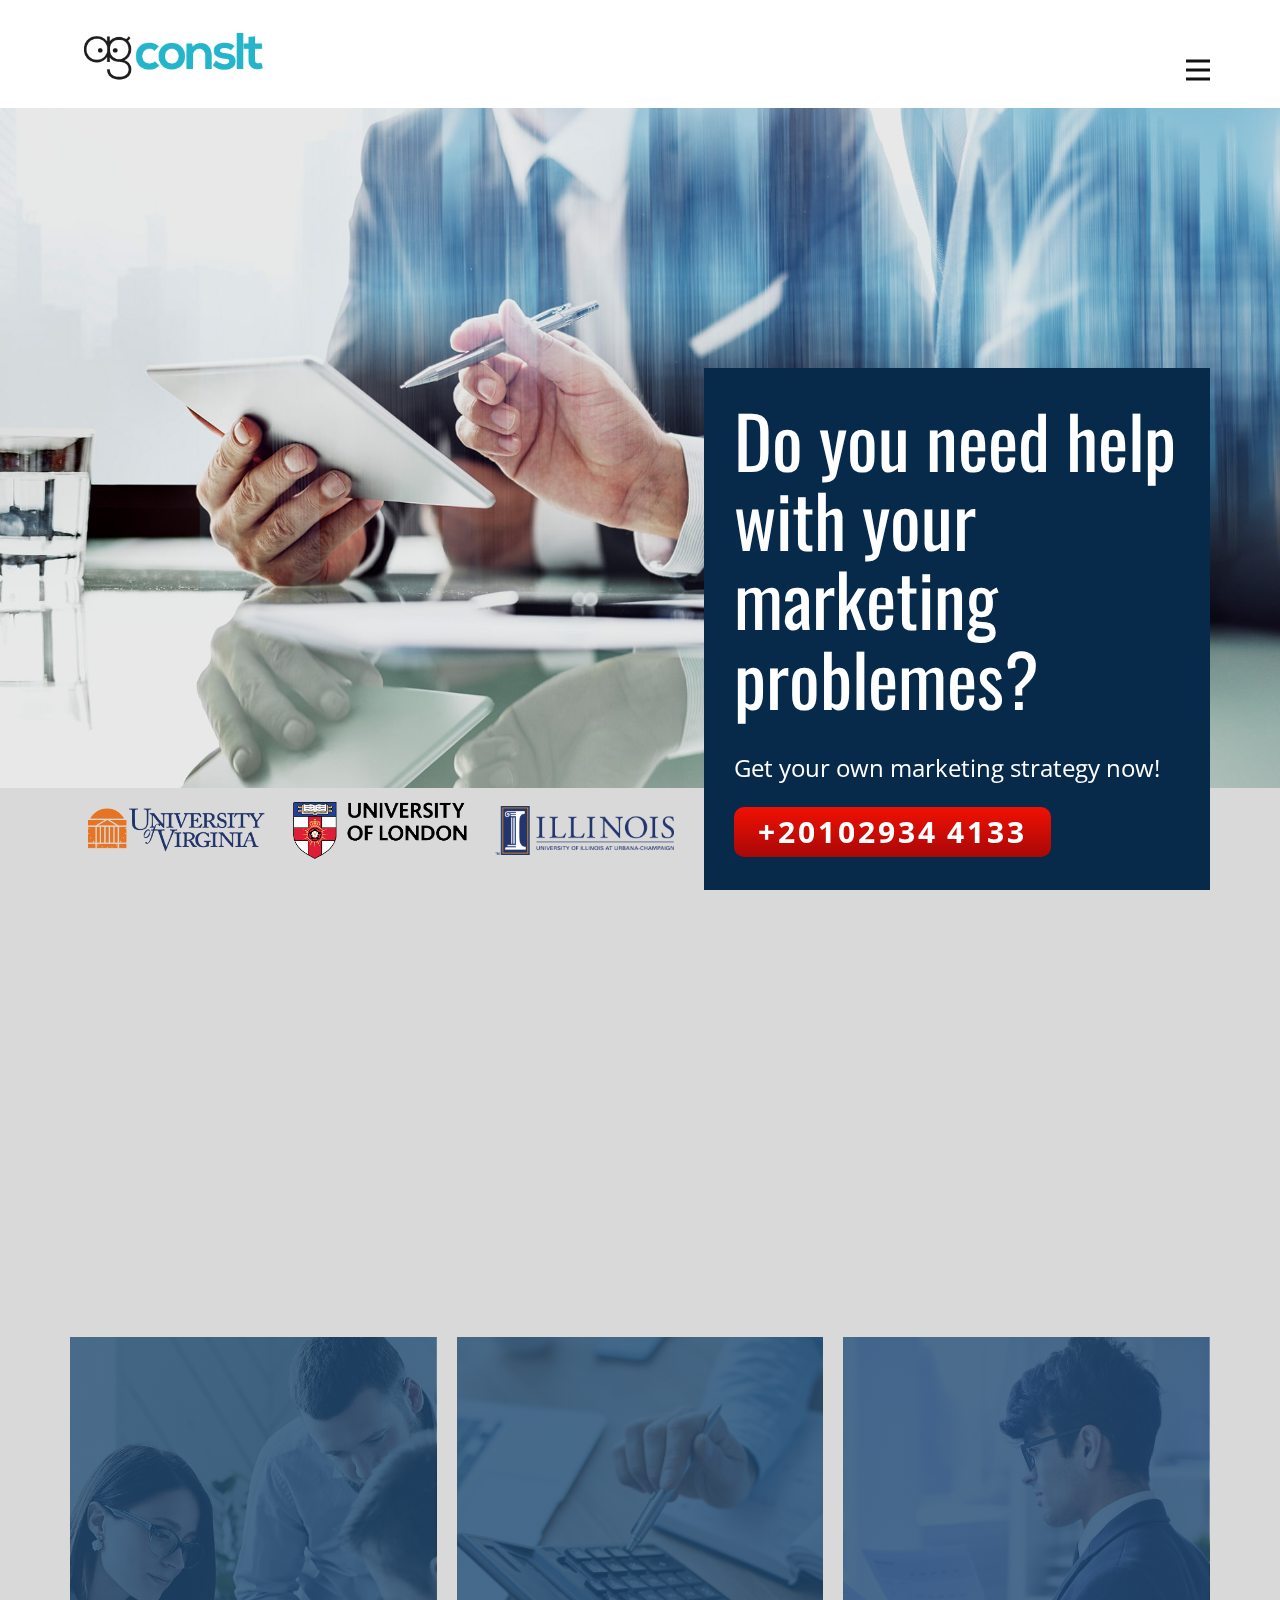
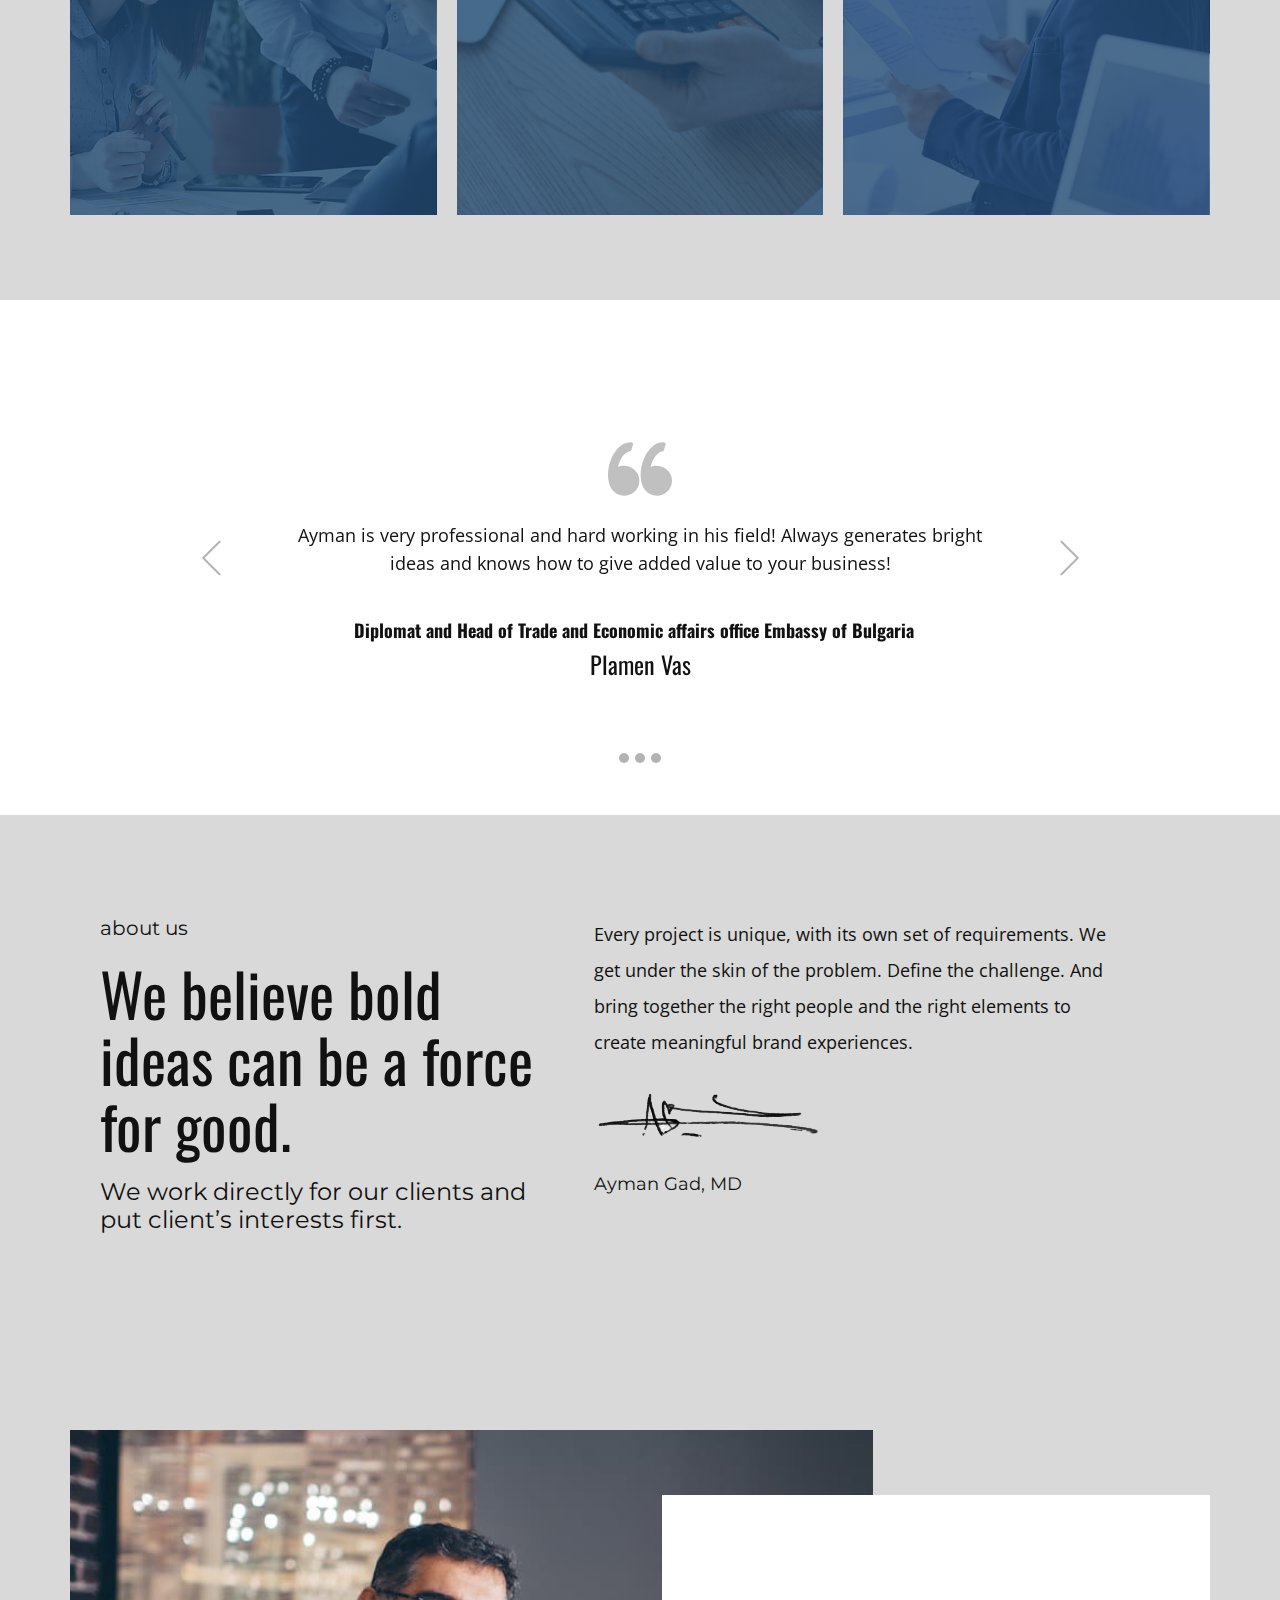
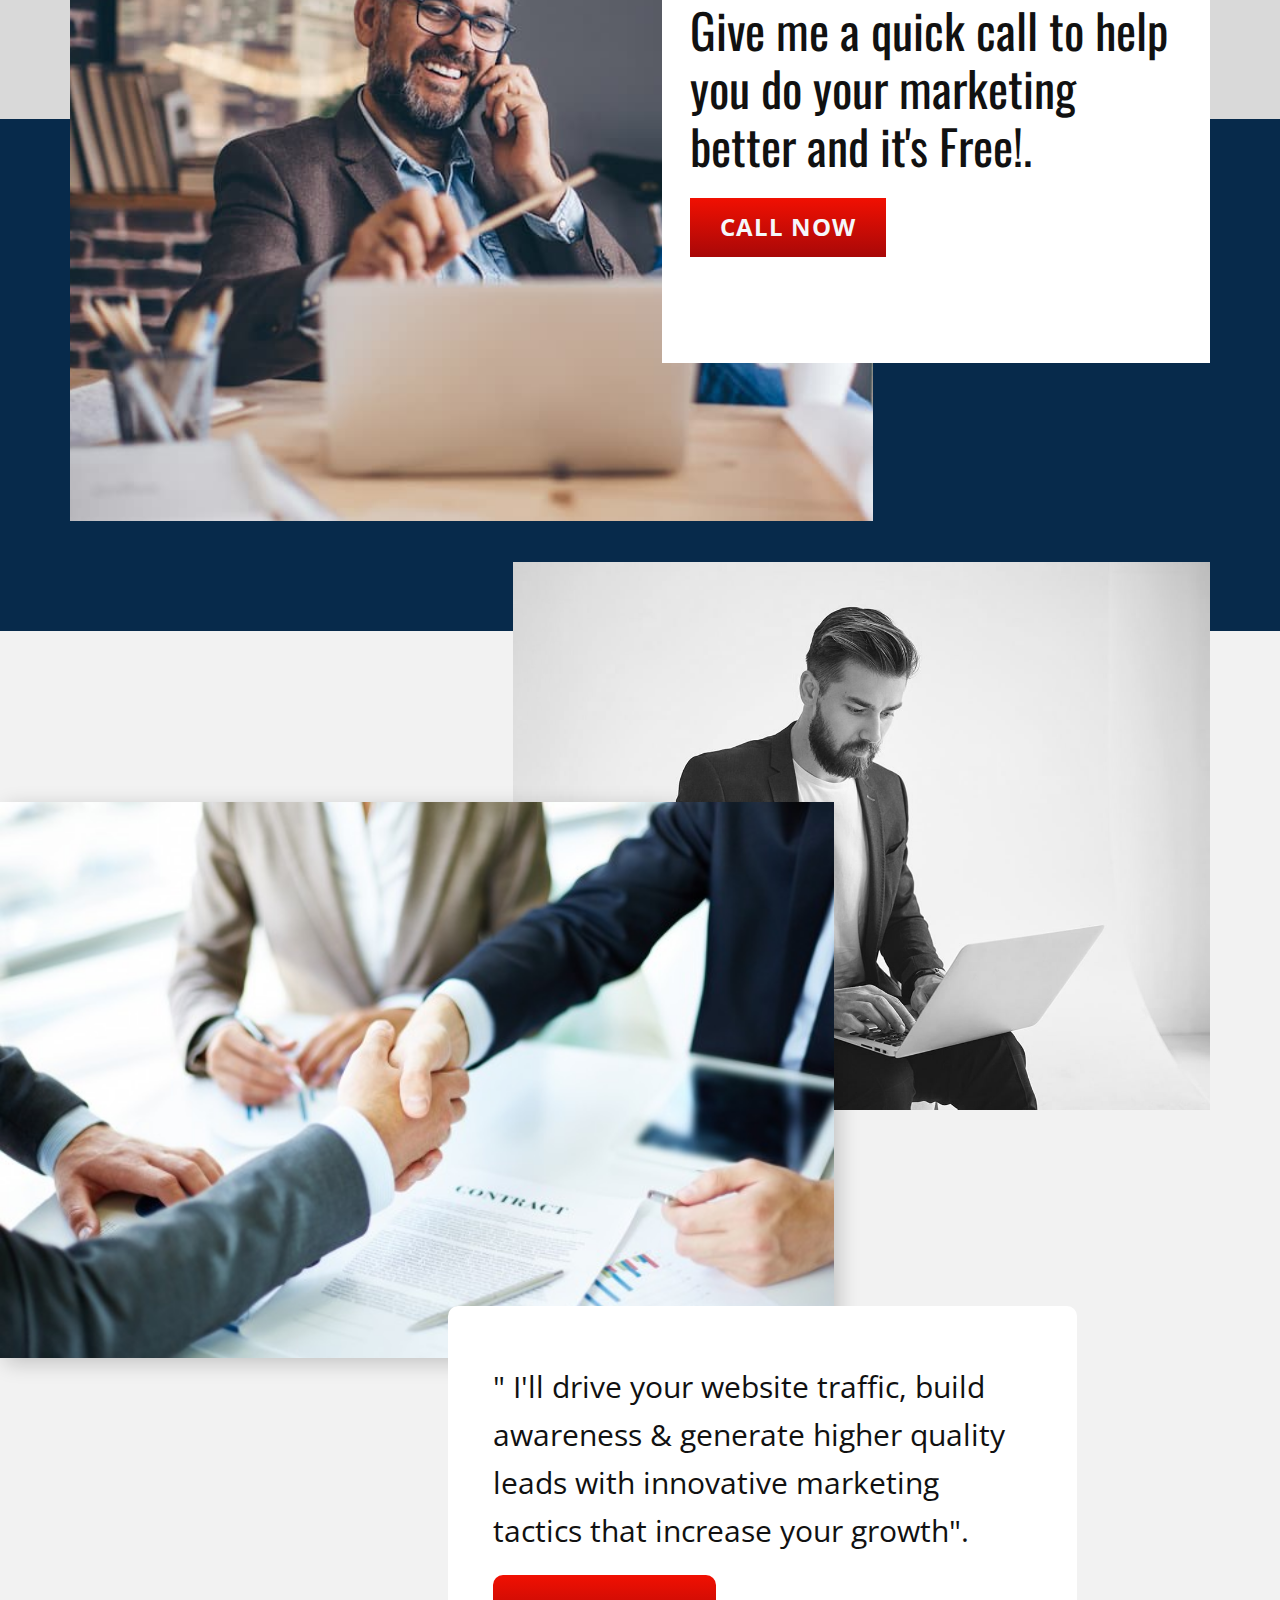
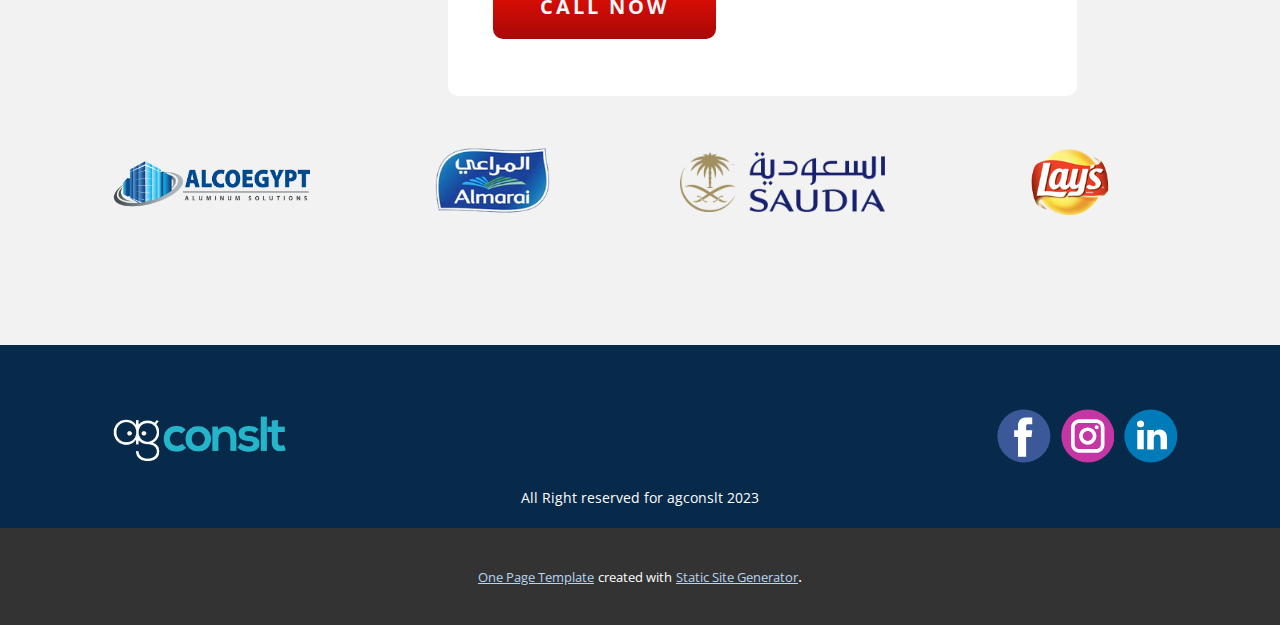
<file: index.html>
<!DOCTYPE html>
<html style="font-size: 16px;" lang="en-EG"><head>
    <meta name="viewport" content="width=device-width, initial-scale=1.0">
    <meta charset="utf-8">
    <meta name="keywords" content="Consulting Services, Get Great Work for Your Budget, ​We believe bold ideas can be a force for good., ​Leaders inspire others to do great things, Consulting Firm, Get In Touch">
    <meta name="description" content="Do you need help with your marketing problemes?">
    <title>Home</title>
    <link rel="stylesheet" href="nicepage.css" media="screen">
<link rel="stylesheet" href="Home.css" media="screen">
    <script class="u-script" type="text/javascript" src="jquery.js" defer=""></script>
    <script class="u-script" type="text/javascript" src="nicepage.js" defer=""></script>
    <meta name="generator" content="Nicepage 5.7.9, nicepage.com">
    <meta name="title" content="Do you need help with your marketing problemes?">
    <meta http-equiv="Content-Type" content="text/html; charset=utf-8">
    <meta name="language" content="English">
    <meta name="revisit-after" content="5 days">
    <meta property="og:title" content="Do you need help with your marketing problemes?">
    <meta property="og:description" content="I'll drive your website traffic, build awareness &amp; generate higher quality leads with innovative marketing tactics that increase your growth.">
    <meta property="og:image" content="https://www.agconslt.com/images/cvxcx-min.jpg">
    <meta property="og:url" content="https://www.agconslt.com">
    <link rel="icon" href="images/favicon.png">
    <link id="u-theme-google-font" rel="stylesheet" href="https://fonts.googleapis.com/css?family=Oswald:200,300,400,500,600,700|Open+Sans:300,300i,400,400i,500,500i,600,600i,700,700i,800,800i">
    <link id="u-page-google-font" rel="stylesheet" href="https://fonts.googleapis.com/css?family=Montserrat:100,100i,200,200i,300,300i,400,400i,500,500i,600,600i,700,700i,800,800i,900,900i">
    
    
    
    
    
    
    
    <script type="application/ld+json">{
		"@context": "http://schema.org",
		"@type": "Organization",
		"name": "Site1",
		"logo": "images/Lb.png",
		"sameAs": [
				"https://www.facebook.com/Mktg.Guru",
				"https://instagram.com/agconslt",
				"https://www.linkedin.com/in/ayman-m/"
		]
}</script>
    <meta name="theme-color" content="#1e4870">
    <meta property="og:type" content="website">
  <meta name="title" content="Do you need help with your marketing problemes?"><meta http-equiv="Content-Type" content="text/html; charset=utf-8"><meta name="language" content="English"><meta name="revisit-after" content="5 days"><meta data-intl-tel-input-cdn-path="intlTelInput/"></head>
  <body data-home-page="Home.html" data-home-page-title="Home" class="u-body u-xl-mode" data-lang="en"><header class="u-clearfix u-header u-header" id="sec-86d3"><div class="u-clearfix u-sheet u-valign-middle u-sheet-1">
        <a href="https://nicepage.com" class="u-image u-logo u-image-1" data-image-width="316" data-image-height="101">
          <img src="images/Lb.png" class="u-logo-image u-logo-image-1">
        </a>
        <nav class="u-menu u-menu-hamburger u-offcanvas u-menu-1" data-responsive-from="XL">
          <div class="menu-collapse" style="font-size: 1rem; letter-spacing: 0px;">
            <a class="u-button-style u-custom-left-right-menu-spacing u-custom-padding-bottom u-custom-text-hover-color u-custom-top-bottom-menu-spacing u-nav-link u-text-active-palette-1-base u-text-hover-palette-2-base" href="#">
              <svg class="u-svg-link" viewBox="0 0 24 24"><use xmlns:xlink="http://www.w3.org/1999/xlink" xlink:href="#menu-hamburger"></use></svg>
              <svg class="u-svg-content" version="1.1" id="menu-hamburger" viewBox="0 0 16 16" x="0px" y="0px" xmlns:xlink="http://www.w3.org/1999/xlink" xmlns="http://www.w3.org/2000/svg"><g><rect y="1" width="16" height="2"></rect><rect y="7" width="16" height="2"></rect><rect y="13" width="16" height="2"></rect>
</g></svg>
            </a>
          </div>
          <div class="u-nav-container">
            <ul class="u-nav u-unstyled u-nav-1"><li class="u-nav-item"><a class="u-button-style u-nav-link u-text-active-palette-1-base u-text-hover-palette-1-base" href="Home.html" style="padding: 10px 20px;">Home</a>
</li><li class="u-nav-item"><a class="u-button-style u-nav-link u-text-active-palette-1-base u-text-hover-palette-1-base" href="About.html" style="padding: 10px 20px;">About</a>
</li></ul>
          </div>
          <div class="u-nav-container-collapse">
            <div class="u-black u-container-style u-inner-container-layout u-opacity u-opacity-95 u-sidenav">
              <div class="u-inner-container-layout u-sidenav-overflow">
                <div class="u-menu-close"></div>
                <ul class="u-align-center u-nav u-popupmenu-items u-unstyled u-nav-2"><li class="u-nav-item"><a class="u-button-style u-nav-link" href="Home.html">Home</a>
</li><li class="u-nav-item"><a class="u-button-style u-nav-link" href="About.html">About</a>
</li></ul>
              </div>
            </div>
            <div class="u-black u-menu-overlay u-opacity u-opacity-70"></div>
          </div>
        </nav>
      </div></header>
    <section class="u-align-center u-clearfix u-grey-15 u-section-1" id="carousel_5b48">
      <img class="u-expanded-width u-image u-image-1" src="images/cvxcx-min.jpg?rand=41fb" data-image-width="1980" data-image-height="1114">
      <div class="u-align-left u-container-style u-custom-color-3 u-group u-group-1" data-animation-name="customAnimationIn" data-animation-duration="1000">
        <div class="u-container-layout u-container-layout-1">
          <h1 class="u-text u-text-1" data-animation-name="customAnimationIn" data-animation-duration="1250" data-animation-delay="500">Do you need help with your marketing problemes?</h1>
          <p class="u-text u-text-default u-text-2" data-animation-name="customAnimationIn" data-animation-duration="1500" data-animation-delay="500">Get your own marketing strategy now!</p>
          <a href="tel:01029344133" class="u-active-white u-border-none u-btn u-btn-round u-button-style u-gradient u-hover-white u-none u-radius-10 u-text-active-palette-1-base u-text-hover-palette-1-light-3 u-btn-1" data-animation-name="customAnimationIn" data-animation-duration="1500" data-animation-delay="500">+20102934<span style="font-size: 1.5rem;">
              <span style="font-weight: 700;"></span>
            </span>4133
          </a>
        </div>
      </div>
      <div class="u-align-center-xs u-list u-list-1">
        <div class="u-repeater u-repeater-1">
          <div class="u-container-style u-list-item u-repeater-item">
            <div class="u-container-layout u-similar-container u-container-layout-2">
              <img class="u-image u-image-round u-radius-10 u-image-2" src="images/Logo_UVA.png" alt="" data-image-width="301" data-image-height="106">
            </div>
          </div>
          <div class="u-container-style u-list-item u-repeater-item">
            <div class="u-container-layout u-similar-container u-container-layout-3">
              <img class="u-image u-image-round u-radius-10 u-image-3" src="images/london.png" alt="" data-image-width="343" data-image-height="147">
            </div>
          </div>
          <div class="u-container-style u-list-item u-repeater-item">
            <div class="u-container-layout u-similar-container u-container-layout-4">
              <img class="u-image u-image-contain u-image-round u-radius-10 u-image-4" src="images/UIUC_Logo_University_of_Illinois_at_Urbana-Champaign-1024x280-1.png" alt="" data-image-width="1024" data-image-height="280">
            </div>
          </div>
        </div>
      </div>
    </section>
    <section class="u-align-center u-clearfix u-grey-15 u-section-2" id="carousel_5d24">
      <div class="u-clearfix u-sheet u-valign-middle u-sheet-1">
        <h2 class="u-text u-text-default u-text-1" data-animation-name="customAnimationIn" data-animation-duration="1750" data-animation-delay="500">Get Great Work for Your Budget</h2>
        <p class="u-text u-text-2" data-animation-name="customAnimationIn" data-animation-duration="1500" data-animation-delay="500">We meet and listen, then research first to start planning on how we can execute our marketing strtegy on budget then we follow-up and evaluate.</p>
        <p class="u-text u-text-palette-5-dark-3 u-text-3" data-animation-name="customAnimationIn" data-animation-duration="1500" data-animation-delay="500">Our <span style="font-weight: 700;">Services</span>
        </p>
        <div class="u-expanded-width u-list u-list-1">
          <div class="u-repeater u-repeater-1">
            <div class="u-align-center-sm u-align-center-xs u-align-left-lg u-align-left-md u-align-left-xl u-container-style u-image u-list-item u-repeater-item u-shading u-image-1" data-image-width="1014" data-image-height="700">
              <div class="u-container-layout u-similar-container u-valign-top u-container-layout-1"><span class="u-icon u-icon-circle u-opacity u-opacity-70 u-palette-1-light-3 u-text-palette-1-base u-icon-1" data-animation-name="customAnimationIn" data-animation-duration="1500" data-animation-delay="500"><svg class="u-svg-link" preserveAspectRatio="xMidYMin slice" viewBox="0 0 512 512" style=""><use xmlns:xlink="http://www.w3.org/1999/xlink" xlink:href="#svg-ebe3"></use></svg><svg class="u-svg-content" viewBox="0 0 512 512" x="0px" y="0px" id="svg-ebe3" style="enable-background:new 0 0 512 512;"><g><g><path d="M165,332c-7.99,0-15-7.477-15-16c0-6.286,3.965-11.953,9.866-14.103c7.7-2.806,16.673,0.999,24.606,10.445    c5.33,6.344,14.79,7.167,21.134,1.839s7.167-14.79,1.839-21.133c-8.109-9.656-17.548-16.293-27.445-19.625V256    c0-8.284-6.716-15-15-15s-15,6.716-15,15v17.572c-0.134,0.047-0.268,0.088-0.401,0.137C131.895,280.157,120,297.153,120,316    c0,11.955,4.597,23.347,12.944,32.079C141.526,357.056,152.911,362,165,362c8.271,0,15,6.729,15,15    c0,6.042-3.596,11.468-9.159,13.825c-6.717,2.844-14.755,0.417-22.059-6.659c-5.951-5.764-15.445-5.614-21.211,0.335    c-5.764,5.95-5.614,15.446,0.336,21.21c6.772,6.561,14.301,11.197,22.093,13.813V437c0,8.284,6.716,15,15,15s15-6.716,15-15    v-17.571c18.295-6.504,30-23.575,30-42.429C210,352.187,189.813,332,165,332z"></path>
</g>
</g><g><g><path d="M463,18.844C435.379,6.692,399.155,0,361,0c-78.082,0-150,28.671-150,75c0,11.591,0,101.714,0,112.545    c-14.791-4.307-30.239-6.545-46-6.545c-43.972,0-85.406,17.376-116.67,48.928C17.164,261.381,0,302.958,0,347    c0,90.981,74.019,165,165,165c30.361,0,59.55-8.159,85.059-23.438C277.958,503.529,317.713,512,361,512    c38.155,0,74.379-6.692,102-18.844c31.598-13.901,49-33.845,49-56.156c0-9.342,0-352.464,0-362    C512,52.688,494.598,32.745,463,18.844z M165,482c-74.439,0-135-60.561-135-135c0-74.991,60.561-136,135-136    c74.99,0,136,61.009,136,136C301,421.439,239.99,482,165,482z M482,437c0,18.348-47.137,45-121,45    c-31.422,0-61.106-5.036-83.63-13.86c1.589-1.46,3.161-2.943,4.703-4.47c13.507-13.384,24.406-28.635,32.467-45.148    C329.443,420.82,345.011,422,361,422c39.443,0,88.356-7.667,121-29.019V437z M482,347c0,18.348-47.137,45-121,45    c-12.237,0-24.166-0.765-35.661-2.246C329.066,375.97,331,361.627,331,347c0-5.889-0.321-11.733-0.935-17.517    c10.104,1,20.445,1.517,30.935,1.517c39.446,0,88.355-7.668,121-29.019V347z M482,256c0,18.348-47.137,45-121,45    c-12.768,0-25.26-0.835-37.274-2.458c-7.785-25.252-21.674-48.495-40.917-67.958C306,237.356,332.938,241,361,241    c39.446,0,88.355-7.668,121-29.019V256z M482,166c0,18.348-47.137,45-121,45c-34.007,0-65.745-5.782-89.367-16.281    C252.737,186.322,241,175.317,241,166v-44.805C273.474,142.481,321.972,150,361,150c39.446,0,88.355-7.668,121-29.019V166z     M361,120c-73.276,0-120-26.255-120-45c0-18.803,46.857-45,120-45c73.863,0,121,26.652,121,45S434.863,120,361,120z"></path>
</g>
</g></svg></span>
                <h3 class="u-heading-font u-text u-text-4" data-animation-name="customAnimationIn" data-animation-duration="1250" data-animation-delay="500">BRAND MANAGMENT</h3>
                <p class="u-text u-text-5" data-animation-name="customAnimationIn" data-animation-duration="1500" data-animation-delay="500"> We'll identify the key elements needed to drive your business forward. Whether thats you selling your brand story and content or launching your next big thing.</p>
              </div>
            </div>
            <div class="u-align-center-sm u-align-center-xs u-align-left-lg u-align-left-md u-align-left-xl u-container-style u-image u-list-item u-repeater-item u-shading u-video-cover u-image-2" data-image-width="626" data-image-height="417">
              <div class="u-container-layout u-similar-container u-valign-top u-container-layout-2"><span class="u-icon u-icon-circle u-opacity u-opacity-70 u-palette-1-light-3 u-text-palette-1-base u-icon-2" data-animation-name="customAnimationIn" data-animation-duration="1500" data-animation-delay="500"><svg class="u-svg-link" preserveAspectRatio="xMidYMin slice" viewBox="0 0 297 297" style=""><use xmlns:xlink="http://www.w3.org/1999/xlink" xlink:href="#svg-3005"></use></svg><svg class="u-svg-content" viewBox="0 0 297 297" id="svg-3005"><g><path d="m255.402,41.116c-22.937,0-41.599,18.661-41.599,41.598s18.661,41.599 41.599,41.599c22.937,0 41.598-18.662 41.598-41.599s-18.661-41.598-41.598-41.598zm0,65.786c-13.338,0-24.188-10.85-24.188-24.188 0-13.337 10.85-24.187 24.188-24.187 13.337,0 24.187,10.85 24.187,24.187 0.001,13.338-10.85,24.188-24.187,24.188z"></path><path d="m10.772,97.093c1.7,1.699 3.928,2.549 6.156,2.549s4.456-0.85 6.156-2.549l22.626-22.626 22.626,22.626c1.7,1.699 3.928,2.549 6.156,2.549 2.228,0 4.456-0.85 6.156-2.549 3.399-3.399 3.399-8.912 0-12.312l-22.627-22.625 22.626-22.626c3.399-3.399 3.399-8.912 0-12.312-3.4-3.398-8.911-3.398-12.312,0l-22.625,22.626-22.626-22.626c-3.4-3.398-8.911-3.398-12.312,0-3.399,3.399-3.399,8.912 0,12.312l22.626,22.626-22.626,22.625c-3.399,3.4-3.399,8.912 1.77636e-15,12.312z"></path><path d="m195.772,199.907c-3.4-3.398-8.911-3.398-12.312,0l-22.625,22.625-22.626-22.625c-3.4-3.398-8.911-3.398-12.312,0-3.399,3.4-3.399,8.912 0,12.312l22.626,22.625-22.626,22.626c-3.399,3.399-3.399,8.912 0,12.312 1.7,1.699 3.928,2.549 6.156,2.549s4.456-0.85 6.156-2.549l22.626-22.626 22.625,22.625c1.7,1.699 3.928,2.549 6.156,2.549 2.228,0 4.456-0.85 6.156-2.549 3.399-3.4 3.399-8.912 0-12.312l-22.625-22.625 22.625-22.625c3.4-3.4 3.4-8.913 0-12.312z"></path><path d="m196.45,77.836l-35.107-30.518c-3.628-3.155-9.127-2.768-12.281,0.859-3.154,3.628-2.769,9.126 0.859,12.281l18.618,16.185c-54.952,7.187-87.489,35.904-105.577,60.176-15.843,21.26-23.25,42.201-26.224,52.608-20.654,2.415-36.738,20.012-36.738,41.305 0,22.937 18.661,41.599 41.598,41.599s41.599-18.661 41.599-41.599c0-18.464-12.096-34.148-28.777-39.567 3.133-9.898 9.919-27.229 22.924-44.503 22.64-30.071 54.091-47.78 93.656-52.816l-17.348,19.957c-3.154,3.628-2.769,9.126 0.859,12.281 1.648,1.433 3.682,2.135 5.707,2.135 2.433,0 4.853-1.014 6.574-2.994l30.518-35.108c3.154-3.629 2.769-9.126-0.86-12.281zm-130.664,152.896c0,13.338-10.85,24.188-24.188,24.188-13.337,0-24.187-10.85-24.187-24.188 0-13.337 10.85-24.187 24.187-24.187 13.337,0 24.188,10.85 24.188,24.187z"></path>
</g></svg></span>
                <h3 class="u-heading-font u-text u-text-6" data-animation-name="customAnimationIn" data-animation-duration="1250" data-animation-delay="500">MARKET Strategy</h3>
                <p class="u-text u-text-7" data-animation-name="customAnimationIn" data-animation-duration="1500" data-animation-delay="500">We work together to solve your marketing issues and I provide full support guidance and advice on how you may want to tackle them based on my breadth of experience.</p>
              </div>
            </div>
            <div class="u-align-center-sm u-align-center-xs u-align-left-lg u-align-left-md u-align-left-xl u-container-style u-image u-list-item u-repeater-item u-shading u-video-cover u-image-3" data-image-width="1200" data-image-height="1043">
              <div class="u-container-layout u-similar-container u-valign-top u-container-layout-3"><span class="u-icon u-icon-circle u-opacity u-opacity-70 u-palette-1-light-3 u-text-palette-1-base u-icon-3" data-animation-name="customAnimationIn" data-animation-duration="1500" data-animation-delay="500"><svg class="u-svg-link" preserveAspectRatio="xMidYMin slice" viewBox="0 0 510 510" style=""><use xmlns:xlink="http://www.w3.org/1999/xlink" xlink:href="#svg-529f"></use></svg><svg class="u-svg-content" viewBox="0 0 510 510" id="svg-529f"><g><path d="m393.159 121.41 69.152-86.44c-16.753-2.022-149.599-37.363-282.234-8.913v-26.057h-30v361.898c-25.85 6.678-45 30.195-45 58.102v1.509c-34.191 6.969-60 37.272-60 73.491v15h240v-15c0-36.22-25.809-66.522-60-73.491v-1.509c0-27.906-19.15-51.424-45-58.102v-124.733c153.335-30.989 264.132 7.082 284.847 9.834zm-140.653 358.59h-174.859c6.19-17.461 22.873-30 42.43-30h90c19.556 0 36.238 12.539 42.429 30zm-57.429-60h-60c0-16.542 13.458-30 30-30s30 13.458 30 30zm-15-213.427v-149.802c66.329-15.269 141.099-15.756 227.537-1.455l-50.619 63.274 48.8 85.4c-75.047-12.702-150.759-11.841-225.718 2.583z"></path>
</g></svg></span>
                <h3 class="u-heading-font u-text u-text-8" data-animation-name="customAnimationIn" data-animation-duration="1250" data-animation-delay="500">DIGITAL MARKETING</h3>
                <p class="u-text u-text-9" data-animation-name="customAnimationIn" data-animation-duration="1500" data-animation-delay="500"> Make the best first impression with stunning social channels or websites that look awesome , capture your story and generate leads that convert prospects to costumers for more money.</p>
              </div>
            </div>
          </div>
        </div>
      </div>
    </section>
    <section class="u-align-left u-clearfix u-section-3" id="sec-b499">
      <div class="u-clearfix u-sheet u-valign-middle u-sheet-1">
        <div id="carousel-82ff" data-interval="5000" data-u-ride="carousel" class="u-carousel u-expanded-width-xs u-slider u-slider-1">
          <ol class="u-absolute-hcenter u-carousel-indicators u-carousel-indicators-1">
            <li data-u-target="#carousel-82ff" class="u-active u-grey-30 u-shape-circle" data-u-slide-to="0" style="width: 10px; height: 10px;"></li>
            <li data-u-target="#carousel-82ff" class="u-grey-30 u-shape-circle" data-u-slide-to="1" style="width: 10px; height: 10px;"></li>
            <li data-u-target="#carousel-82ff" class="u-grey-30 u-shape-circle" data-u-slide-to="2" style="width: 10px; height: 10px;"></li>
          </ol>
          <div class="u-carousel-inner" role="listbox">
            <div class="u-active u-align-center u-carousel-item u-container-style u-slide">
              <div class="u-container-layout u-valign-middle u-container-layout-1"><span class="u-icon u-icon-circle u-text-grey-25 u-icon-1"><svg class="u-svg-link" preserveAspectRatio="xMidYMin slice" viewBox="0 0 95.333 95.332" style=""><use xmlns:xlink="http://www.w3.org/1999/xlink" xlink:href="#svg-de4b"></use></svg><svg class="u-svg-content" viewBox="0 0 95.333 95.332" x="0px" y="0px" id="svg-de4b" style="enable-background:new 0 0 95.333 95.332;"><g><g><path d="M30.512,43.939c-2.348-0.676-4.696-1.019-6.98-1.019c-3.527,0-6.47,0.806-8.752,1.793    c2.2-8.054,7.485-21.951,18.013-23.516c0.975-0.145,1.774-0.85,2.04-1.799l2.301-8.23c0.194-0.696,0.079-1.441-0.318-2.045    s-1.035-1.007-1.75-1.105c-0.777-0.106-1.569-0.16-2.354-0.16c-12.637,0-25.152,13.19-30.433,32.076    c-3.1,11.08-4.009,27.738,3.627,38.223c4.273,5.867,10.507,9,18.529,9.313c0.033,0.001,0.065,0.002,0.098,0.002    c9.898,0,18.675-6.666,21.345-16.209c1.595-5.705,0.874-11.688-2.032-16.851C40.971,49.307,36.236,45.586,30.512,43.939z"></path><path d="M92.471,54.413c-2.875-5.106-7.61-8.827-13.334-10.474c-2.348-0.676-4.696-1.019-6.979-1.019    c-3.527,0-6.471,0.806-8.753,1.793c2.2-8.054,7.485-21.951,18.014-23.516c0.975-0.145,1.773-0.85,2.04-1.799l2.301-8.23    c0.194-0.696,0.079-1.441-0.318-2.045c-0.396-0.604-1.034-1.007-1.75-1.105c-0.776-0.106-1.568-0.16-2.354-0.16    c-12.637,0-25.152,13.19-30.434,32.076c-3.099,11.08-4.008,27.738,3.629,38.225c4.272,5.866,10.507,9,18.528,9.312    c0.033,0.001,0.065,0.002,0.099,0.002c9.897,0,18.675-6.666,21.345-16.209C96.098,65.559,95.376,59.575,92.471,54.413z"></path>
</g>
</g></svg>
              
              
            </span>
                <p class="u-align-center u-large-text u-text u-text-default u-text-variant u-text-1"> Ayman is very professional and hard working in his field! Always generates bright ideas and knows how to give added value to your business!</p>
                <h6 class="u-align-center u-text u-text-2"> Diplomat and Head of Trade and Economic affairs office Embassy of Bulgaria</h6>
                <h4 class="u-align-center u-text u-text-3"> Plamen Vas<br>
                </h4>
              </div>
            </div>
            <div class="u-align-center u-carousel-item u-container-style u-expanded-width-lg u-expanded-width-xl u-slide">
              <div class="u-container-layout u-valign-middle u-container-layout-2"><span class="u-icon u-icon-circle u-text-grey-25 u-icon-2"><svg class="u-svg-link" preserveAspectRatio="xMidYMin slice" viewBox="0 0 95.333 95.332" style=""><use xmlns:xlink="http://www.w3.org/1999/xlink" xlink:href="#svg-f233"></use></svg><svg class="u-svg-content" viewBox="0 0 95.333 95.332" x="0px" y="0px" id="svg-f233" style="enable-background:new 0 0 95.333 95.332;"><g><g><path d="M30.512,43.939c-2.348-0.676-4.696-1.019-6.98-1.019c-3.527,0-6.47,0.806-8.752,1.793    c2.2-8.054,7.485-21.951,18.013-23.516c0.975-0.145,1.774-0.85,2.04-1.799l2.301-8.23c0.194-0.696,0.079-1.441-0.318-2.045    s-1.035-1.007-1.75-1.105c-0.777-0.106-1.569-0.16-2.354-0.16c-12.637,0-25.152,13.19-30.433,32.076    c-3.1,11.08-4.009,27.738,3.627,38.223c4.273,5.867,10.507,9,18.529,9.313c0.033,0.001,0.065,0.002,0.098,0.002    c9.898,0,18.675-6.666,21.345-16.209c1.595-5.705,0.874-11.688-2.032-16.851C40.971,49.307,36.236,45.586,30.512,43.939z"></path><path d="M92.471,54.413c-2.875-5.106-7.61-8.827-13.334-10.474c-2.348-0.676-4.696-1.019-6.979-1.019    c-3.527,0-6.471,0.806-8.753,1.793c2.2-8.054,7.485-21.951,18.014-23.516c0.975-0.145,1.773-0.85,2.04-1.799l2.301-8.23    c0.194-0.696,0.079-1.441-0.318-2.045c-0.396-0.604-1.034-1.007-1.75-1.105c-0.776-0.106-1.568-0.16-2.354-0.16    c-12.637,0-25.152,13.19-30.434,32.076c-3.099,11.08-4.008,27.738,3.629,38.225c4.272,5.866,10.507,9,18.528,9.312    c0.033,0.001,0.065,0.002,0.099,0.002c9.897,0,18.675-6.666,21.345-16.209C96.098,65.559,95.376,59.575,92.471,54.413z"></path>
</g>
</g></svg>
              
              
            </span>
                <p class="u-align-center u-large-text u-text u-text-default u-text-variant u-text-4"> Mr. Ayman is a very professional, talented marketer. He developed our company new identity and full marketing and stationary packages. Besides, he was representing the company in generating new business opportunities at that time. <br>Besides his professional attitude, Mr. Ayman is a very nice person, very friendly and active. He had an excellent relationship with his colleagues and employees working in his department.
                </p>
                <h6 class="u-align-center u-text u-text-5"> BSc(Hons), PhD, CEng, MICE, CMgr, FCMI, Int'l BREEAM Assessor</h6>
                <h4 class="u-align-center u-text u-text-6"> Karim M.Z. Attallah<br>
                </h4>
              </div>
            </div>
            <div class="u-carousel-item u-container-style u-slide">
              <div class="u-container-layout u-container-layout-3"><span class="u-icon u-icon-circle u-text-grey-25 u-icon-3"><svg class="u-svg-link" preserveAspectRatio="xMidYMin slice" viewBox="0 0 95.333 95.332" style=""><use xmlns:xlink="http://www.w3.org/1999/xlink" xlink:href="#svg-0aa9"></use></svg><svg class="u-svg-content" viewBox="0 0 95.333 95.332" x="0px" y="0px" id="svg-0aa9" style="enable-background:new 0 0 95.333 95.332;"><g><g><path d="M30.512,43.939c-2.348-0.676-4.696-1.019-6.98-1.019c-3.527,0-6.47,0.806-8.752,1.793    c2.2-8.054,7.485-21.951,18.013-23.516c0.975-0.145,1.774-0.85,2.04-1.799l2.301-8.23c0.194-0.696,0.079-1.441-0.318-2.045    s-1.035-1.007-1.75-1.105c-0.777-0.106-1.569-0.16-2.354-0.16c-12.637,0-25.152,13.19-30.433,32.076    c-3.1,11.08-4.009,27.738,3.627,38.223c4.273,5.867,10.507,9,18.529,9.313c0.033,0.001,0.065,0.002,0.098,0.002    c9.898,0,18.675-6.666,21.345-16.209c1.595-5.705,0.874-11.688-2.032-16.851C40.971,49.307,36.236,45.586,30.512,43.939z"></path><path d="M92.471,54.413c-2.875-5.106-7.61-8.827-13.334-10.474c-2.348-0.676-4.696-1.019-6.979-1.019    c-3.527,0-6.471,0.806-8.753,1.793c2.2-8.054,7.485-21.951,18.014-23.516c0.975-0.145,1.773-0.85,2.04-1.799l2.301-8.23    c0.194-0.696,0.079-1.441-0.318-2.045c-0.396-0.604-1.034-1.007-1.75-1.105c-0.776-0.106-1.568-0.16-2.354-0.16    c-12.637,0-25.152,13.19-30.434,32.076c-3.099,11.08-4.008,27.738,3.629,38.225c4.272,5.866,10.507,9,18.528,9.312    c0.033,0.001,0.065,0.002,0.099,0.002c9.897,0,18.675-6.666,21.345-16.209C96.098,65.559,95.376,59.575,92.471,54.413z"></path>
</g>
</g></svg>
              
              
            </span>
                <p class="u-align-center u-large-text u-text u-text-default u-text-variant u-text-7"> A great experience with very knowledgeable, professional and a real partner.to support you project.<br>Not only by providing a very good service but also with exceptional ideas and suggestions to expand the business and move it to the right direction.
                </p>
                <h6 class="u-align-center u-text u-text-8"> Country Manager | Commercial Director | Operational Excellence | Pharmaceuticals.</h6>
                <h4 class="u-align-center u-text u-text-9"> Sherif Raafat<br>
                </h4>
              </div>
            </div>
          </div>
          <a class="u-absolute-vcenter u-carousel-control u-carousel-control-prev u-text-grey-30 u-carousel-control-1" href="#carousel-82ff" role="button" data-u-slide="prev">
            <span aria-hidden="true">
              <svg viewBox="0 0 477.175 477.175"><path d="M145.188,238.575l215.5-215.5c5.3-5.3,5.3-13.8,0-19.1s-13.8-5.3-19.1,0l-225.1,225.1c-5.3,5.3-5.3,13.8,0,19.1l225.1,225
                    c2.6,2.6,6.1,4,9.5,4s6.9-1.3,9.5-4c5.3-5.3,5.3-13.8,0-19.1L145.188,238.575z"></path></svg>
            </span>
            <span class="sr-only">+Previous</span>
          </a>
          <a class="u-absolute-vcenter u-carousel-control u-carousel-control-next u-text-grey-30 u-carousel-control-2" href="#carousel-82ff" role="button" data-u-slide="next">
            <span aria-hidden="true">
              <svg viewBox="0 0 477.175 477.175"><path d="M360.731,229.075l-225.1-225.1c-5.3-5.3-13.8-5.3-19.1,0s-5.3,13.8,0,19.1l215.5,215.5l-215.5,215.5
                    c-5.3,5.3-5.3,13.8,0,19.1c2.6,2.6,6.1,4,9.5,4c3.4,0,6.9-1.3,9.5-4l225.1-225.1C365.931,242.875,365.931,234.275,360.731,229.075z"></path></svg>
            </span>
            <span class="sr-only">+Next</span>
          </a>
        </div>
      </div>
    </section>
    <section class="u-clearfix u-grey-15 u-section-4" id="carousel_3b4e">
      <div class="u-clearfix u-sheet u-valign-middle u-sheet-1">
        <div class="u-clearfix u-expanded-width u-layout-wrap u-layout-wrap-1">
          <div class="u-layout">
            <div class="u-layout-row">
              <div class="u-container-style u-layout-cell u-size-26-lg u-size-26-xl u-size-60-md u-size-60-sm u-size-60-xs u-layout-cell-1">
                <div class="u-container-layout u-container-layout-1">
                  <h5 class="u-custom-font u-font-montserrat u-text u-text-default u-text-1">about us</h5>
                  <h2 class="u-text u-text-2"> We believe bold ideas can be a force for good.</h2>
                  <h4 class="u-custom-font u-font-montserrat u-text u-text-3"> We work directly for our clients and put client’s interests first.</h4>
                </div>
              </div>
              <div class="u-container-style u-layout-cell u-size-34-lg u-size-34-xl u-size-60-md u-size-60-sm u-size-60-xs u-layout-cell-2">
                <div class="u-container-layout u-container-layout-2">
                  <p class="u-text u-text-4"> Every project is unique, with its own set of requirements. We get under the skin of the problem. Define the challenge. And bring together the right people and the right elements to create meaningful brand experiences.</p>
                  <img class="u-image u-image-default u-image-1" src="images/Sign.png" alt="" data-image-width="1489" data-image-height="411">
                  <h6 class="u-custom-font u-font-montserrat u-text u-text-5">Ayman Gad, MD</h6>
                </div>
              </div>
            </div>
          </div>
        </div>
      </div>
    </section>
    <section class="u-clearfix u-custom-color-3 u-section-5" id="carousel_ad39">
      <div class="u-expanded-width u-grey-15 u-shape u-shape-rectangle u-shape-1"></div>
      <img src="images/Cold_Calling_Scripts_That_Work_-_3_Proven_Introductions_That_Break_Into_and_Close_New_Clients.jpg" alt="" class="u-image u-image-default u-image-1" data-image-width="1200" data-image-height="628">
      <div class="u-align-left u-container-style u-group u-shape-rectangle u-white u-group-1">
        <div class="u-container-layout u-valign-middle u-container-layout-1">
          <h3 class="u-text u-text-1">Give me a quick call to help you do your marketing better and it's Free!. </h3>
          <a href="tel:01029344133" class="u-border-none u-btn u-button-style u-gradient u-hover-palette-1-dark-1 u-none u-text-hover-palette-3-light-1 u-text-palette-5-light-3 u-btn-1">CALL NOW</a>
        </div>
      </div>
    </section>
    <section class="u-clearfix u-grey-5 u-section-6" id="carousel_1bb4">
      <img class="u-image u-image-default u-image-1" src="images/bnbnbnbnnnnnnn.jpg" alt="" data-image-width="1200" data-image-height="943">
      <img class="u-image u-image-default u-image-2" src="images/handshake-close-up-executives_1098-1384.jpg" alt="" data-image-width="626" data-image-height="417">
      <div class="u-align-left u-container-style u-group u-radius-10 u-shape-round u-white u-group-1">
        <div class="u-container-layout u-valign-middle u-container-layout-1">
          <p class="u-text u-text-1"> " I'll drive your website traffic, build awareness &amp; generate higher quality leads with innovative marketing tactics that increase your growth".</p>
          <a href="tel:01029344133" class="u-active-black u-border-none u-btn u-btn-round u-button-style u-gradient u-hover-black u-none u-radius-10 u-text-palette-5-light-3 u-btn-1">Call NOW</a>
        </div>
      </div>
      <div class="u-expanded-width-sm u-expanded-width-xs u-list u-list-1">
        <div class="u-repeater u-repeater-1">
          <div class="u-container-style u-list-item u-repeater-item u-shape-rectangle">
            <div class="u-container-layout u-similar-container u-valign-middle-lg u-valign-middle-md u-valign-middle-sm u-valign-middle-xl u-container-layout-2">
              <img alt="" class="u-expanded-width u-image u-image-contain u-image-default u-image-3" data-image-width="353" data-image-height="88" src="images/0.40993900_1636021570.png">
            </div>
          </div>
          <div class="u-container-style u-list-item u-repeater-item u-shape-rectangle">
            <div class="u-container-layout u-similar-container u-valign-middle-lg u-valign-middle-md u-valign-middle-sm u-valign-middle-xl u-container-layout-3">
              <img alt="" class="u-expanded-width u-image u-image-contain u-image-default u-image-4" data-image-width="224" data-image-height="125" src="images/g61.png">
            </div>
          </div>
          <div class="u-container-style u-list-item u-repeater-item u-shape-rectangle">
            <div class="u-container-layout u-similar-container u-valign-middle-lg u-valign-middle-md u-valign-middle-sm u-valign-middle-xl u-container-layout-4">
              <img alt="" class="u-expanded-width u-image u-image-contain u-image-default u-image-5" data-image-width="4096" data-image-height="1199" src="images/saudia-logo-1.png">
            </div>
          </div>
          <div class="u-container-style u-list-item u-repeater-item u-shape-rectangle">
            <div class="u-container-layout u-similar-container u-valign-middle-lg u-valign-middle-md u-valign-middle-sm u-valign-middle-xl u-container-layout-5">
              <img alt="" class="u-expanded-width u-image u-image-contain u-image-default u-image-6" data-image-width="176" data-image-height="137" src="images/g7copy.png">
            </div>
          </div>
        </div>
      </div>
    </section>
    
    
    <footer class="u-align-center u-clearfix u-custom-color-3 u-footer u-footer" id="sec-f88c"><div class="u-clearfix u-sheet u-sheet-1">
        <div class="u-social-icons u-spacing-10 u-social-icons-1">
          <a class="u-social-url" title="facebook" target="_blank" href="https://www.facebook.com/Mktg.Guru"><span class="u-icon u-social-facebook u-social-icon u-icon-1"><svg class="u-svg-link" preserveAspectRatio="xMidYMin slice" viewBox="0 0 112 112" style=""><use xmlns:xlink="http://www.w3.org/1999/xlink" xlink:href="#svg-63a1"></use></svg><svg class="u-svg-content" viewBox="0 0 112 112" x="0" y="0" id="svg-63a1"><circle fill="currentColor" cx="56.1" cy="56.1" r="55"></circle><path fill="#FFFFFF" d="M73.5,31.6h-9.1c-1.4,0-3.6,0.8-3.6,3.9v8.5h12.6L72,58.3H60.8v40.8H43.9V58.3h-8V43.9h8v-9.2
c0-6.7,3.1-17,17-17h12.5v13.9H73.5z"></path></svg></span>
          </a>
          <a class="u-social-url" title="instagram" target="_blank" href="https://instagram.com/agconslt"><span class="u-icon u-social-icon u-social-instagram u-icon-2"><svg class="u-svg-link" preserveAspectRatio="xMidYMin slice" viewBox="0 0 112 112" style=""><use xmlns:xlink="http://www.w3.org/1999/xlink" xlink:href="#svg-700a"></use></svg><svg class="u-svg-content" viewBox="0 0 112 112" x="0" y="0" id="svg-700a"><circle fill="currentColor" cx="56.1" cy="56.1" r="55"></circle><path fill="#FFFFFF" d="M55.9,38.2c-9.9,0-17.9,8-17.9,17.9C38,66,46,74,55.9,74c9.9,0,17.9-8,17.9-17.9C73.8,46.2,65.8,38.2,55.9,38.2
z M55.9,66.4c-5.7,0-10.3-4.6-10.3-10.3c-0.1-5.7,4.6-10.3,10.3-10.3c5.7,0,10.3,4.6,10.3,10.3C66.2,61.8,61.6,66.4,55.9,66.4z"></path><path fill="#FFFFFF" d="M74.3,33.5c-2.3,0-4.2,1.9-4.2,4.2s1.9,4.2,4.2,4.2s4.2-1.9,4.2-4.2S76.6,33.5,74.3,33.5z"></path><path fill="#FFFFFF" d="M73.1,21.3H38.6c-9.7,0-17.5,7.9-17.5,17.5v34.5c0,9.7,7.9,17.6,17.5,17.6h34.5c9.7,0,17.5-7.9,17.5-17.5V38.8
C90.6,29.1,82.7,21.3,73.1,21.3z M83,73.3c0,5.5-4.5,9.9-9.9,9.9H38.6c-5.5,0-9.9-4.5-9.9-9.9V38.8c0-5.5,4.5-9.9,9.9-9.9h34.5
c5.5,0,9.9,4.5,9.9,9.9V73.3z"></path></svg></span>
          </a>
          <a class="u-social-url" target="_blank" data-type="LinkedIn" title="linkedin" href="https://www.linkedin.com/in/ayman-m/"><span class="u-icon u-social-icon u-social-linkedin u-icon-3"><svg class="u-svg-link" preserveAspectRatio="xMidYMin slice" viewBox="0 0 112 112" style=""><use xmlns:xlink="http://www.w3.org/1999/xlink" xlink:href="#svg-6e1f"></use></svg><svg class="u-svg-content" viewBox="0 0 112 112" x="0" y="0" id="svg-6e1f"><circle fill="currentColor" cx="56.1" cy="56.1" r="55"></circle><path fill="#FFFFFF" d="M41.3,83.7H27.9V43.4h13.4V83.7z M34.6,37.9L34.6,37.9c-4.6,0-7.5-3.1-7.5-7c0-4,3-7,7.6-7s7.4,3,7.5,7
      C42.2,34.8,39.2,37.9,34.6,37.9z M89.6,83.7H76.2V62.2c0-5.4-1.9-9.1-6.8-9.1c-3.7,0-5.9,2.5-6.9,4.9c-0.4,0.9-0.4,2.1-0.4,3.3v22.5
      H48.7c0,0,0.2-36.5,0-40.3h13.4v5.7c1.8-2.7,5-6.7,12.1-6.7c8.8,0,15.4,5.8,15.4,18.1V83.7z"></path></svg></span>
          </a>
        </div>
        <a href="https://nicepage.com/k/clothing-store-website-templates" class="u-image u-logo u-image-1" data-image-width="316" data-image-height="101" title="www.agconslt.com">
          <img src="images/Lw.png" class="u-logo-image u-logo-image-1">
        </a>
        <p class="u-small-text u-text u-text-variant u-text-1">All Right reserved for agconslt 2023</p>
      </div></footer>
    <section class="u-backlink u-clearfix u-grey-80">
      <a class="u-link" href="https://nicepage.com/one-page-template" target="_blank">
        <span>One Page Template</span>
      </a>
      <p class="u-text">
        <span>created with</span>
      </p>
      <a class="u-link" href="https://nicepage.com/static-site-generator" target="_blank">
        <span>Static Site Generator</span>
      </a>. 
    </section><span style="height: 64px; width: 64px; margin-left: 0px; margin-right: auto; margin-top: 0px; right: 20px; bottom: 20px; padding: 17px; background-image: linear-gradient(#f11002, #a80808); box-shadow: 5px 5px 20px 0 rgba(0,0,0,0.4);" class="u-back-to-top u-gradient u-icon u-icon-rounded u-opacity u-opacity-85 u-radius-16 u-spacing-15 u-text-palette-5-light-3" data-href="#">
        <svg class="u-svg-link" preserveAspectRatio="xMidYMin slice" viewBox="0 0 551.13 551.13"><use xmlns:xlink="http://www.w3.org/1999/xlink" xlink:href="#svg-1d98"></use></svg>
        <svg class="u-svg-content" enable-background="new 0 0 551.13 551.13" viewBox="0 0 551.13 551.13" xmlns="http://www.w3.org/2000/svg" id="svg-1d98"><path d="m275.565 189.451 223.897 223.897h51.668l-275.565-275.565-275.565 275.565h51.668z"></path></svg>
    </span>
  
</body></html>
</file>
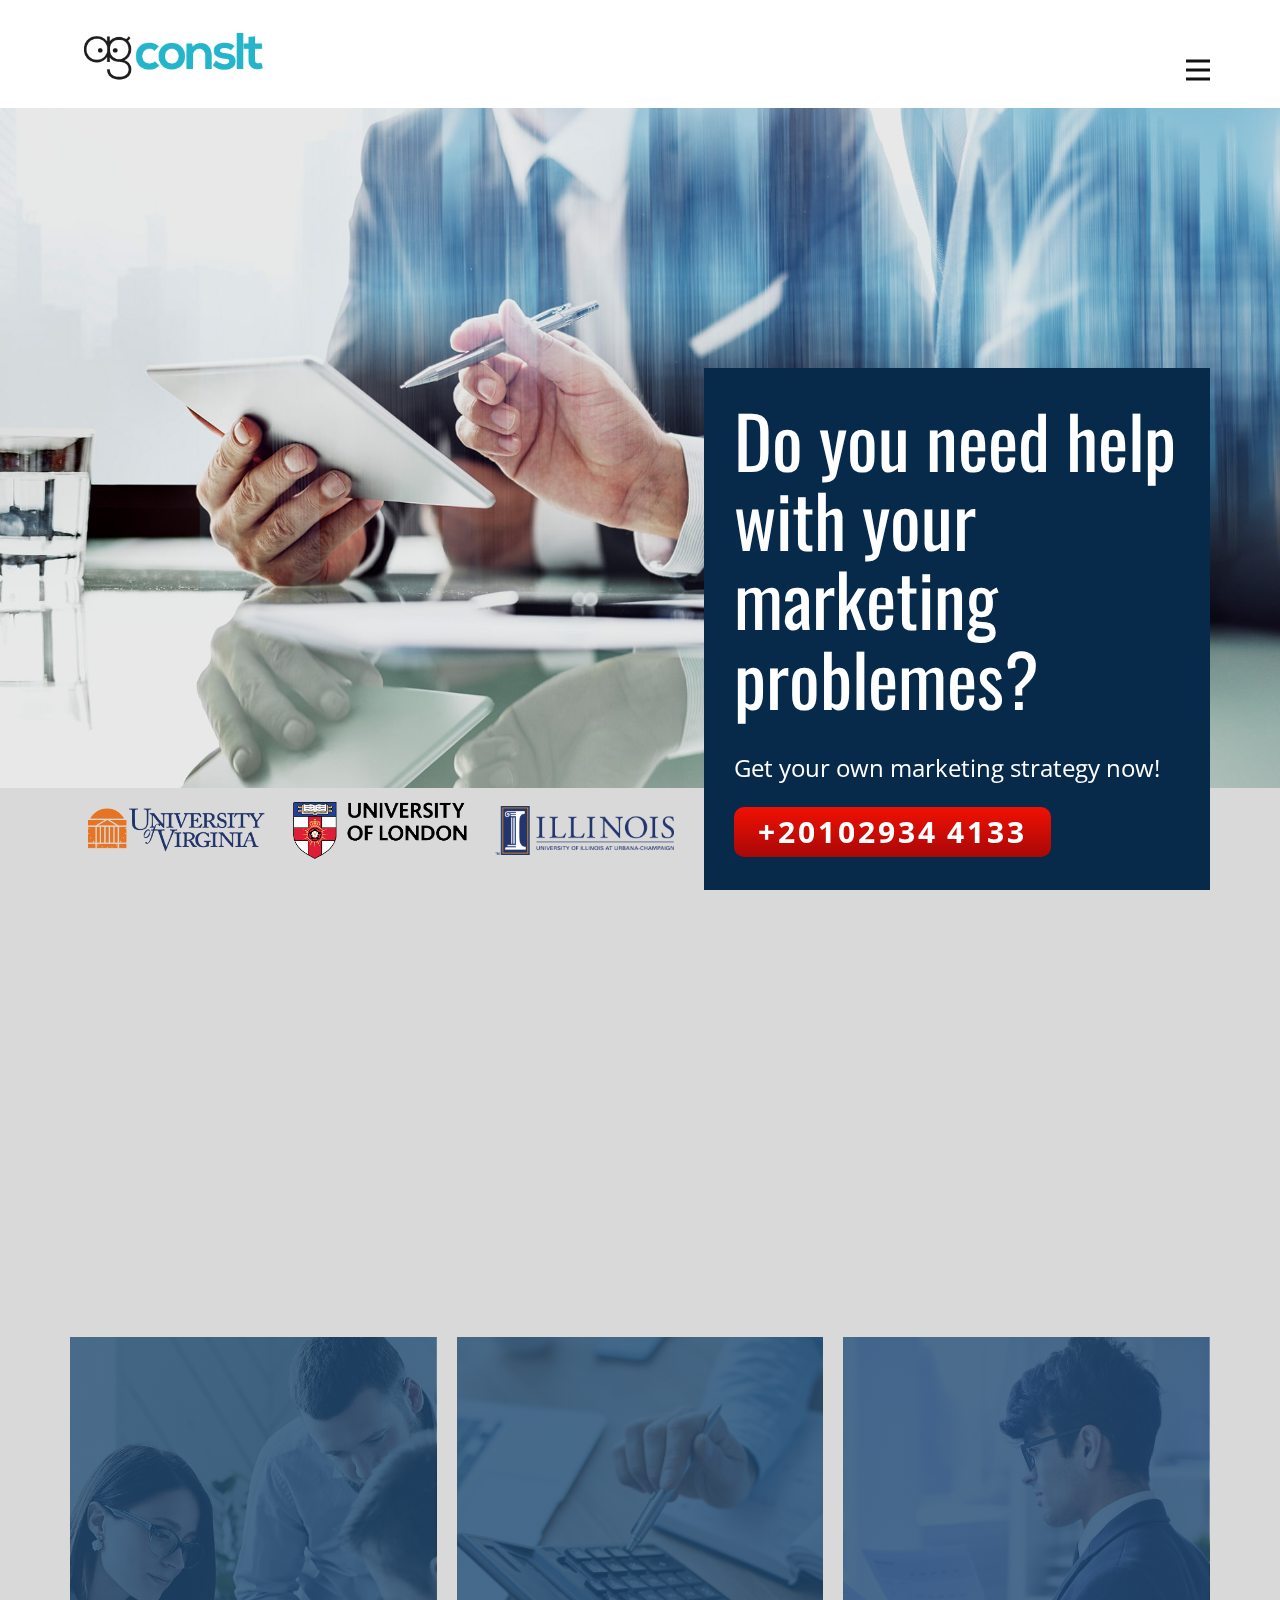
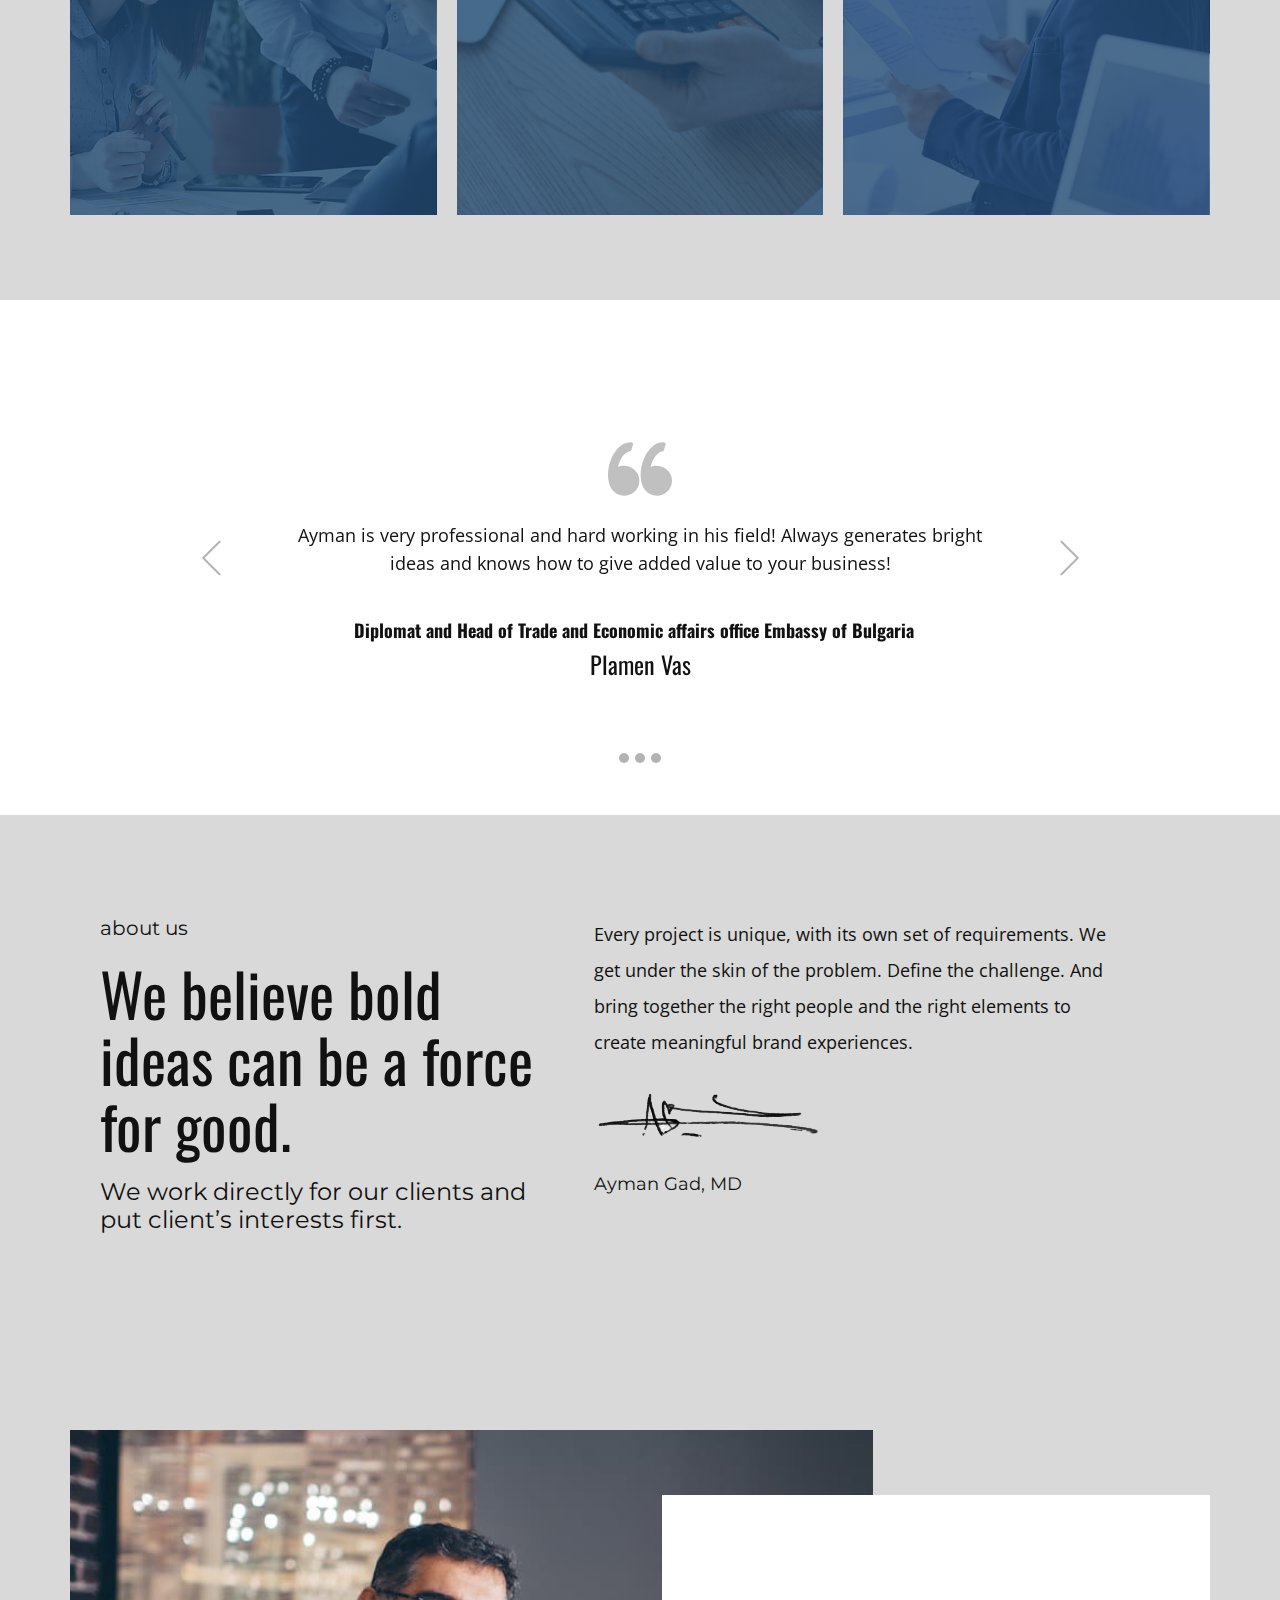
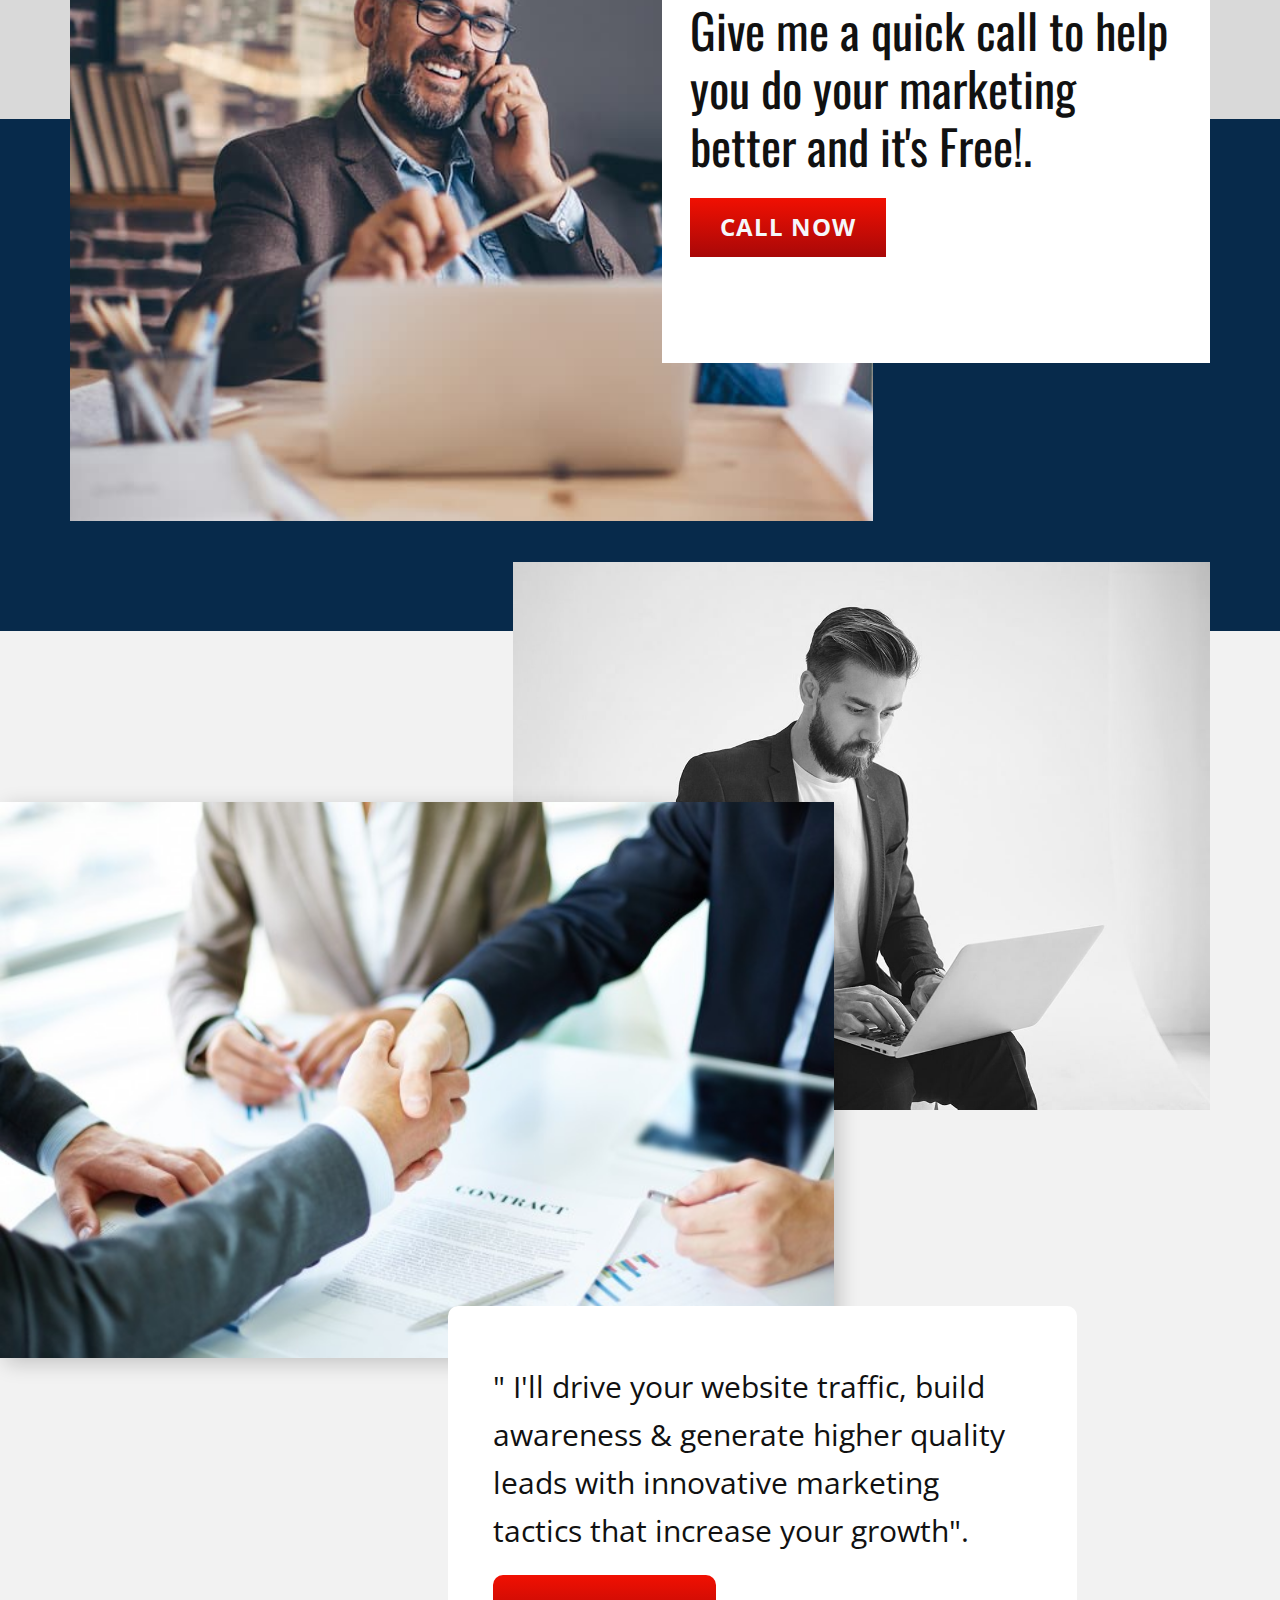
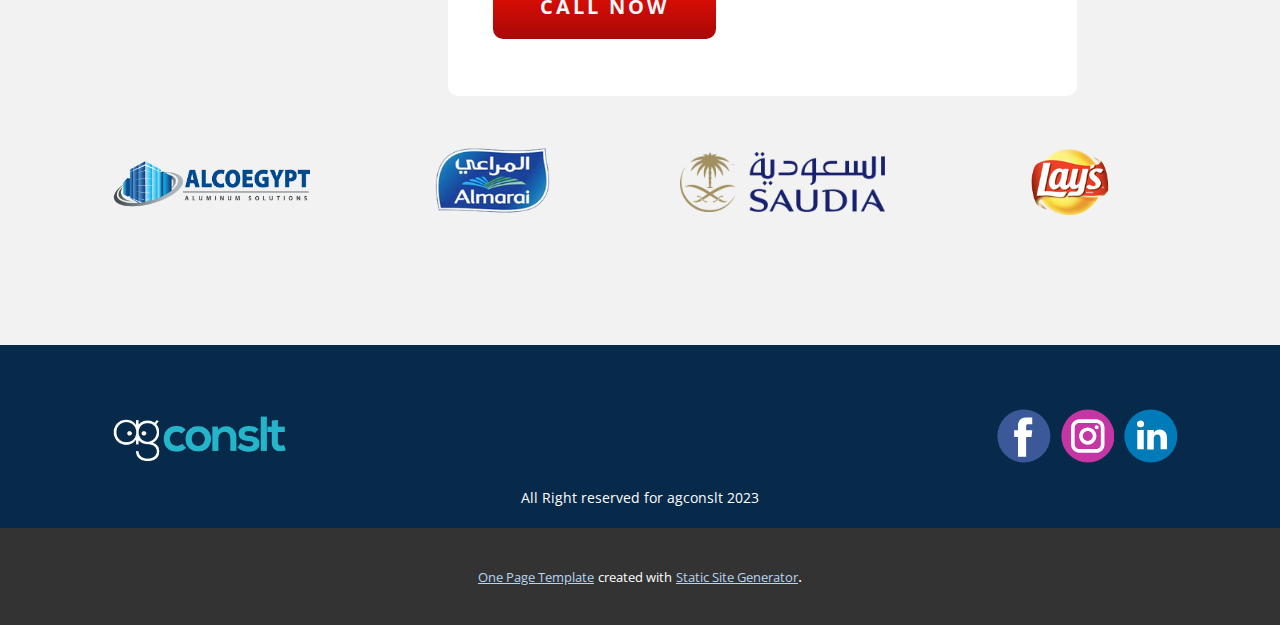
<file: Home.html>
<!DOCTYPE html>
<html style="font-size: 16px;" lang="en-EG"><head>
    <meta name="viewport" content="width=device-width, initial-scale=1.0">
    <meta charset="utf-8">
    <meta name="keywords" content="Consulting Services, Get Great Work for Your Budget, ​We believe bold ideas can be a force for good., ​Leaders inspire others to do great things, Consulting Firm, Get In Touch">
    <meta name="description" content="Do you need help with your marketing problemes?">
    <title>Home</title>
    <link rel="stylesheet" href="nicepage.css" media="screen">
<link rel="stylesheet" href="Home.css" media="screen">
    <script class="u-script" type="text/javascript" src="jquery.js" defer=""></script>
    <script class="u-script" type="text/javascript" src="nicepage.js" defer=""></script>
    <meta name="generator" content="Nicepage 5.7.9, nicepage.com">
    <meta name="title" content="Do you need help with your marketing problemes?">
    <meta http-equiv="Content-Type" content="text/html; charset=utf-8">
    <meta name="language" content="English">
    <meta name="revisit-after" content="5 days">
    <meta property="og:title" content="Do you need help with your marketing problemes?">
    <meta property="og:description" content="I'll drive your website traffic, build awareness &amp; generate higher quality leads with innovative marketing tactics that increase your growth.">
    <meta property="og:image" content="https://www.agconslt.com/images/cvxcx-min.jpg">
    <meta property="og:url" content="https://www.agconslt.com">
    <link rel="icon" href="images/favicon.png">
    <link id="u-theme-google-font" rel="stylesheet" href="https://fonts.googleapis.com/css?family=Oswald:200,300,400,500,600,700|Open+Sans:300,300i,400,400i,500,500i,600,600i,700,700i,800,800i">
    <link id="u-page-google-font" rel="stylesheet" href="https://fonts.googleapis.com/css?family=Montserrat:100,100i,200,200i,300,300i,400,400i,500,500i,600,600i,700,700i,800,800i,900,900i">
    
    
    
    
    
    
    
    <script type="application/ld+json">{
		"@context": "http://schema.org",
		"@type": "Organization",
		"name": "Site1",
		"logo": "images/Lb.png",
		"sameAs": [
				"https://www.facebook.com/Mktg.Guru",
				"https://instagram.com/agconslt",
				"https://www.linkedin.com/in/ayman-m/"
		]
}</script>
    <meta name="theme-color" content="#1e4870">
    <meta property="og:type" content="website">
  <meta name="title" content="Do you need help with your marketing problemes?"><meta http-equiv="Content-Type" content="text/html; charset=utf-8"><meta name="language" content="English"><meta name="revisit-after" content="5 days"><meta data-intl-tel-input-cdn-path="intlTelInput/"></head>
  <body class="u-body u-xl-mode" data-lang="en"><header class="u-clearfix u-header u-header" id="sec-86d3"><div class="u-clearfix u-sheet u-valign-middle u-sheet-1">
        <a href="https://nicepage.com" class="u-image u-logo u-image-1" data-image-width="316" data-image-height="101">
          <img src="images/Lb.png" class="u-logo-image u-logo-image-1">
        </a>
        <nav class="u-menu u-menu-hamburger u-offcanvas u-menu-1" data-responsive-from="XL">
          <div class="menu-collapse" style="font-size: 1rem; letter-spacing: 0px;">
            <a class="u-button-style u-custom-left-right-menu-spacing u-custom-padding-bottom u-custom-text-hover-color u-custom-top-bottom-menu-spacing u-nav-link u-text-active-palette-1-base u-text-hover-palette-2-base" href="#">
              <svg class="u-svg-link" viewBox="0 0 24 24"><use xmlns:xlink="http://www.w3.org/1999/xlink" xlink:href="#menu-hamburger"></use></svg>
              <svg class="u-svg-content" version="1.1" id="menu-hamburger" viewBox="0 0 16 16" x="0px" y="0px" xmlns:xlink="http://www.w3.org/1999/xlink" xmlns="http://www.w3.org/2000/svg"><g><rect y="1" width="16" height="2"></rect><rect y="7" width="16" height="2"></rect><rect y="13" width="16" height="2"></rect>
</g></svg>
            </a>
          </div>
          <div class="u-nav-container">
            <ul class="u-nav u-unstyled u-nav-1"><li class="u-nav-item"><a class="u-button-style u-nav-link u-text-active-palette-1-base u-text-hover-palette-1-base" href="Home.html" style="padding: 10px 20px;">Home</a>
</li><li class="u-nav-item"><a class="u-button-style u-nav-link u-text-active-palette-1-base u-text-hover-palette-1-base" href="About.html" style="padding: 10px 20px;">About</a>
</li></ul>
          </div>
          <div class="u-nav-container-collapse">
            <div class="u-black u-container-style u-inner-container-layout u-opacity u-opacity-95 u-sidenav">
              <div class="u-inner-container-layout u-sidenav-overflow">
                <div class="u-menu-close"></div>
                <ul class="u-align-center u-nav u-popupmenu-items u-unstyled u-nav-2"><li class="u-nav-item"><a class="u-button-style u-nav-link" href="Home.html">Home</a>
</li><li class="u-nav-item"><a class="u-button-style u-nav-link" href="About.html">About</a>
</li></ul>
              </div>
            </div>
            <div class="u-black u-menu-overlay u-opacity u-opacity-70"></div>
          </div>
        </nav>
      </div></header>
    <section class="u-align-center u-clearfix u-grey-15 u-section-1" id="carousel_5b48">
      <img class="u-expanded-width u-image u-image-1" src="images/cvxcx-min.jpg?rand=41fb" data-image-width="1980" data-image-height="1114">
      <div class="u-align-left u-container-style u-custom-color-3 u-group u-group-1" data-animation-name="customAnimationIn" data-animation-duration="1000">
        <div class="u-container-layout u-container-layout-1">
          <h1 class="u-text u-text-1" data-animation-name="customAnimationIn" data-animation-duration="1250" data-animation-delay="500">Do you need help with your marketing problemes?</h1>
          <p class="u-text u-text-default u-text-2" data-animation-name="customAnimationIn" data-animation-duration="1500" data-animation-delay="500">Get your own marketing strategy now!</p>
          <a href="tel:01029344133" class="u-active-white u-border-none u-btn u-btn-round u-button-style u-gradient u-hover-white u-none u-radius-10 u-text-active-palette-1-base u-text-hover-palette-1-light-3 u-btn-1" data-animation-name="customAnimationIn" data-animation-duration="1500" data-animation-delay="500">+20102934<span style="font-size: 1.5rem;">
              <span style="font-weight: 700;"></span>
            </span>4133
          </a>
        </div>
      </div>
      <div class="u-align-center-xs u-list u-list-1">
        <div class="u-repeater u-repeater-1">
          <div class="u-container-style u-list-item u-repeater-item">
            <div class="u-container-layout u-similar-container u-container-layout-2">
              <img class="u-image u-image-round u-radius-10 u-image-2" src="images/Logo_UVA.png" alt="" data-image-width="301" data-image-height="106">
            </div>
          </div>
          <div class="u-container-style u-list-item u-repeater-item">
            <div class="u-container-layout u-similar-container u-container-layout-3">
              <img class="u-image u-image-round u-radius-10 u-image-3" src="images/london.png" alt="" data-image-width="343" data-image-height="147">
            </div>
          </div>
          <div class="u-container-style u-list-item u-repeater-item">
            <div class="u-container-layout u-similar-container u-container-layout-4">
              <img class="u-image u-image-contain u-image-round u-radius-10 u-image-4" src="images/UIUC_Logo_University_of_Illinois_at_Urbana-Champaign-1024x280-1.png" alt="" data-image-width="1024" data-image-height="280">
            </div>
          </div>
        </div>
      </div>
    </section>
    <section class="u-align-center u-clearfix u-grey-15 u-section-2" id="carousel_5d24">
      <div class="u-clearfix u-sheet u-valign-middle u-sheet-1">
        <h2 class="u-text u-text-default u-text-1" data-animation-name="customAnimationIn" data-animation-duration="1750" data-animation-delay="500">Get Great Work for Your Budget</h2>
        <p class="u-text u-text-2" data-animation-name="customAnimationIn" data-animation-duration="1500" data-animation-delay="500">We meet and listen, then research first to start planning on how we can execute our marketing strtegy on budget then we follow-up and evaluate.</p>
        <p class="u-text u-text-palette-5-dark-3 u-text-3" data-animation-name="customAnimationIn" data-animation-duration="1500" data-animation-delay="500">Our <span style="font-weight: 700;">Services</span>
        </p>
        <div class="u-expanded-width u-list u-list-1">
          <div class="u-repeater u-repeater-1">
            <div class="u-align-center-sm u-align-center-xs u-align-left-lg u-align-left-md u-align-left-xl u-container-style u-image u-list-item u-repeater-item u-shading u-image-1" data-image-width="1014" data-image-height="700">
              <div class="u-container-layout u-similar-container u-valign-top u-container-layout-1"><span class="u-icon u-icon-circle u-opacity u-opacity-70 u-palette-1-light-3 u-text-palette-1-base u-icon-1" data-animation-name="customAnimationIn" data-animation-duration="1500" data-animation-delay="500"><svg class="u-svg-link" preserveAspectRatio="xMidYMin slice" viewBox="0 0 512 512" style=""><use xmlns:xlink="http://www.w3.org/1999/xlink" xlink:href="#svg-ebe3"></use></svg><svg class="u-svg-content" viewBox="0 0 512 512" x="0px" y="0px" id="svg-ebe3" style="enable-background:new 0 0 512 512;"><g><g><path d="M165,332c-7.99,0-15-7.477-15-16c0-6.286,3.965-11.953,9.866-14.103c7.7-2.806,16.673,0.999,24.606,10.445    c5.33,6.344,14.79,7.167,21.134,1.839s7.167-14.79,1.839-21.133c-8.109-9.656-17.548-16.293-27.445-19.625V256    c0-8.284-6.716-15-15-15s-15,6.716-15,15v17.572c-0.134,0.047-0.268,0.088-0.401,0.137C131.895,280.157,120,297.153,120,316    c0,11.955,4.597,23.347,12.944,32.079C141.526,357.056,152.911,362,165,362c8.271,0,15,6.729,15,15    c0,6.042-3.596,11.468-9.159,13.825c-6.717,2.844-14.755,0.417-22.059-6.659c-5.951-5.764-15.445-5.614-21.211,0.335    c-5.764,5.95-5.614,15.446,0.336,21.21c6.772,6.561,14.301,11.197,22.093,13.813V437c0,8.284,6.716,15,15,15s15-6.716,15-15    v-17.571c18.295-6.504,30-23.575,30-42.429C210,352.187,189.813,332,165,332z"></path>
</g>
</g><g><g><path d="M463,18.844C435.379,6.692,399.155,0,361,0c-78.082,0-150,28.671-150,75c0,11.591,0,101.714,0,112.545    c-14.791-4.307-30.239-6.545-46-6.545c-43.972,0-85.406,17.376-116.67,48.928C17.164,261.381,0,302.958,0,347    c0,90.981,74.019,165,165,165c30.361,0,59.55-8.159,85.059-23.438C277.958,503.529,317.713,512,361,512    c38.155,0,74.379-6.692,102-18.844c31.598-13.901,49-33.845,49-56.156c0-9.342,0-352.464,0-362    C512,52.688,494.598,32.745,463,18.844z M165,482c-74.439,0-135-60.561-135-135c0-74.991,60.561-136,135-136    c74.99,0,136,61.009,136,136C301,421.439,239.99,482,165,482z M482,437c0,18.348-47.137,45-121,45    c-31.422,0-61.106-5.036-83.63-13.86c1.589-1.46,3.161-2.943,4.703-4.47c13.507-13.384,24.406-28.635,32.467-45.148    C329.443,420.82,345.011,422,361,422c39.443,0,88.356-7.667,121-29.019V437z M482,347c0,18.348-47.137,45-121,45    c-12.237,0-24.166-0.765-35.661-2.246C329.066,375.97,331,361.627,331,347c0-5.889-0.321-11.733-0.935-17.517    c10.104,1,20.445,1.517,30.935,1.517c39.446,0,88.355-7.668,121-29.019V347z M482,256c0,18.348-47.137,45-121,45    c-12.768,0-25.26-0.835-37.274-2.458c-7.785-25.252-21.674-48.495-40.917-67.958C306,237.356,332.938,241,361,241    c39.446,0,88.355-7.668,121-29.019V256z M482,166c0,18.348-47.137,45-121,45c-34.007,0-65.745-5.782-89.367-16.281    C252.737,186.322,241,175.317,241,166v-44.805C273.474,142.481,321.972,150,361,150c39.446,0,88.355-7.668,121-29.019V166z     M361,120c-73.276,0-120-26.255-120-45c0-18.803,46.857-45,120-45c73.863,0,121,26.652,121,45S434.863,120,361,120z"></path>
</g>
</g></svg></span>
                <h3 class="u-heading-font u-text u-text-4" data-animation-name="customAnimationIn" data-animation-duration="1250" data-animation-delay="500">BRAND MANAGMENT</h3>
                <p class="u-text u-text-5" data-animation-name="customAnimationIn" data-animation-duration="1500" data-animation-delay="500"> We'll identify the key elements needed to drive your business forward. Whether thats you selling your brand story and content or launching your next big thing.</p>
              </div>
            </div>
            <div class="u-align-center-sm u-align-center-xs u-align-left-lg u-align-left-md u-align-left-xl u-container-style u-image u-list-item u-repeater-item u-shading u-video-cover u-image-2" data-image-width="626" data-image-height="417">
              <div class="u-container-layout u-similar-container u-valign-top u-container-layout-2"><span class="u-icon u-icon-circle u-opacity u-opacity-70 u-palette-1-light-3 u-text-palette-1-base u-icon-2" data-animation-name="customAnimationIn" data-animation-duration="1500" data-animation-delay="500"><svg class="u-svg-link" preserveAspectRatio="xMidYMin slice" viewBox="0 0 297 297" style=""><use xmlns:xlink="http://www.w3.org/1999/xlink" xlink:href="#svg-3005"></use></svg><svg class="u-svg-content" viewBox="0 0 297 297" id="svg-3005"><g><path d="m255.402,41.116c-22.937,0-41.599,18.661-41.599,41.598s18.661,41.599 41.599,41.599c22.937,0 41.598-18.662 41.598-41.599s-18.661-41.598-41.598-41.598zm0,65.786c-13.338,0-24.188-10.85-24.188-24.188 0-13.337 10.85-24.187 24.188-24.187 13.337,0 24.187,10.85 24.187,24.187 0.001,13.338-10.85,24.188-24.187,24.188z"></path><path d="m10.772,97.093c1.7,1.699 3.928,2.549 6.156,2.549s4.456-0.85 6.156-2.549l22.626-22.626 22.626,22.626c1.7,1.699 3.928,2.549 6.156,2.549 2.228,0 4.456-0.85 6.156-2.549 3.399-3.399 3.399-8.912 0-12.312l-22.627-22.625 22.626-22.626c3.399-3.399 3.399-8.912 0-12.312-3.4-3.398-8.911-3.398-12.312,0l-22.625,22.626-22.626-22.626c-3.4-3.398-8.911-3.398-12.312,0-3.399,3.399-3.399,8.912 0,12.312l22.626,22.626-22.626,22.625c-3.399,3.4-3.399,8.912 1.77636e-15,12.312z"></path><path d="m195.772,199.907c-3.4-3.398-8.911-3.398-12.312,0l-22.625,22.625-22.626-22.625c-3.4-3.398-8.911-3.398-12.312,0-3.399,3.4-3.399,8.912 0,12.312l22.626,22.625-22.626,22.626c-3.399,3.399-3.399,8.912 0,12.312 1.7,1.699 3.928,2.549 6.156,2.549s4.456-0.85 6.156-2.549l22.626-22.626 22.625,22.625c1.7,1.699 3.928,2.549 6.156,2.549 2.228,0 4.456-0.85 6.156-2.549 3.399-3.4 3.399-8.912 0-12.312l-22.625-22.625 22.625-22.625c3.4-3.4 3.4-8.913 0-12.312z"></path><path d="m196.45,77.836l-35.107-30.518c-3.628-3.155-9.127-2.768-12.281,0.859-3.154,3.628-2.769,9.126 0.859,12.281l18.618,16.185c-54.952,7.187-87.489,35.904-105.577,60.176-15.843,21.26-23.25,42.201-26.224,52.608-20.654,2.415-36.738,20.012-36.738,41.305 0,22.937 18.661,41.599 41.598,41.599s41.599-18.661 41.599-41.599c0-18.464-12.096-34.148-28.777-39.567 3.133-9.898 9.919-27.229 22.924-44.503 22.64-30.071 54.091-47.78 93.656-52.816l-17.348,19.957c-3.154,3.628-2.769,9.126 0.859,12.281 1.648,1.433 3.682,2.135 5.707,2.135 2.433,0 4.853-1.014 6.574-2.994l30.518-35.108c3.154-3.629 2.769-9.126-0.86-12.281zm-130.664,152.896c0,13.338-10.85,24.188-24.188,24.188-13.337,0-24.187-10.85-24.187-24.188 0-13.337 10.85-24.187 24.187-24.187 13.337,0 24.188,10.85 24.188,24.187z"></path>
</g></svg></span>
                <h3 class="u-heading-font u-text u-text-6" data-animation-name="customAnimationIn" data-animation-duration="1250" data-animation-delay="500">MARKET Strategy</h3>
                <p class="u-text u-text-7" data-animation-name="customAnimationIn" data-animation-duration="1500" data-animation-delay="500">We work together to solve your marketing issues and I provide full support guidance and advice on how you may want to tackle them based on my breadth of experience.</p>
              </div>
            </div>
            <div class="u-align-center-sm u-align-center-xs u-align-left-lg u-align-left-md u-align-left-xl u-container-style u-image u-list-item u-repeater-item u-shading u-video-cover u-image-3" data-image-width="1200" data-image-height="1043">
              <div class="u-container-layout u-similar-container u-valign-top u-container-layout-3"><span class="u-icon u-icon-circle u-opacity u-opacity-70 u-palette-1-light-3 u-text-palette-1-base u-icon-3" data-animation-name="customAnimationIn" data-animation-duration="1500" data-animation-delay="500"><svg class="u-svg-link" preserveAspectRatio="xMidYMin slice" viewBox="0 0 510 510" style=""><use xmlns:xlink="http://www.w3.org/1999/xlink" xlink:href="#svg-529f"></use></svg><svg class="u-svg-content" viewBox="0 0 510 510" id="svg-529f"><g><path d="m393.159 121.41 69.152-86.44c-16.753-2.022-149.599-37.363-282.234-8.913v-26.057h-30v361.898c-25.85 6.678-45 30.195-45 58.102v1.509c-34.191 6.969-60 37.272-60 73.491v15h240v-15c0-36.22-25.809-66.522-60-73.491v-1.509c0-27.906-19.15-51.424-45-58.102v-124.733c153.335-30.989 264.132 7.082 284.847 9.834zm-140.653 358.59h-174.859c6.19-17.461 22.873-30 42.43-30h90c19.556 0 36.238 12.539 42.429 30zm-57.429-60h-60c0-16.542 13.458-30 30-30s30 13.458 30 30zm-15-213.427v-149.802c66.329-15.269 141.099-15.756 227.537-1.455l-50.619 63.274 48.8 85.4c-75.047-12.702-150.759-11.841-225.718 2.583z"></path>
</g></svg></span>
                <h3 class="u-heading-font u-text u-text-8" data-animation-name="customAnimationIn" data-animation-duration="1250" data-animation-delay="500">DIGITAL MARKETING</h3>
                <p class="u-text u-text-9" data-animation-name="customAnimationIn" data-animation-duration="1500" data-animation-delay="500"> Make the best first impression with stunning social channels or websites that look awesome , capture your story and generate leads that convert prospects to costumers for more money.</p>
              </div>
            </div>
          </div>
        </div>
      </div>
    </section>
    <section class="u-align-left u-clearfix u-section-3" id="sec-b499">
      <div class="u-clearfix u-sheet u-valign-middle u-sheet-1">
        <div id="carousel-82ff" data-interval="5000" data-u-ride="carousel" class="u-carousel u-expanded-width-xs u-slider u-slider-1">
          <ol class="u-absolute-hcenter u-carousel-indicators u-carousel-indicators-1">
            <li data-u-target="#carousel-82ff" class="u-active u-grey-30 u-shape-circle" data-u-slide-to="0" style="width: 10px; height: 10px;"></li>
            <li data-u-target="#carousel-82ff" class="u-grey-30 u-shape-circle" data-u-slide-to="1" style="width: 10px; height: 10px;"></li>
            <li data-u-target="#carousel-82ff" class="u-grey-30 u-shape-circle" data-u-slide-to="2" style="width: 10px; height: 10px;"></li>
          </ol>
          <div class="u-carousel-inner" role="listbox">
            <div class="u-active u-align-center u-carousel-item u-container-style u-slide">
              <div class="u-container-layout u-valign-middle u-container-layout-1"><span class="u-icon u-icon-circle u-text-grey-25 u-icon-1"><svg class="u-svg-link" preserveAspectRatio="xMidYMin slice" viewBox="0 0 95.333 95.332" style=""><use xmlns:xlink="http://www.w3.org/1999/xlink" xlink:href="#svg-de4b"></use></svg><svg class="u-svg-content" viewBox="0 0 95.333 95.332" x="0px" y="0px" id="svg-de4b" style="enable-background:new 0 0 95.333 95.332;"><g><g><path d="M30.512,43.939c-2.348-0.676-4.696-1.019-6.98-1.019c-3.527,0-6.47,0.806-8.752,1.793    c2.2-8.054,7.485-21.951,18.013-23.516c0.975-0.145,1.774-0.85,2.04-1.799l2.301-8.23c0.194-0.696,0.079-1.441-0.318-2.045    s-1.035-1.007-1.75-1.105c-0.777-0.106-1.569-0.16-2.354-0.16c-12.637,0-25.152,13.19-30.433,32.076    c-3.1,11.08-4.009,27.738,3.627,38.223c4.273,5.867,10.507,9,18.529,9.313c0.033,0.001,0.065,0.002,0.098,0.002    c9.898,0,18.675-6.666,21.345-16.209c1.595-5.705,0.874-11.688-2.032-16.851C40.971,49.307,36.236,45.586,30.512,43.939z"></path><path d="M92.471,54.413c-2.875-5.106-7.61-8.827-13.334-10.474c-2.348-0.676-4.696-1.019-6.979-1.019    c-3.527,0-6.471,0.806-8.753,1.793c2.2-8.054,7.485-21.951,18.014-23.516c0.975-0.145,1.773-0.85,2.04-1.799l2.301-8.23    c0.194-0.696,0.079-1.441-0.318-2.045c-0.396-0.604-1.034-1.007-1.75-1.105c-0.776-0.106-1.568-0.16-2.354-0.16    c-12.637,0-25.152,13.19-30.434,32.076c-3.099,11.08-4.008,27.738,3.629,38.225c4.272,5.866,10.507,9,18.528,9.312    c0.033,0.001,0.065,0.002,0.099,0.002c9.897,0,18.675-6.666,21.345-16.209C96.098,65.559,95.376,59.575,92.471,54.413z"></path>
</g>
</g></svg>
              
              
            </span>
                <p class="u-align-center u-large-text u-text u-text-default u-text-variant u-text-1"> Ayman is very professional and hard working in his field! Always generates bright ideas and knows how to give added value to your business!</p>
                <h6 class="u-align-center u-text u-text-2"> Diplomat and Head of Trade and Economic affairs office Embassy of Bulgaria</h6>
                <h4 class="u-align-center u-text u-text-3"> Plamen Vas<br>
                </h4>
              </div>
            </div>
            <div class="u-align-center u-carousel-item u-container-style u-expanded-width-lg u-expanded-width-xl u-slide">
              <div class="u-container-layout u-valign-middle u-container-layout-2"><span class="u-icon u-icon-circle u-text-grey-25 u-icon-2"><svg class="u-svg-link" preserveAspectRatio="xMidYMin slice" viewBox="0 0 95.333 95.332" style=""><use xmlns:xlink="http://www.w3.org/1999/xlink" xlink:href="#svg-f233"></use></svg><svg class="u-svg-content" viewBox="0 0 95.333 95.332" x="0px" y="0px" id="svg-f233" style="enable-background:new 0 0 95.333 95.332;"><g><g><path d="M30.512,43.939c-2.348-0.676-4.696-1.019-6.98-1.019c-3.527,0-6.47,0.806-8.752,1.793    c2.2-8.054,7.485-21.951,18.013-23.516c0.975-0.145,1.774-0.85,2.04-1.799l2.301-8.23c0.194-0.696,0.079-1.441-0.318-2.045    s-1.035-1.007-1.75-1.105c-0.777-0.106-1.569-0.16-2.354-0.16c-12.637,0-25.152,13.19-30.433,32.076    c-3.1,11.08-4.009,27.738,3.627,38.223c4.273,5.867,10.507,9,18.529,9.313c0.033,0.001,0.065,0.002,0.098,0.002    c9.898,0,18.675-6.666,21.345-16.209c1.595-5.705,0.874-11.688-2.032-16.851C40.971,49.307,36.236,45.586,30.512,43.939z"></path><path d="M92.471,54.413c-2.875-5.106-7.61-8.827-13.334-10.474c-2.348-0.676-4.696-1.019-6.979-1.019    c-3.527,0-6.471,0.806-8.753,1.793c2.2-8.054,7.485-21.951,18.014-23.516c0.975-0.145,1.773-0.85,2.04-1.799l2.301-8.23    c0.194-0.696,0.079-1.441-0.318-2.045c-0.396-0.604-1.034-1.007-1.75-1.105c-0.776-0.106-1.568-0.16-2.354-0.16    c-12.637,0-25.152,13.19-30.434,32.076c-3.099,11.08-4.008,27.738,3.629,38.225c4.272,5.866,10.507,9,18.528,9.312    c0.033,0.001,0.065,0.002,0.099,0.002c9.897,0,18.675-6.666,21.345-16.209C96.098,65.559,95.376,59.575,92.471,54.413z"></path>
</g>
</g></svg>
              
              
            </span>
                <p class="u-align-center u-large-text u-text u-text-default u-text-variant u-text-4"> Mr. Ayman is a very professional, talented marketer. He developed our company new identity and full marketing and stationary packages. Besides, he was representing the company in generating new business opportunities at that time. <br>Besides his professional attitude, Mr. Ayman is a very nice person, very friendly and active. He had an excellent relationship with his colleagues and employees working in his department.
                </p>
                <h6 class="u-align-center u-text u-text-5"> BSc(Hons), PhD, CEng, MICE, CMgr, FCMI, Int'l BREEAM Assessor</h6>
                <h4 class="u-align-center u-text u-text-6"> Karim M.Z. Attallah<br>
                </h4>
              </div>
            </div>
            <div class="u-carousel-item u-container-style u-slide">
              <div class="u-container-layout u-container-layout-3"><span class="u-icon u-icon-circle u-text-grey-25 u-icon-3"><svg class="u-svg-link" preserveAspectRatio="xMidYMin slice" viewBox="0 0 95.333 95.332" style=""><use xmlns:xlink="http://www.w3.org/1999/xlink" xlink:href="#svg-0aa9"></use></svg><svg class="u-svg-content" viewBox="0 0 95.333 95.332" x="0px" y="0px" id="svg-0aa9" style="enable-background:new 0 0 95.333 95.332;"><g><g><path d="M30.512,43.939c-2.348-0.676-4.696-1.019-6.98-1.019c-3.527,0-6.47,0.806-8.752,1.793    c2.2-8.054,7.485-21.951,18.013-23.516c0.975-0.145,1.774-0.85,2.04-1.799l2.301-8.23c0.194-0.696,0.079-1.441-0.318-2.045    s-1.035-1.007-1.75-1.105c-0.777-0.106-1.569-0.16-2.354-0.16c-12.637,0-25.152,13.19-30.433,32.076    c-3.1,11.08-4.009,27.738,3.627,38.223c4.273,5.867,10.507,9,18.529,9.313c0.033,0.001,0.065,0.002,0.098,0.002    c9.898,0,18.675-6.666,21.345-16.209c1.595-5.705,0.874-11.688-2.032-16.851C40.971,49.307,36.236,45.586,30.512,43.939z"></path><path d="M92.471,54.413c-2.875-5.106-7.61-8.827-13.334-10.474c-2.348-0.676-4.696-1.019-6.979-1.019    c-3.527,0-6.471,0.806-8.753,1.793c2.2-8.054,7.485-21.951,18.014-23.516c0.975-0.145,1.773-0.85,2.04-1.799l2.301-8.23    c0.194-0.696,0.079-1.441-0.318-2.045c-0.396-0.604-1.034-1.007-1.75-1.105c-0.776-0.106-1.568-0.16-2.354-0.16    c-12.637,0-25.152,13.19-30.434,32.076c-3.099,11.08-4.008,27.738,3.629,38.225c4.272,5.866,10.507,9,18.528,9.312    c0.033,0.001,0.065,0.002,0.099,0.002c9.897,0,18.675-6.666,21.345-16.209C96.098,65.559,95.376,59.575,92.471,54.413z"></path>
</g>
</g></svg>
              
              
            </span>
                <p class="u-align-center u-large-text u-text u-text-default u-text-variant u-text-7"> A great experience with very knowledgeable, professional and a real partner.to support you project.<br>Not only by providing a very good service but also with exceptional ideas and suggestions to expand the business and move it to the right direction.
                </p>
                <h6 class="u-align-center u-text u-text-8"> Country Manager | Commercial Director | Operational Excellence | Pharmaceuticals.</h6>
                <h4 class="u-align-center u-text u-text-9"> Sherif Raafat<br>
                </h4>
              </div>
            </div>
          </div>
          <a class="u-absolute-vcenter u-carousel-control u-carousel-control-prev u-text-grey-30 u-carousel-control-1" href="#carousel-82ff" role="button" data-u-slide="prev">
            <span aria-hidden="true">
              <svg viewBox="0 0 477.175 477.175"><path d="M145.188,238.575l215.5-215.5c5.3-5.3,5.3-13.8,0-19.1s-13.8-5.3-19.1,0l-225.1,225.1c-5.3,5.3-5.3,13.8,0,19.1l225.1,225
                    c2.6,2.6,6.1,4,9.5,4s6.9-1.3,9.5-4c5.3-5.3,5.3-13.8,0-19.1L145.188,238.575z"></path></svg>
            </span>
            <span class="sr-only">+Previous</span>
          </a>
          <a class="u-absolute-vcenter u-carousel-control u-carousel-control-next u-text-grey-30 u-carousel-control-2" href="#carousel-82ff" role="button" data-u-slide="next">
            <span aria-hidden="true">
              <svg viewBox="0 0 477.175 477.175"><path d="M360.731,229.075l-225.1-225.1c-5.3-5.3-13.8-5.3-19.1,0s-5.3,13.8,0,19.1l215.5,215.5l-215.5,215.5
                    c-5.3,5.3-5.3,13.8,0,19.1c2.6,2.6,6.1,4,9.5,4c3.4,0,6.9-1.3,9.5-4l225.1-225.1C365.931,242.875,365.931,234.275,360.731,229.075z"></path></svg>
            </span>
            <span class="sr-only">+Next</span>
          </a>
        </div>
      </div>
    </section>
    <section class="u-clearfix u-grey-15 u-section-4" id="carousel_3b4e">
      <div class="u-clearfix u-sheet u-valign-middle u-sheet-1">
        <div class="u-clearfix u-expanded-width u-layout-wrap u-layout-wrap-1">
          <div class="u-layout">
            <div class="u-layout-row">
              <div class="u-container-style u-layout-cell u-size-26-lg u-size-26-xl u-size-60-md u-size-60-sm u-size-60-xs u-layout-cell-1">
                <div class="u-container-layout u-container-layout-1">
                  <h5 class="u-custom-font u-font-montserrat u-text u-text-default u-text-1">about us</h5>
                  <h2 class="u-text u-text-2"> We believe bold ideas can be a force for good.</h2>
                  <h4 class="u-custom-font u-font-montserrat u-text u-text-3"> We work directly for our clients and put client’s interests first.</h4>
                </div>
              </div>
              <div class="u-container-style u-layout-cell u-size-34-lg u-size-34-xl u-size-60-md u-size-60-sm u-size-60-xs u-layout-cell-2">
                <div class="u-container-layout u-container-layout-2">
                  <p class="u-text u-text-4"> Every project is unique, with its own set of requirements. We get under the skin of the problem. Define the challenge. And bring together the right people and the right elements to create meaningful brand experiences.</p>
                  <img class="u-image u-image-default u-image-1" src="images/Sign.png" alt="" data-image-width="1489" data-image-height="411">
                  <h6 class="u-custom-font u-font-montserrat u-text u-text-5">Ayman Gad, MD</h6>
                </div>
              </div>
            </div>
          </div>
        </div>
      </div>
    </section>
    <section class="u-clearfix u-custom-color-3 u-section-5" id="carousel_ad39">
      <div class="u-expanded-width u-grey-15 u-shape u-shape-rectangle u-shape-1"></div>
      <img src="images/Cold_Calling_Scripts_That_Work_-_3_Proven_Introductions_That_Break_Into_and_Close_New_Clients.jpg" alt="" class="u-image u-image-default u-image-1" data-image-width="1200" data-image-height="628">
      <div class="u-align-left u-container-style u-group u-shape-rectangle u-white u-group-1">
        <div class="u-container-layout u-valign-middle u-container-layout-1">
          <h3 class="u-text u-text-1">Give me a quick call to help you do your marketing better and it's Free!. </h3>
          <a href="tel:01029344133" class="u-border-none u-btn u-button-style u-gradient u-hover-palette-1-dark-1 u-none u-text-hover-palette-3-light-1 u-text-palette-5-light-3 u-btn-1">CALL NOW</a>
        </div>
      </div>
    </section>
    <section class="u-clearfix u-grey-5 u-section-6" id="carousel_1bb4">
      <img class="u-image u-image-default u-image-1" src="images/bnbnbnbnnnnnnn.jpg" alt="" data-image-width="1200" data-image-height="943">
      <img class="u-image u-image-default u-image-2" src="images/handshake-close-up-executives_1098-1384.jpg" alt="" data-image-width="626" data-image-height="417">
      <div class="u-align-left u-container-style u-group u-radius-10 u-shape-round u-white u-group-1">
        <div class="u-container-layout u-valign-middle u-container-layout-1">
          <p class="u-text u-text-1"> " I'll drive your website traffic, build awareness &amp; generate higher quality leads with innovative marketing tactics that increase your growth".</p>
          <a href="tel:01029344133" class="u-active-black u-border-none u-btn u-btn-round u-button-style u-gradient u-hover-black u-none u-radius-10 u-text-palette-5-light-3 u-btn-1">Call NOW</a>
        </div>
      </div>
      <div class="u-expanded-width-sm u-expanded-width-xs u-list u-list-1">
        <div class="u-repeater u-repeater-1">
          <div class="u-container-style u-list-item u-repeater-item u-shape-rectangle">
            <div class="u-container-layout u-similar-container u-valign-middle-lg u-valign-middle-md u-valign-middle-sm u-valign-middle-xl u-container-layout-2">
              <img alt="" class="u-expanded-width u-image u-image-contain u-image-default u-image-3" data-image-width="353" data-image-height="88" src="images/0.40993900_1636021570.png">
            </div>
          </div>
          <div class="u-container-style u-list-item u-repeater-item u-shape-rectangle">
            <div class="u-container-layout u-similar-container u-valign-middle-lg u-valign-middle-md u-valign-middle-sm u-valign-middle-xl u-container-layout-3">
              <img alt="" class="u-expanded-width u-image u-image-contain u-image-default u-image-4" data-image-width="224" data-image-height="125" src="images/g61.png">
            </div>
          </div>
          <div class="u-container-style u-list-item u-repeater-item u-shape-rectangle">
            <div class="u-container-layout u-similar-container u-valign-middle-lg u-valign-middle-md u-valign-middle-sm u-valign-middle-xl u-container-layout-4">
              <img alt="" class="u-expanded-width u-image u-image-contain u-image-default u-image-5" data-image-width="4096" data-image-height="1199" src="images/saudia-logo-1.png">
            </div>
          </div>
          <div class="u-container-style u-list-item u-repeater-item u-shape-rectangle">
            <div class="u-container-layout u-similar-container u-valign-middle-lg u-valign-middle-md u-valign-middle-sm u-valign-middle-xl u-container-layout-5">
              <img alt="" class="u-expanded-width u-image u-image-contain u-image-default u-image-6" data-image-width="176" data-image-height="137" src="images/g7copy.png">
            </div>
          </div>
        </div>
      </div>
    </section>
    
    
    <footer class="u-align-center u-clearfix u-custom-color-3 u-footer u-footer" id="sec-f88c"><div class="u-clearfix u-sheet u-sheet-1">
        <div class="u-social-icons u-spacing-10 u-social-icons-1">
          <a class="u-social-url" title="facebook" target="_blank" href="https://www.facebook.com/Mktg.Guru"><span class="u-icon u-social-facebook u-social-icon u-icon-1"><svg class="u-svg-link" preserveAspectRatio="xMidYMin slice" viewBox="0 0 112 112" style=""><use xmlns:xlink="http://www.w3.org/1999/xlink" xlink:href="#svg-63a1"></use></svg><svg class="u-svg-content" viewBox="0 0 112 112" x="0" y="0" id="svg-63a1"><circle fill="currentColor" cx="56.1" cy="56.1" r="55"></circle><path fill="#FFFFFF" d="M73.5,31.6h-9.1c-1.4,0-3.6,0.8-3.6,3.9v8.5h12.6L72,58.3H60.8v40.8H43.9V58.3h-8V43.9h8v-9.2
c0-6.7,3.1-17,17-17h12.5v13.9H73.5z"></path></svg></span>
          </a>
          <a class="u-social-url" title="instagram" target="_blank" href="https://instagram.com/agconslt"><span class="u-icon u-social-icon u-social-instagram u-icon-2"><svg class="u-svg-link" preserveAspectRatio="xMidYMin slice" viewBox="0 0 112 112" style=""><use xmlns:xlink="http://www.w3.org/1999/xlink" xlink:href="#svg-700a"></use></svg><svg class="u-svg-content" viewBox="0 0 112 112" x="0" y="0" id="svg-700a"><circle fill="currentColor" cx="56.1" cy="56.1" r="55"></circle><path fill="#FFFFFF" d="M55.9,38.2c-9.9,0-17.9,8-17.9,17.9C38,66,46,74,55.9,74c9.9,0,17.9-8,17.9-17.9C73.8,46.2,65.8,38.2,55.9,38.2
z M55.9,66.4c-5.7,0-10.3-4.6-10.3-10.3c-0.1-5.7,4.6-10.3,10.3-10.3c5.7,0,10.3,4.6,10.3,10.3C66.2,61.8,61.6,66.4,55.9,66.4z"></path><path fill="#FFFFFF" d="M74.3,33.5c-2.3,0-4.2,1.9-4.2,4.2s1.9,4.2,4.2,4.2s4.2-1.9,4.2-4.2S76.6,33.5,74.3,33.5z"></path><path fill="#FFFFFF" d="M73.1,21.3H38.6c-9.7,0-17.5,7.9-17.5,17.5v34.5c0,9.7,7.9,17.6,17.5,17.6h34.5c9.7,0,17.5-7.9,17.5-17.5V38.8
C90.6,29.1,82.7,21.3,73.1,21.3z M83,73.3c0,5.5-4.5,9.9-9.9,9.9H38.6c-5.5,0-9.9-4.5-9.9-9.9V38.8c0-5.5,4.5-9.9,9.9-9.9h34.5
c5.5,0,9.9,4.5,9.9,9.9V73.3z"></path></svg></span>
          </a>
          <a class="u-social-url" target="_blank" data-type="LinkedIn" title="linkedin" href="https://www.linkedin.com/in/ayman-m/"><span class="u-icon u-social-icon u-social-linkedin u-icon-3"><svg class="u-svg-link" preserveAspectRatio="xMidYMin slice" viewBox="0 0 112 112" style=""><use xmlns:xlink="http://www.w3.org/1999/xlink" xlink:href="#svg-6e1f"></use></svg><svg class="u-svg-content" viewBox="0 0 112 112" x="0" y="0" id="svg-6e1f"><circle fill="currentColor" cx="56.1" cy="56.1" r="55"></circle><path fill="#FFFFFF" d="M41.3,83.7H27.9V43.4h13.4V83.7z M34.6,37.9L34.6,37.9c-4.6,0-7.5-3.1-7.5-7c0-4,3-7,7.6-7s7.4,3,7.5,7
      C42.2,34.8,39.2,37.9,34.6,37.9z M89.6,83.7H76.2V62.2c0-5.4-1.9-9.1-6.8-9.1c-3.7,0-5.9,2.5-6.9,4.9c-0.4,0.9-0.4,2.1-0.4,3.3v22.5
      H48.7c0,0,0.2-36.5,0-40.3h13.4v5.7c1.8-2.7,5-6.7,12.1-6.7c8.8,0,15.4,5.8,15.4,18.1V83.7z"></path></svg></span>
          </a>
        </div>
        <a href="https://nicepage.com/k/clothing-store-website-templates" class="u-image u-logo u-image-1" data-image-width="316" data-image-height="101" title="www.agconslt.com">
          <img src="images/Lw.png" class="u-logo-image u-logo-image-1">
        </a>
        <p class="u-small-text u-text u-text-variant u-text-1">All Right reserved for agconslt 2023</p>
      </div></footer>
    <section class="u-backlink u-clearfix u-grey-80">
      <a class="u-link" href="https://nicepage.com/one-page-template" target="_blank">
        <span>One Page Template</span>
      </a>
      <p class="u-text">
        <span>created with</span>
      </p>
      <a class="u-link" href="https://nicepage.com/static-site-generator" target="_blank">
        <span>Static Site Generator</span>
      </a>. 
    </section><span style="height: 64px; width: 64px; margin-left: 0px; margin-right: auto; margin-top: 0px; right: 20px; bottom: 20px; padding: 17px; background-image: linear-gradient(#f11002, #a80808); box-shadow: 5px 5px 20px 0 rgba(0,0,0,0.4);" class="u-back-to-top u-gradient u-icon u-icon-rounded u-opacity u-opacity-85 u-radius-16 u-spacing-15 u-text-palette-5-light-3" data-href="#">
        <svg class="u-svg-link" preserveAspectRatio="xMidYMin slice" viewBox="0 0 551.13 551.13"><use xmlns:xlink="http://www.w3.org/1999/xlink" xlink:href="#svg-1d98"></use></svg>
        <svg class="u-svg-content" enable-background="new 0 0 551.13 551.13" viewBox="0 0 551.13 551.13" xmlns="http://www.w3.org/2000/svg" id="svg-1d98"><path d="m275.565 189.451 223.897 223.897h51.668l-275.565-275.565-275.565 275.565h51.668z"></path></svg>
    </span>
  
</body></html>
</file>
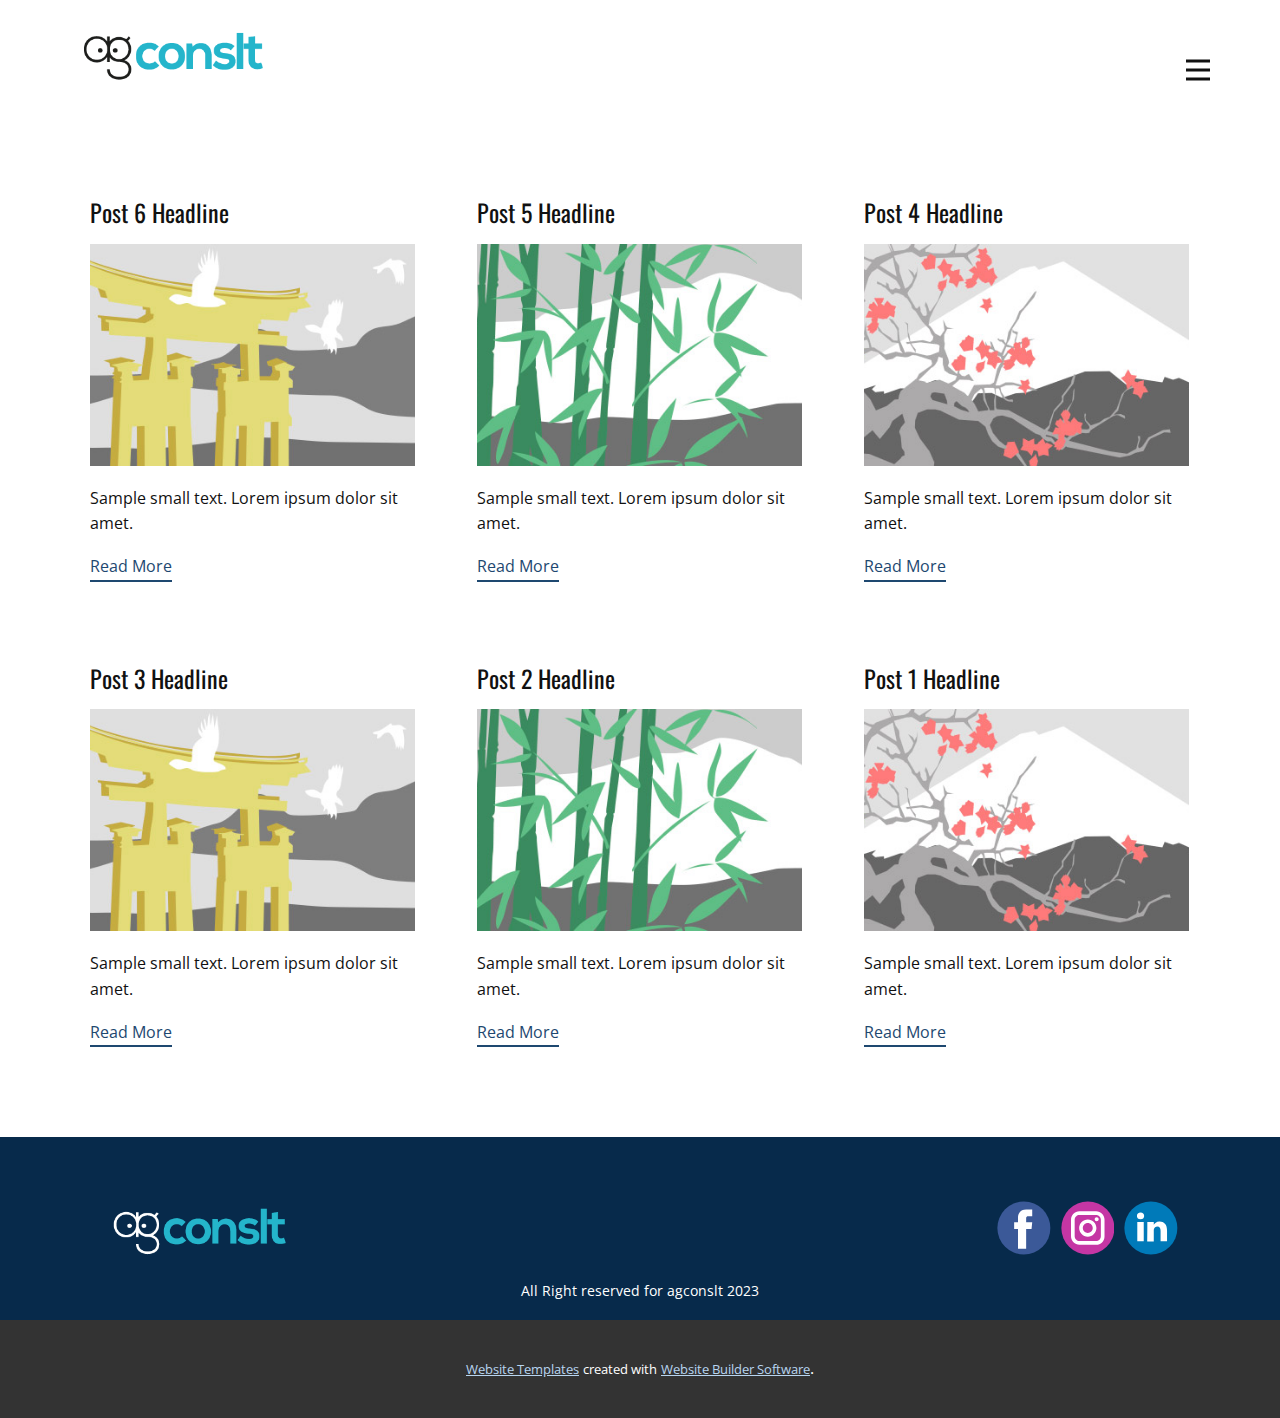
<file: blog/blog.html>
<!DOCTYPE html>
<html style="font-size: 16px;" lang="en-EG"><head>
    <meta name="viewport" content="width=device-width, initial-scale=1.0">
    <meta charset="utf-8">
    <meta name="keywords" content="Brand managment, Digital Marketing, Market Strategy">
    <meta name="description" content="A senior marketer form Cairo, Egypt. I help small and medium-sized businesses grow faster using innovative marketing strategy tactics, brand development and digital marketing techniques.">
    <title>Blog Template</title>
    <link rel="stylesheet" href="../nicepage.css" media="screen">
<link rel="stylesheet" href="../Blog-Template.css" media="screen">
    <script class="u-script" type="text/javascript" src="../jquery.js" defer=""></script>
    <script class="u-script" type="text/javascript" src="../nicepage.js" defer=""></script>
    <meta name="generator" content="Nicepage 5.7.9, nicepage.com">
    <link rel="icon" href="../images/favicon.png">
    <link id="u-theme-google-font" rel="stylesheet" href="https://fonts.googleapis.com/css?family=Oswald:200,300,400,500,600,700|Open+Sans:300,300i,400,400i,500,500i,600,600i,700,700i,800,800i">
    
    
    <script type="application/ld+json">{
		"@context": "http://schema.org",
		"@type": "Organization",
		"name": "Site1",
		"logo": "images/Lb.png",
		"sameAs": [
				"https://www.facebook.com/Mktg.Guru",
				"https://instagram.com/agconslt",
				"https://www.linkedin.com/in/ayman-m/"
		]
}</script>
    <meta name="theme-color" content="#1e4870">
  <meta name="title" content="Do you need help with your marketing problemes?"><meta http-equiv="Content-Type" content="text/html; charset=utf-8"><meta name="language" content="English"><meta name="revisit-after" content="5 days"><meta data-intl-tel-input-cdn-path="intlTelInput/"></head>
  <body class="u-body u-xl-mode" data-lang="en"><header class="u-clearfix u-header u-header" id="sec-86d3"><div class="u-clearfix u-sheet u-valign-middle u-sheet-1">
        <a href="https://nicepage.com" class="u-image u-logo u-image-1" data-image-width="316" data-image-height="101">
          <img src="../images/Lb.png" class="u-logo-image u-logo-image-1">
        </a>
        <nav class="u-menu u-menu-hamburger u-offcanvas u-menu-1" data-responsive-from="XL">
          <div class="menu-collapse" style="font-size: 1rem; letter-spacing: 0px;">
            <a class="u-button-style u-custom-left-right-menu-spacing u-custom-padding-bottom u-custom-text-hover-color u-custom-top-bottom-menu-spacing u-nav-link u-text-active-palette-1-base u-text-hover-palette-2-base" href="#">
              <svg class="u-svg-link" viewBox="0 0 24 24"><use xmlns:xlink="http://www.w3.org/1999/xlink" xlink:href="#menu-hamburger"></use></svg>
              <svg class="u-svg-content" version="1.1" id="menu-hamburger" viewBox="0 0 16 16" x="0px" y="0px" xmlns:xlink="http://www.w3.org/1999/xlink" xmlns="http://www.w3.org/2000/svg"><g><rect y="1" width="16" height="2"></rect><rect y="7" width="16" height="2"></rect><rect y="13" width="16" height="2"></rect>
</g></svg>
            </a>
          </div>
          <div class="u-nav-container">
            <ul class="u-nav u-unstyled u-nav-1"><li class="u-nav-item"><a class="u-button-style u-nav-link u-text-active-palette-1-base u-text-hover-palette-1-base" href="../Home.html" style="padding: 10px 20px;">Home</a>
</li><li class="u-nav-item"><a class="u-button-style u-nav-link u-text-active-palette-1-base u-text-hover-palette-1-base" href="../About.html" style="padding: 10px 20px;">About</a>
</li></ul>
          </div>
          <div class="u-nav-container-collapse">
            <div class="u-black u-container-style u-inner-container-layout u-opacity u-opacity-95 u-sidenav">
              <div class="u-inner-container-layout u-sidenav-overflow">
                <div class="u-menu-close"></div>
                <ul class="u-align-center u-nav u-popupmenu-items u-unstyled u-nav-2"><li class="u-nav-item"><a class="u-button-style u-nav-link" href="../Home.html">Home</a>
</li><li class="u-nav-item"><a class="u-button-style u-nav-link" href="../About.html">About</a>
</li></ul>
              </div>
            </div>
            <div class="u-black u-menu-overlay u-opacity u-opacity-70"></div>
          </div>
        </nav>
      </div></header>
    <section class="u-clearfix u-section-1" id="sec-58b6">
      <div class="u-clearfix u-sheet u-valign-middle u-sheet-1"><!--blog--><!--blog_options_json--><!--{"type":"Recent","source":"","tags":"","count":""}--><!--/blog_options_json-->
        <div class="u-blog u-expanded-width u-repeater u-repeater-1"><!--blog_post-->
          <div class="u-blog-post u-container-style u-repeater-item u-white u-repeater-item-1">
            <div class="u-container-layout u-similar-container u-valign-top u-container-layout-1"><!--blog_post_header-->
              <h4 class="u-blog-control u-text u-text-1">
                <a class="u-post-header-link" href="../blog/post-5.html">Post 6 Headline</a>
              </h4><!--/blog_post_header--><!--blog_post_image-->
              <a class="u-post-header-link" href="../blog/post-5.html"><img alt="" class="u-blog-control u-expanded-width u-image u-image-default u-image-1" src="../images/8ad73f3c.jpeg"></a><!--/blog_post_image--><!--blog_post_content-->
              <div class="u-blog-control u-post-content u-text u-text-2 fr-view">Sample small text. Lorem ipsum dolor sit amet.</div><!--/blog_post_content--><!--blog_post_readmore-->
              <a href="../blog/post-5.html" class="u-blog-control u-border-2 u-border-palette-1-base u-btn u-btn-rectangle u-button-style u-none u-btn-1"><!--blog_post_readmore_content--><!--options_json--><!--{"content":"","defaultValue":"Read More"}--><!--/options_json-->Read More<!--/blog_post_readmore_content--></a><!--/blog_post_readmore-->
            </div>
          </div><div class="u-blog-post u-container-style u-repeater-item u-video-cover u-white">
            <div class="u-container-layout u-similar-container u-valign-top u-container-layout-2"><!--blog_post_header-->
              <h4 class="u-blog-control u-text u-text-3">
                <a class="u-post-header-link" href="../blog/post-4.html">Post 5 Headline</a>
              </h4><!--/blog_post_header--><!--blog_post_image-->
              <a class="u-post-header-link" href="../blog/post-4.html"><img alt="" class="u-blog-control u-expanded-width u-image u-image-default u-image-2" src="../images/68f64b9d.jpeg"></a><!--/blog_post_image--><!--blog_post_content-->
              <div class="u-blog-control u-post-content u-text u-text-4 fr-view">Sample small text. Lorem ipsum dolor sit amet.</div><!--/blog_post_content--><!--blog_post_readmore-->
              <a href="../blog/post-4.html" class="u-blog-control u-border-2 u-border-palette-1-base u-btn u-btn-rectangle u-button-style u-none u-btn-2"><!--blog_post_readmore_content--><!--options_json--><!--{"content":"","defaultValue":"Read More"}--><!--/options_json-->Read More<!--/blog_post_readmore_content--></a><!--/blog_post_readmore-->
            </div>
          </div><div class="u-blog-post u-container-style u-repeater-item u-video-cover u-white">
            <div class="u-container-layout u-similar-container u-valign-top u-container-layout-3"><!--blog_post_header-->
              <h4 class="u-blog-control u-text u-text-5">
                <a class="u-post-header-link" href="../blog/post-3.html">Post 4 Headline</a>
              </h4><!--/blog_post_header--><!--blog_post_image-->
              <a class="u-post-header-link" href="../blog/post-3.html"><img alt="" class="u-blog-control u-expanded-width u-image u-image-default u-image-3" src="../images/0fd3416c.jpeg"></a><!--/blog_post_image--><!--blog_post_content-->
              <div class="u-blog-control u-post-content u-text u-text-6 fr-view">Sample small text. Lorem ipsum dolor sit amet.</div><!--/blog_post_content--><!--blog_post_readmore-->
              <a href="../blog/post-3.html" class="u-blog-control u-border-2 u-border-palette-1-base u-btn u-btn-rectangle u-button-style u-none u-btn-3"><!--blog_post_readmore_content--><!--options_json--><!--{"content":"","defaultValue":"Read More"}--><!--/options_json-->Read More<!--/blog_post_readmore_content--></a><!--/blog_post_readmore-->
            </div>
          </div><div class="u-blog-post u-container-style u-repeater-item u-white u-repeater-item-1">
            <div class="u-container-layout u-similar-container u-valign-top u-container-layout-1"><!--blog_post_header-->
              <h4 class="u-blog-control u-text u-text-1">
                <a class="u-post-header-link" href="../blog/post-2.html">Post 3 Headline</a>
              </h4><!--/blog_post_header--><!--blog_post_image-->
              <a class="u-post-header-link" href="../blog/post-2.html"><img alt="" class="u-blog-control u-expanded-width u-image u-image-default u-image-1" src="../images/8ad73f3c.jpeg"></a><!--/blog_post_image--><!--blog_post_content-->
              <div class="u-blog-control u-post-content u-text u-text-2 fr-view">Sample small text. Lorem ipsum dolor sit amet.</div><!--/blog_post_content--><!--blog_post_readmore-->
              <a href="../blog/post-2.html" class="u-blog-control u-border-2 u-border-palette-1-base u-btn u-btn-rectangle u-button-style u-none u-btn-1"><!--blog_post_readmore_content--><!--options_json--><!--{"content":"","defaultValue":"Read More"}--><!--/options_json-->Read More<!--/blog_post_readmore_content--></a><!--/blog_post_readmore-->
            </div>
          </div><div class="u-blog-post u-container-style u-repeater-item u-video-cover u-white">
            <div class="u-container-layout u-similar-container u-valign-top u-container-layout-2"><!--blog_post_header-->
              <h4 class="u-blog-control u-text u-text-3">
                <a class="u-post-header-link" href="../blog/post-1.html">Post 2 Headline</a>
              </h4><!--/blog_post_header--><!--blog_post_image-->
              <a class="u-post-header-link" href="../blog/post-1.html"><img alt="" class="u-blog-control u-expanded-width u-image u-image-default u-image-2" src="../images/68f64b9d.jpeg"></a><!--/blog_post_image--><!--blog_post_content-->
              <div class="u-blog-control u-post-content u-text u-text-4 fr-view">Sample small text. Lorem ipsum dolor sit amet.</div><!--/blog_post_content--><!--blog_post_readmore-->
              <a href="../blog/post-1.html" class="u-blog-control u-border-2 u-border-palette-1-base u-btn u-btn-rectangle u-button-style u-none u-btn-2"><!--blog_post_readmore_content--><!--options_json--><!--{"content":"","defaultValue":"Read More"}--><!--/options_json-->Read More<!--/blog_post_readmore_content--></a><!--/blog_post_readmore-->
            </div>
          </div><div class="u-blog-post u-container-style u-repeater-item u-video-cover u-white">
            <div class="u-container-layout u-similar-container u-valign-top u-container-layout-3"><!--blog_post_header-->
              <h4 class="u-blog-control u-text u-text-5">
                <a class="u-post-header-link" href="../blog/post.html">Post 1 Headline</a>
              </h4><!--/blog_post_header--><!--blog_post_image-->
              <a class="u-post-header-link" href="../blog/post.html"><img alt="" class="u-blog-control u-expanded-width u-image u-image-default u-image-3" src="../images/0fd3416c.jpeg"></a><!--/blog_post_image--><!--blog_post_content-->
              <div class="u-blog-control u-post-content u-text u-text-6 fr-view">Sample small text. Lorem ipsum dolor sit amet.</div><!--/blog_post_content--><!--blog_post_readmore-->
              <a href="../blog/post.html" class="u-blog-control u-border-2 u-border-palette-1-base u-btn u-btn-rectangle u-button-style u-none u-btn-3"><!--blog_post_readmore_content--><!--options_json--><!--{"content":"","defaultValue":"Read More"}--><!--/options_json-->Read More<!--/blog_post_readmore_content--></a><!--/blog_post_readmore-->
            </div>
          </div><!--/blog_post--><!--blog_post-->
          <!--/blog_post--><!--blog_post-->
          <!--/blog_post-->
        </div><!--/blog-->
      </div>
    </section>
    
    
    <footer class="u-align-center u-clearfix u-custom-color-3 u-footer u-footer" id="sec-f88c"><div class="u-clearfix u-sheet u-sheet-1">
        <div class="u-social-icons u-spacing-10 u-social-icons-1">
          <a class="u-social-url" title="facebook" target="_blank" href="https://www.facebook.com/Mktg.Guru"><span class="u-icon u-social-facebook u-social-icon u-icon-1"><svg class="u-svg-link" preserveAspectRatio="xMidYMin slice" viewBox="0 0 112 112" style=""><use xmlns:xlink="http://www.w3.org/1999/xlink" xlink:href="#svg-63a1"></use></svg><svg class="u-svg-content" viewBox="0 0 112 112" x="0" y="0" id="svg-63a1"><circle fill="currentColor" cx="56.1" cy="56.1" r="55"></circle><path fill="#FFFFFF" d="M73.5,31.6h-9.1c-1.4,0-3.6,0.8-3.6,3.9v8.5h12.6L72,58.3H60.8v40.8H43.9V58.3h-8V43.9h8v-9.2
c0-6.7,3.1-17,17-17h12.5v13.9H73.5z"></path></svg></span>
          </a>
          <a class="u-social-url" title="instagram" target="_blank" href="https://instagram.com/agconslt"><span class="u-icon u-social-icon u-social-instagram u-icon-2"><svg class="u-svg-link" preserveAspectRatio="xMidYMin slice" viewBox="0 0 112 112" style=""><use xmlns:xlink="http://www.w3.org/1999/xlink" xlink:href="#svg-700a"></use></svg><svg class="u-svg-content" viewBox="0 0 112 112" x="0" y="0" id="svg-700a"><circle fill="currentColor" cx="56.1" cy="56.1" r="55"></circle><path fill="#FFFFFF" d="M55.9,38.2c-9.9,0-17.9,8-17.9,17.9C38,66,46,74,55.9,74c9.9,0,17.9-8,17.9-17.9C73.8,46.2,65.8,38.2,55.9,38.2
z M55.9,66.4c-5.7,0-10.3-4.6-10.3-10.3c-0.1-5.7,4.6-10.3,10.3-10.3c5.7,0,10.3,4.6,10.3,10.3C66.2,61.8,61.6,66.4,55.9,66.4z"></path><path fill="#FFFFFF" d="M74.3,33.5c-2.3,0-4.2,1.9-4.2,4.2s1.9,4.2,4.2,4.2s4.2-1.9,4.2-4.2S76.6,33.5,74.3,33.5z"></path><path fill="#FFFFFF" d="M73.1,21.3H38.6c-9.7,0-17.5,7.9-17.5,17.5v34.5c0,9.7,7.9,17.6,17.5,17.6h34.5c9.7,0,17.5-7.9,17.5-17.5V38.8
C90.6,29.1,82.7,21.3,73.1,21.3z M83,73.3c0,5.5-4.5,9.9-9.9,9.9H38.6c-5.5,0-9.9-4.5-9.9-9.9V38.8c0-5.5,4.5-9.9,9.9-9.9h34.5
c5.5,0,9.9,4.5,9.9,9.9V73.3z"></path></svg></span>
          </a>
          <a class="u-social-url" target="_blank" data-type="LinkedIn" title="linkedin" href="https://www.linkedin.com/in/ayman-m/"><span class="u-icon u-social-icon u-social-linkedin u-icon-3"><svg class="u-svg-link" preserveAspectRatio="xMidYMin slice" viewBox="0 0 112 112" style=""><use xmlns:xlink="http://www.w3.org/1999/xlink" xlink:href="#svg-6e1f"></use></svg><svg class="u-svg-content" viewBox="0 0 112 112" x="0" y="0" id="svg-6e1f"><circle fill="currentColor" cx="56.1" cy="56.1" r="55"></circle><path fill="#FFFFFF" d="M41.3,83.7H27.9V43.4h13.4V83.7z M34.6,37.9L34.6,37.9c-4.6,0-7.5-3.1-7.5-7c0-4,3-7,7.6-7s7.4,3,7.5,7
      C42.2,34.8,39.2,37.9,34.6,37.9z M89.6,83.7H76.2V62.2c0-5.4-1.9-9.1-6.8-9.1c-3.7,0-5.9,2.5-6.9,4.9c-0.4,0.9-0.4,2.1-0.4,3.3v22.5
      H48.7c0,0,0.2-36.5,0-40.3h13.4v5.7c1.8-2.7,5-6.7,12.1-6.7c8.8,0,15.4,5.8,15.4,18.1V83.7z"></path></svg></span>
          </a>
        </div>
        <a href="https://nicepage.com/k/clothing-store-website-templates" class="u-image u-logo u-image-1" data-image-width="316" data-image-height="101" title="www.agconslt.com">
          <img src="../images/Lw.png" class="u-logo-image u-logo-image-1">
        </a>
        <p class="u-small-text u-text u-text-variant u-text-1">All Right reserved for agconslt 2023</p>
      </div></footer>
    <section class="u-backlink u-clearfix u-grey-80">
      <a class="u-link" href="https://nicepage.com/website-templates" target="_blank">
        <span>Website Templates</span>
      </a>
      <p class="u-text">
        <span>created with</span>
      </p>
      <a class="u-link" href="" target="_blank">
        <span>Website Builder Software</span>
      </a>. 
    </section>
  
</body></html>
</file>
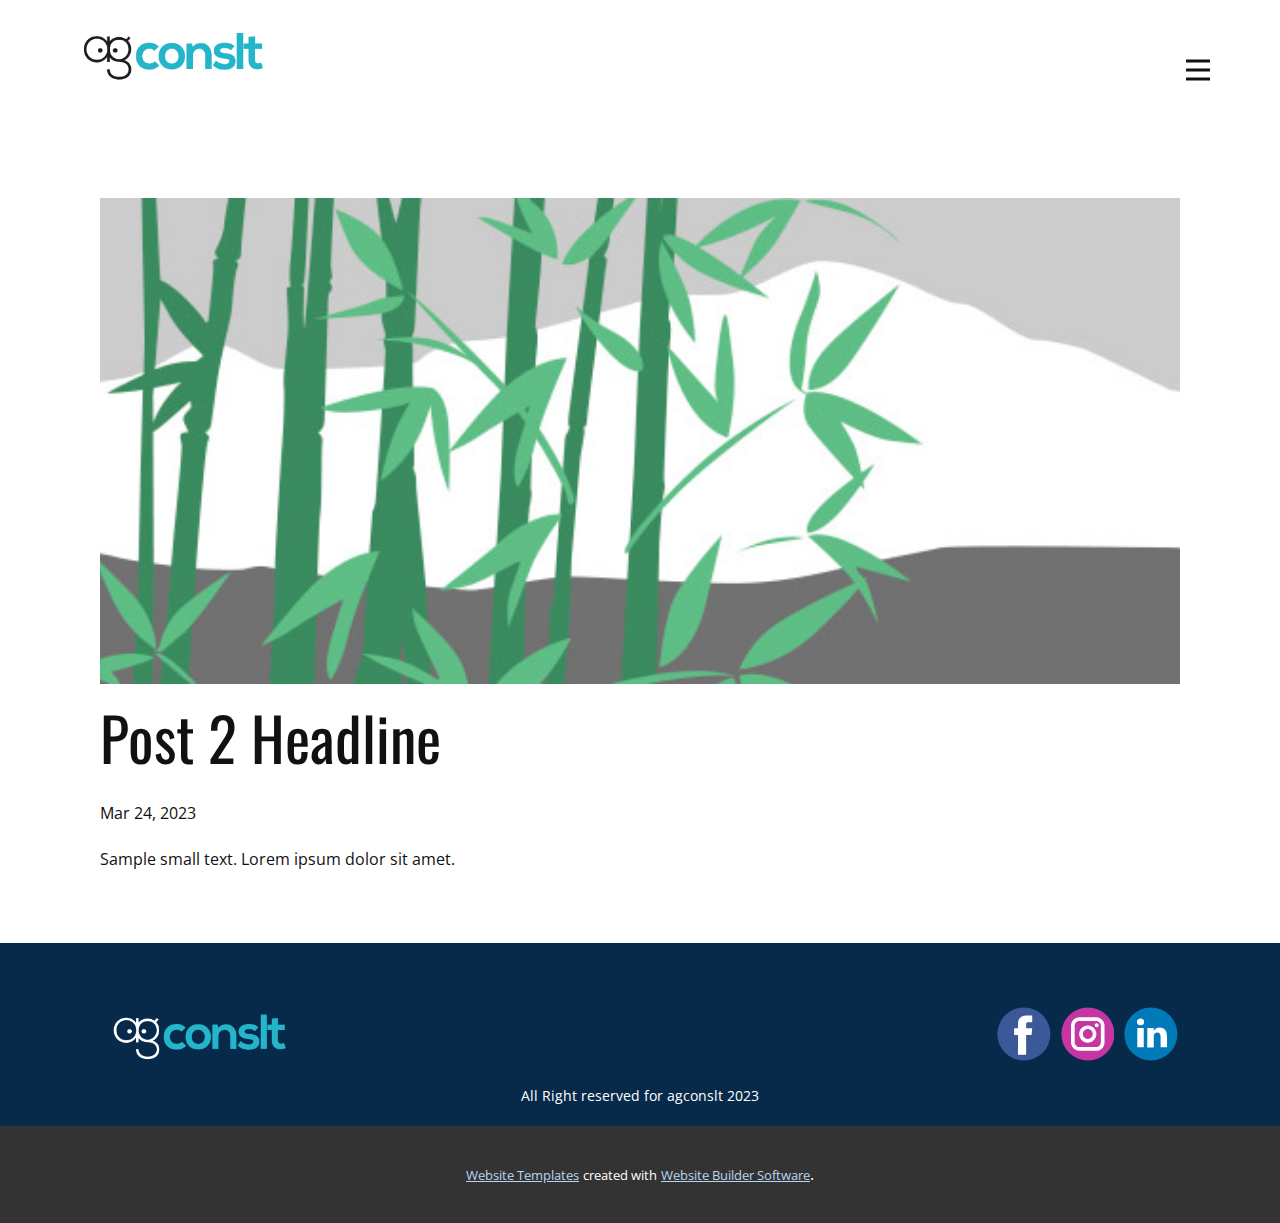
<file: blog/post-1.html>
<!DOCTYPE html>
<html style="font-size: 16px;" lang="en-EG"><head>
    <meta name="viewport" content="width=device-width, initial-scale=1.0">
    <meta charset="utf-8">
    <meta name="keywords" content="Post 1 Headline">
    <meta name="description" content="A senior marketer form Cairo, Egypt. I help small and medium-sized businesses grow faster using innovative marketing strategy tactics, brand development and digital marketing techniques.">
    <title>Post 2 Headline</title>
    <link rel="stylesheet" href="../nicepage.css" media="screen">
<link rel="stylesheet" href="../Post-Template.css" media="screen">
    <script class="u-script" type="text/javascript" src="../jquery.js" defer=""></script>
    <script class="u-script" type="text/javascript" src="../nicepage.js" defer=""></script>
    <meta name="generator" content="Nicepage 5.7.9, nicepage.com">
    <link rel="icon" href="../images/favicon.png">
    <link id="u-theme-google-font" rel="stylesheet" href="https://fonts.googleapis.com/css?family=Oswald:200,300,400,500,600,700|Open+Sans:300,300i,400,400i,500,500i,600,600i,700,700i,800,800i">
    
    
    <script type="application/ld+json">{
		"@context": "http://schema.org",
		"@type": "Organization",
		"name": "Site1",
		"logo": "images/Lb.png",
		"sameAs": [
				"https://www.facebook.com/Mktg.Guru",
				"https://instagram.com/agconslt",
				"https://www.linkedin.com/in/ayman-m/"
		]
}</script>
    <meta name="theme-color" content="#1e4870">
  <meta name="title" content="Do you need help with your marketing problemes?"><meta http-equiv="Content-Type" content="text/html; charset=utf-8"><meta name="language" content="English"><meta name="revisit-after" content="5 days"><meta data-intl-tel-input-cdn-path="intlTelInput/"></head>
  <body class="u-body u-xl-mode" data-lang="en"><header class="u-clearfix u-header u-header" id="sec-86d3"><div class="u-clearfix u-sheet u-valign-middle u-sheet-1">
        <a href="https://nicepage.com" class="u-image u-logo u-image-1" data-image-width="316" data-image-height="101">
          <img src="../images/Lb.png" class="u-logo-image u-logo-image-1">
        </a>
        <nav class="u-menu u-menu-hamburger u-offcanvas u-menu-1" data-responsive-from="XL">
          <div class="menu-collapse" style="font-size: 1rem; letter-spacing: 0px;">
            <a class="u-button-style u-custom-left-right-menu-spacing u-custom-padding-bottom u-custom-text-hover-color u-custom-top-bottom-menu-spacing u-nav-link u-text-active-palette-1-base u-text-hover-palette-2-base" href="#">
              <svg class="u-svg-link" viewBox="0 0 24 24"><use xmlns:xlink="http://www.w3.org/1999/xlink" xlink:href="#menu-hamburger"></use></svg>
              <svg class="u-svg-content" version="1.1" id="menu-hamburger" viewBox="0 0 16 16" x="0px" y="0px" xmlns:xlink="http://www.w3.org/1999/xlink" xmlns="http://www.w3.org/2000/svg"><g><rect y="1" width="16" height="2"></rect><rect y="7" width="16" height="2"></rect><rect y="13" width="16" height="2"></rect>
</g></svg>
            </a>
          </div>
          <div class="u-nav-container">
            <ul class="u-nav u-unstyled u-nav-1"><li class="u-nav-item"><a class="u-button-style u-nav-link u-text-active-palette-1-base u-text-hover-palette-1-base" href="../Home.html" style="padding: 10px 20px;">Home</a>
</li><li class="u-nav-item"><a class="u-button-style u-nav-link u-text-active-palette-1-base u-text-hover-palette-1-base" href="../About.html" style="padding: 10px 20px;">About</a>
</li></ul>
          </div>
          <div class="u-nav-container-collapse">
            <div class="u-black u-container-style u-inner-container-layout u-opacity u-opacity-95 u-sidenav">
              <div class="u-inner-container-layout u-sidenav-overflow">
                <div class="u-menu-close"></div>
                <ul class="u-align-center u-nav u-popupmenu-items u-unstyled u-nav-2"><li class="u-nav-item"><a class="u-button-style u-nav-link" href="../Home.html">Home</a>
</li><li class="u-nav-item"><a class="u-button-style u-nav-link" href="../About.html">About</a>
</li></ul>
              </div>
            </div>
            <div class="u-black u-menu-overlay u-opacity u-opacity-70"></div>
          </div>
        </nav>
      </div></header>
    <section class="u-align-center u-clearfix u-section-1" id="sec-db1b">
      <div class="u-clearfix u-sheet u-valign-middle-md u-valign-middle-sm u-valign-middle-xs u-sheet-1"><!--post_details--><!--post_details_options_json--><!--{"source":""}--><!--/post_details_options_json--><!--blog_post-->
        <div class="u-container-style u-expanded-width u-post-details u-post-details-1">
          <div class="u-container-layout u-valign-middle u-container-layout-1"><!--blog_post_image-->
            <img alt="" class="u-blog-control u-expanded-width u-image u-image-default u-image-1" src="../images/68f64b9d.jpeg"><!--/blog_post_image--><!--blog_post_header-->
            <h2 class="u-blog-control u-text u-text-1">Post 2 Headline</h2><!--/blog_post_header--><!--blog_post_metadata-->
            <div class="u-blog-control u-metadata u-metadata-1"><!--blog_post_metadata_date-->
              <span class="u-meta-date u-meta-icon">Mar 24, 2023</span><!--/blog_post_metadata_date--><!--blog_post_metadata_category-->
              <!--/blog_post_metadata_category--><!--blog_post_metadata_comments-->
              <!--/blog_post_metadata_comments-->
            </div><!--/blog_post_metadata--><!--blog_post_content-->
            <div class="u-align-justify u-blog-control u-post-content u-text u-text-2 fr-view">
  Sample small text. Lorem ipsum dolor sit amet.
  </div><!--/blog_post_content-->
          </div>
        </div><!--/blog_post--><!--/post_details-->
      </div>
    </section>
    
    
    <footer class="u-align-center u-clearfix u-custom-color-3 u-footer u-footer" id="sec-f88c"><div class="u-clearfix u-sheet u-sheet-1">
        <div class="u-social-icons u-spacing-10 u-social-icons-1">
          <a class="u-social-url" title="facebook" target="_blank" href="https://www.facebook.com/Mktg.Guru"><span class="u-icon u-social-facebook u-social-icon u-icon-1"><svg class="u-svg-link" preserveAspectRatio="xMidYMin slice" viewBox="0 0 112 112" style=""><use xmlns:xlink="http://www.w3.org/1999/xlink" xlink:href="#svg-63a1"></use></svg><svg class="u-svg-content" viewBox="0 0 112 112" x="0" y="0" id="svg-63a1"><circle fill="currentColor" cx="56.1" cy="56.1" r="55"></circle><path fill="#FFFFFF" d="M73.5,31.6h-9.1c-1.4,0-3.6,0.8-3.6,3.9v8.5h12.6L72,58.3H60.8v40.8H43.9V58.3h-8V43.9h8v-9.2
c0-6.7,3.1-17,17-17h12.5v13.9H73.5z"></path></svg></span>
          </a>
          <a class="u-social-url" title="instagram" target="_blank" href="https://instagram.com/agconslt"><span class="u-icon u-social-icon u-social-instagram u-icon-2"><svg class="u-svg-link" preserveAspectRatio="xMidYMin slice" viewBox="0 0 112 112" style=""><use xmlns:xlink="http://www.w3.org/1999/xlink" xlink:href="#svg-700a"></use></svg><svg class="u-svg-content" viewBox="0 0 112 112" x="0" y="0" id="svg-700a"><circle fill="currentColor" cx="56.1" cy="56.1" r="55"></circle><path fill="#FFFFFF" d="M55.9,38.2c-9.9,0-17.9,8-17.9,17.9C38,66,46,74,55.9,74c9.9,0,17.9-8,17.9-17.9C73.8,46.2,65.8,38.2,55.9,38.2
z M55.9,66.4c-5.7,0-10.3-4.6-10.3-10.3c-0.1-5.7,4.6-10.3,10.3-10.3c5.7,0,10.3,4.6,10.3,10.3C66.2,61.8,61.6,66.4,55.9,66.4z"></path><path fill="#FFFFFF" d="M74.3,33.5c-2.3,0-4.2,1.9-4.2,4.2s1.9,4.2,4.2,4.2s4.2-1.9,4.2-4.2S76.6,33.5,74.3,33.5z"></path><path fill="#FFFFFF" d="M73.1,21.3H38.6c-9.7,0-17.5,7.9-17.5,17.5v34.5c0,9.7,7.9,17.6,17.5,17.6h34.5c9.7,0,17.5-7.9,17.5-17.5V38.8
C90.6,29.1,82.7,21.3,73.1,21.3z M83,73.3c0,5.5-4.5,9.9-9.9,9.9H38.6c-5.5,0-9.9-4.5-9.9-9.9V38.8c0-5.5,4.5-9.9,9.9-9.9h34.5
c5.5,0,9.9,4.5,9.9,9.9V73.3z"></path></svg></span>
          </a>
          <a class="u-social-url" target="_blank" data-type="LinkedIn" title="linkedin" href="https://www.linkedin.com/in/ayman-m/"><span class="u-icon u-social-icon u-social-linkedin u-icon-3"><svg class="u-svg-link" preserveAspectRatio="xMidYMin slice" viewBox="0 0 112 112" style=""><use xmlns:xlink="http://www.w3.org/1999/xlink" xlink:href="#svg-6e1f"></use></svg><svg class="u-svg-content" viewBox="0 0 112 112" x="0" y="0" id="svg-6e1f"><circle fill="currentColor" cx="56.1" cy="56.1" r="55"></circle><path fill="#FFFFFF" d="M41.3,83.7H27.9V43.4h13.4V83.7z M34.6,37.9L34.6,37.9c-4.6,0-7.5-3.1-7.5-7c0-4,3-7,7.6-7s7.4,3,7.5,7
      C42.2,34.8,39.2,37.9,34.6,37.9z M89.6,83.7H76.2V62.2c0-5.4-1.9-9.1-6.8-9.1c-3.7,0-5.9,2.5-6.9,4.9c-0.4,0.9-0.4,2.1-0.4,3.3v22.5
      H48.7c0,0,0.2-36.5,0-40.3h13.4v5.7c1.8-2.7,5-6.7,12.1-6.7c8.8,0,15.4,5.8,15.4,18.1V83.7z"></path></svg></span>
          </a>
        </div>
        <a href="https://nicepage.com/k/clothing-store-website-templates" class="u-image u-logo u-image-1" data-image-width="316" data-image-height="101" title="www.agconslt.com">
          <img src="../images/Lw.png" class="u-logo-image u-logo-image-1">
        </a>
        <p class="u-small-text u-text u-text-variant u-text-1">All Right reserved for agconslt 2023</p>
      </div></footer>
    <section class="u-backlink u-clearfix u-grey-80">
      <a class="u-link" href="https://nicepage.com/website-templates" target="_blank">
        <span>Website Templates</span>
      </a>
      <p class="u-text">
        <span>created with</span>
      </p>
      <a class="u-link" href="" target="_blank">
        <span>Website Builder Software</span>
      </a>. 
    </section>
  
</body></html>
</file>
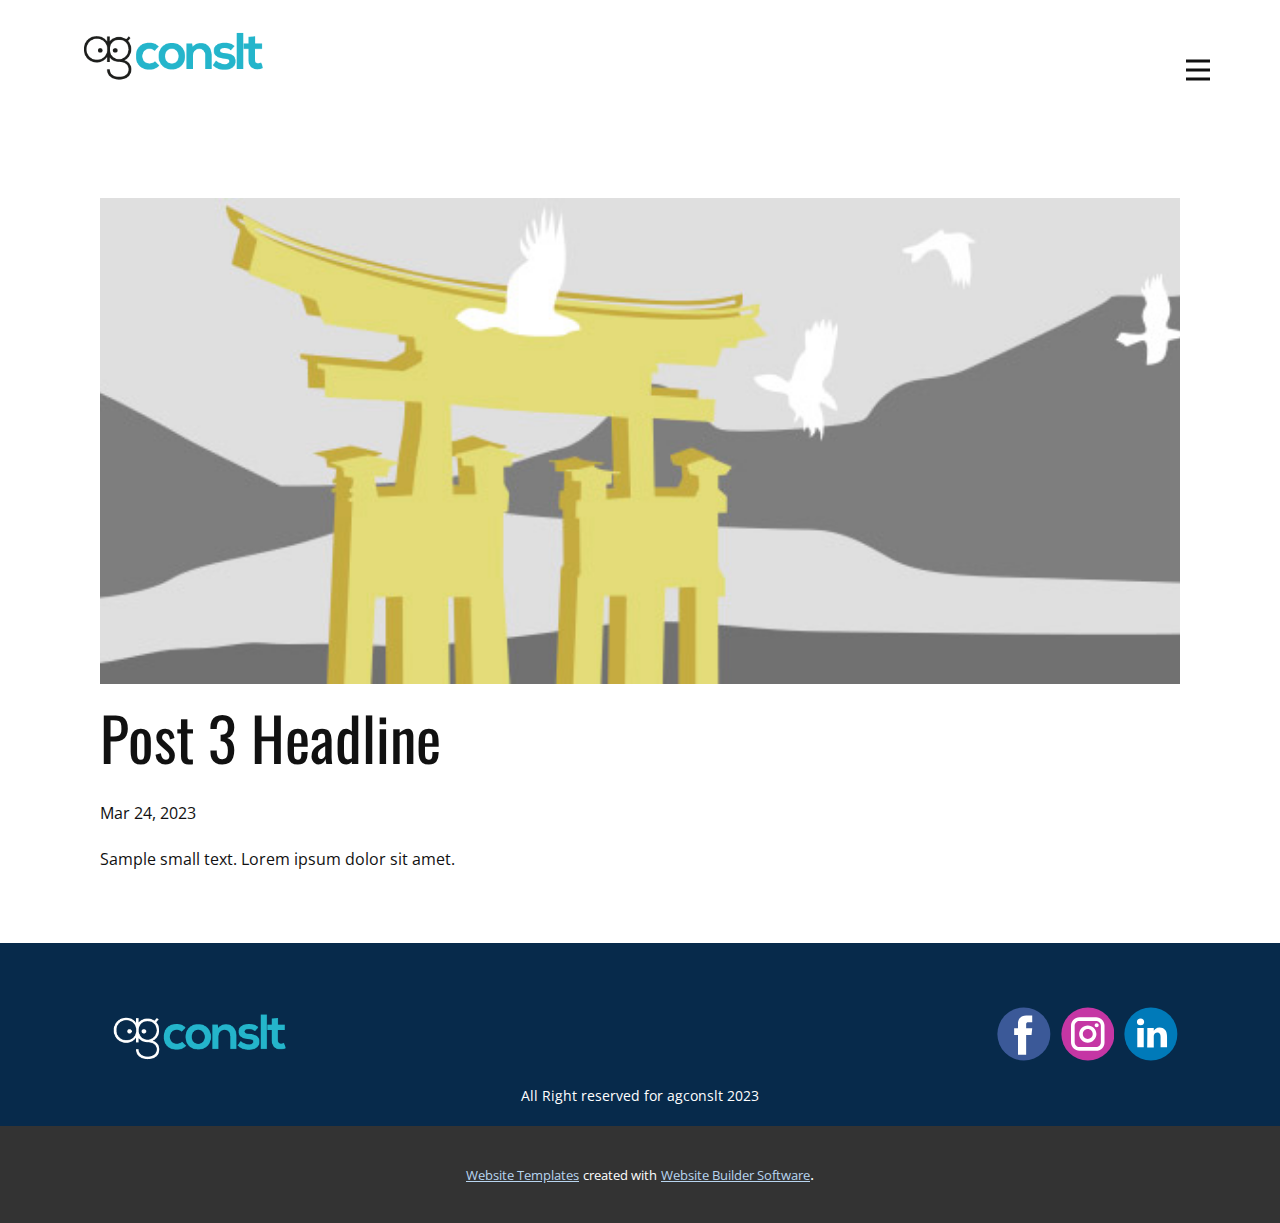
<file: blog/post-2.html>
<!DOCTYPE html>
<html style="font-size: 16px;" lang="en-EG"><head>
    <meta name="viewport" content="width=device-width, initial-scale=1.0">
    <meta charset="utf-8">
    <meta name="keywords" content="Post 1 Headline">
    <meta name="description" content="A senior marketer form Cairo, Egypt. I help small and medium-sized businesses grow faster using innovative marketing strategy tactics, brand development and digital marketing techniques.">
    <title>Post 3 Headline</title>
    <link rel="stylesheet" href="../nicepage.css" media="screen">
<link rel="stylesheet" href="../Post-Template.css" media="screen">
    <script class="u-script" type="text/javascript" src="../jquery.js" defer=""></script>
    <script class="u-script" type="text/javascript" src="../nicepage.js" defer=""></script>
    <meta name="generator" content="Nicepage 5.7.9, nicepage.com">
    <link rel="icon" href="../images/favicon.png">
    <link id="u-theme-google-font" rel="stylesheet" href="https://fonts.googleapis.com/css?family=Oswald:200,300,400,500,600,700|Open+Sans:300,300i,400,400i,500,500i,600,600i,700,700i,800,800i">
    
    
    <script type="application/ld+json">{
		"@context": "http://schema.org",
		"@type": "Organization",
		"name": "Site1",
		"logo": "images/Lb.png",
		"sameAs": [
				"https://www.facebook.com/Mktg.Guru",
				"https://instagram.com/agconslt",
				"https://www.linkedin.com/in/ayman-m/"
		]
}</script>
    <meta name="theme-color" content="#1e4870">
  <meta name="title" content="Do you need help with your marketing problemes?"><meta http-equiv="Content-Type" content="text/html; charset=utf-8"><meta name="language" content="English"><meta name="revisit-after" content="5 days"><meta data-intl-tel-input-cdn-path="intlTelInput/"></head>
  <body class="u-body u-xl-mode" data-lang="en"><header class="u-clearfix u-header u-header" id="sec-86d3"><div class="u-clearfix u-sheet u-valign-middle u-sheet-1">
        <a href="https://nicepage.com" class="u-image u-logo u-image-1" data-image-width="316" data-image-height="101">
          <img src="../images/Lb.png" class="u-logo-image u-logo-image-1">
        </a>
        <nav class="u-menu u-menu-hamburger u-offcanvas u-menu-1" data-responsive-from="XL">
          <div class="menu-collapse" style="font-size: 1rem; letter-spacing: 0px;">
            <a class="u-button-style u-custom-left-right-menu-spacing u-custom-padding-bottom u-custom-text-hover-color u-custom-top-bottom-menu-spacing u-nav-link u-text-active-palette-1-base u-text-hover-palette-2-base" href="#">
              <svg class="u-svg-link" viewBox="0 0 24 24"><use xmlns:xlink="http://www.w3.org/1999/xlink" xlink:href="#menu-hamburger"></use></svg>
              <svg class="u-svg-content" version="1.1" id="menu-hamburger" viewBox="0 0 16 16" x="0px" y="0px" xmlns:xlink="http://www.w3.org/1999/xlink" xmlns="http://www.w3.org/2000/svg"><g><rect y="1" width="16" height="2"></rect><rect y="7" width="16" height="2"></rect><rect y="13" width="16" height="2"></rect>
</g></svg>
            </a>
          </div>
          <div class="u-nav-container">
            <ul class="u-nav u-unstyled u-nav-1"><li class="u-nav-item"><a class="u-button-style u-nav-link u-text-active-palette-1-base u-text-hover-palette-1-base" href="../Home.html" style="padding: 10px 20px;">Home</a>
</li><li class="u-nav-item"><a class="u-button-style u-nav-link u-text-active-palette-1-base u-text-hover-palette-1-base" href="../About.html" style="padding: 10px 20px;">About</a>
</li></ul>
          </div>
          <div class="u-nav-container-collapse">
            <div class="u-black u-container-style u-inner-container-layout u-opacity u-opacity-95 u-sidenav">
              <div class="u-inner-container-layout u-sidenav-overflow">
                <div class="u-menu-close"></div>
                <ul class="u-align-center u-nav u-popupmenu-items u-unstyled u-nav-2"><li class="u-nav-item"><a class="u-button-style u-nav-link" href="../Home.html">Home</a>
</li><li class="u-nav-item"><a class="u-button-style u-nav-link" href="../About.html">About</a>
</li></ul>
              </div>
            </div>
            <div class="u-black u-menu-overlay u-opacity u-opacity-70"></div>
          </div>
        </nav>
      </div></header>
    <section class="u-align-center u-clearfix u-section-1" id="sec-db1b">
      <div class="u-clearfix u-sheet u-valign-middle-md u-valign-middle-sm u-valign-middle-xs u-sheet-1"><!--post_details--><!--post_details_options_json--><!--{"source":""}--><!--/post_details_options_json--><!--blog_post-->
        <div class="u-container-style u-expanded-width u-post-details u-post-details-1">
          <div class="u-container-layout u-valign-middle u-container-layout-1"><!--blog_post_image-->
            <img alt="" class="u-blog-control u-expanded-width u-image u-image-default u-image-1" src="../images/8ad73f3c.jpeg"><!--/blog_post_image--><!--blog_post_header-->
            <h2 class="u-blog-control u-text u-text-1">Post 3 Headline</h2><!--/blog_post_header--><!--blog_post_metadata-->
            <div class="u-blog-control u-metadata u-metadata-1"><!--blog_post_metadata_date-->
              <span class="u-meta-date u-meta-icon">Mar 24, 2023</span><!--/blog_post_metadata_date--><!--blog_post_metadata_category-->
              <!--/blog_post_metadata_category--><!--blog_post_metadata_comments-->
              <!--/blog_post_metadata_comments-->
            </div><!--/blog_post_metadata--><!--blog_post_content-->
            <div class="u-align-justify u-blog-control u-post-content u-text u-text-2 fr-view">
  Sample small text. Lorem ipsum dolor sit amet.
  </div><!--/blog_post_content-->
          </div>
        </div><!--/blog_post--><!--/post_details-->
      </div>
    </section>
    
    
    <footer class="u-align-center u-clearfix u-custom-color-3 u-footer u-footer" id="sec-f88c"><div class="u-clearfix u-sheet u-sheet-1">
        <div class="u-social-icons u-spacing-10 u-social-icons-1">
          <a class="u-social-url" title="facebook" target="_blank" href="https://www.facebook.com/Mktg.Guru"><span class="u-icon u-social-facebook u-social-icon u-icon-1"><svg class="u-svg-link" preserveAspectRatio="xMidYMin slice" viewBox="0 0 112 112" style=""><use xmlns:xlink="http://www.w3.org/1999/xlink" xlink:href="#svg-63a1"></use></svg><svg class="u-svg-content" viewBox="0 0 112 112" x="0" y="0" id="svg-63a1"><circle fill="currentColor" cx="56.1" cy="56.1" r="55"></circle><path fill="#FFFFFF" d="M73.5,31.6h-9.1c-1.4,0-3.6,0.8-3.6,3.9v8.5h12.6L72,58.3H60.8v40.8H43.9V58.3h-8V43.9h8v-9.2
c0-6.7,3.1-17,17-17h12.5v13.9H73.5z"></path></svg></span>
          </a>
          <a class="u-social-url" title="instagram" target="_blank" href="https://instagram.com/agconslt"><span class="u-icon u-social-icon u-social-instagram u-icon-2"><svg class="u-svg-link" preserveAspectRatio="xMidYMin slice" viewBox="0 0 112 112" style=""><use xmlns:xlink="http://www.w3.org/1999/xlink" xlink:href="#svg-700a"></use></svg><svg class="u-svg-content" viewBox="0 0 112 112" x="0" y="0" id="svg-700a"><circle fill="currentColor" cx="56.1" cy="56.1" r="55"></circle><path fill="#FFFFFF" d="M55.9,38.2c-9.9,0-17.9,8-17.9,17.9C38,66,46,74,55.9,74c9.9,0,17.9-8,17.9-17.9C73.8,46.2,65.8,38.2,55.9,38.2
z M55.9,66.4c-5.7,0-10.3-4.6-10.3-10.3c-0.1-5.7,4.6-10.3,10.3-10.3c5.7,0,10.3,4.6,10.3,10.3C66.2,61.8,61.6,66.4,55.9,66.4z"></path><path fill="#FFFFFF" d="M74.3,33.5c-2.3,0-4.2,1.9-4.2,4.2s1.9,4.2,4.2,4.2s4.2-1.9,4.2-4.2S76.6,33.5,74.3,33.5z"></path><path fill="#FFFFFF" d="M73.1,21.3H38.6c-9.7,0-17.5,7.9-17.5,17.5v34.5c0,9.7,7.9,17.6,17.5,17.6h34.5c9.7,0,17.5-7.9,17.5-17.5V38.8
C90.6,29.1,82.7,21.3,73.1,21.3z M83,73.3c0,5.5-4.5,9.9-9.9,9.9H38.6c-5.5,0-9.9-4.5-9.9-9.9V38.8c0-5.5,4.5-9.9,9.9-9.9h34.5
c5.5,0,9.9,4.5,9.9,9.9V73.3z"></path></svg></span>
          </a>
          <a class="u-social-url" target="_blank" data-type="LinkedIn" title="linkedin" href="https://www.linkedin.com/in/ayman-m/"><span class="u-icon u-social-icon u-social-linkedin u-icon-3"><svg class="u-svg-link" preserveAspectRatio="xMidYMin slice" viewBox="0 0 112 112" style=""><use xmlns:xlink="http://www.w3.org/1999/xlink" xlink:href="#svg-6e1f"></use></svg><svg class="u-svg-content" viewBox="0 0 112 112" x="0" y="0" id="svg-6e1f"><circle fill="currentColor" cx="56.1" cy="56.1" r="55"></circle><path fill="#FFFFFF" d="M41.3,83.7H27.9V43.4h13.4V83.7z M34.6,37.9L34.6,37.9c-4.6,0-7.5-3.1-7.5-7c0-4,3-7,7.6-7s7.4,3,7.5,7
      C42.2,34.8,39.2,37.9,34.6,37.9z M89.6,83.7H76.2V62.2c0-5.4-1.9-9.1-6.8-9.1c-3.7,0-5.9,2.5-6.9,4.9c-0.4,0.9-0.4,2.1-0.4,3.3v22.5
      H48.7c0,0,0.2-36.5,0-40.3h13.4v5.7c1.8-2.7,5-6.7,12.1-6.7c8.8,0,15.4,5.8,15.4,18.1V83.7z"></path></svg></span>
          </a>
        </div>
        <a href="https://nicepage.com/k/clothing-store-website-templates" class="u-image u-logo u-image-1" data-image-width="316" data-image-height="101" title="www.agconslt.com">
          <img src="../images/Lw.png" class="u-logo-image u-logo-image-1">
        </a>
        <p class="u-small-text u-text u-text-variant u-text-1">All Right reserved for agconslt 2023</p>
      </div></footer>
    <section class="u-backlink u-clearfix u-grey-80">
      <a class="u-link" href="https://nicepage.com/website-templates" target="_blank">
        <span>Website Templates</span>
      </a>
      <p class="u-text">
        <span>created with</span>
      </p>
      <a class="u-link" href="" target="_blank">
        <span>Website Builder Software</span>
      </a>. 
    </section>
  
</body></html>
</file>
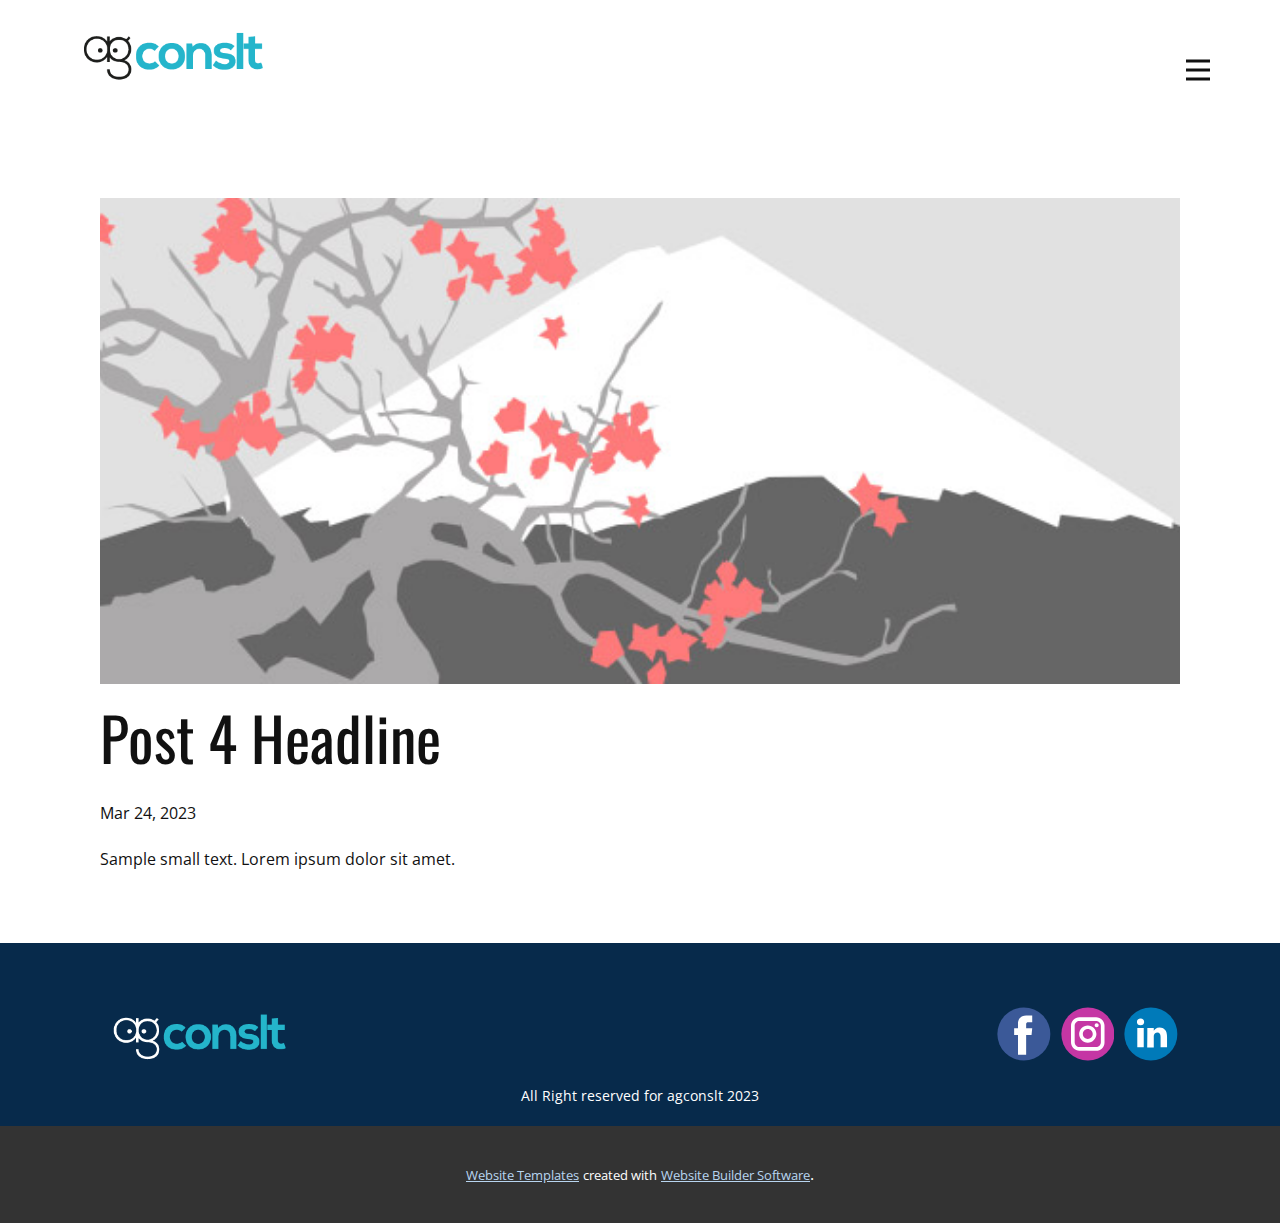
<file: blog/post-3.html>
<!DOCTYPE html>
<html style="font-size: 16px;" lang="en-EG"><head>
    <meta name="viewport" content="width=device-width, initial-scale=1.0">
    <meta charset="utf-8">
    <meta name="keywords" content="Post 1 Headline">
    <meta name="description" content="A senior marketer form Cairo, Egypt. I help small and medium-sized businesses grow faster using innovative marketing strategy tactics, brand development and digital marketing techniques.">
    <title>Post 4 Headline</title>
    <link rel="stylesheet" href="../nicepage.css" media="screen">
<link rel="stylesheet" href="../Post-Template.css" media="screen">
    <script class="u-script" type="text/javascript" src="../jquery.js" defer=""></script>
    <script class="u-script" type="text/javascript" src="../nicepage.js" defer=""></script>
    <meta name="generator" content="Nicepage 5.7.9, nicepage.com">
    <link rel="icon" href="../images/favicon.png">
    <link id="u-theme-google-font" rel="stylesheet" href="https://fonts.googleapis.com/css?family=Oswald:200,300,400,500,600,700|Open+Sans:300,300i,400,400i,500,500i,600,600i,700,700i,800,800i">
    
    
    <script type="application/ld+json">{
		"@context": "http://schema.org",
		"@type": "Organization",
		"name": "Site1",
		"logo": "images/Lb.png",
		"sameAs": [
				"https://www.facebook.com/Mktg.Guru",
				"https://instagram.com/agconslt",
				"https://www.linkedin.com/in/ayman-m/"
		]
}</script>
    <meta name="theme-color" content="#1e4870">
  <meta name="title" content="Do you need help with your marketing problemes?"><meta http-equiv="Content-Type" content="text/html; charset=utf-8"><meta name="language" content="English"><meta name="revisit-after" content="5 days"><meta data-intl-tel-input-cdn-path="intlTelInput/"></head>
  <body class="u-body u-xl-mode" data-lang="en"><header class="u-clearfix u-header u-header" id="sec-86d3"><div class="u-clearfix u-sheet u-valign-middle u-sheet-1">
        <a href="https://nicepage.com" class="u-image u-logo u-image-1" data-image-width="316" data-image-height="101">
          <img src="../images/Lb.png" class="u-logo-image u-logo-image-1">
        </a>
        <nav class="u-menu u-menu-hamburger u-offcanvas u-menu-1" data-responsive-from="XL">
          <div class="menu-collapse" style="font-size: 1rem; letter-spacing: 0px;">
            <a class="u-button-style u-custom-left-right-menu-spacing u-custom-padding-bottom u-custom-text-hover-color u-custom-top-bottom-menu-spacing u-nav-link u-text-active-palette-1-base u-text-hover-palette-2-base" href="#">
              <svg class="u-svg-link" viewBox="0 0 24 24"><use xmlns:xlink="http://www.w3.org/1999/xlink" xlink:href="#menu-hamburger"></use></svg>
              <svg class="u-svg-content" version="1.1" id="menu-hamburger" viewBox="0 0 16 16" x="0px" y="0px" xmlns:xlink="http://www.w3.org/1999/xlink" xmlns="http://www.w3.org/2000/svg"><g><rect y="1" width="16" height="2"></rect><rect y="7" width="16" height="2"></rect><rect y="13" width="16" height="2"></rect>
</g></svg>
            </a>
          </div>
          <div class="u-nav-container">
            <ul class="u-nav u-unstyled u-nav-1"><li class="u-nav-item"><a class="u-button-style u-nav-link u-text-active-palette-1-base u-text-hover-palette-1-base" href="../Home.html" style="padding: 10px 20px;">Home</a>
</li><li class="u-nav-item"><a class="u-button-style u-nav-link u-text-active-palette-1-base u-text-hover-palette-1-base" href="../About.html" style="padding: 10px 20px;">About</a>
</li></ul>
          </div>
          <div class="u-nav-container-collapse">
            <div class="u-black u-container-style u-inner-container-layout u-opacity u-opacity-95 u-sidenav">
              <div class="u-inner-container-layout u-sidenav-overflow">
                <div class="u-menu-close"></div>
                <ul class="u-align-center u-nav u-popupmenu-items u-unstyled u-nav-2"><li class="u-nav-item"><a class="u-button-style u-nav-link" href="../Home.html">Home</a>
</li><li class="u-nav-item"><a class="u-button-style u-nav-link" href="../About.html">About</a>
</li></ul>
              </div>
            </div>
            <div class="u-black u-menu-overlay u-opacity u-opacity-70"></div>
          </div>
        </nav>
      </div></header>
    <section class="u-align-center u-clearfix u-section-1" id="sec-db1b">
      <div class="u-clearfix u-sheet u-valign-middle-md u-valign-middle-sm u-valign-middle-xs u-sheet-1"><!--post_details--><!--post_details_options_json--><!--{"source":""}--><!--/post_details_options_json--><!--blog_post-->
        <div class="u-container-style u-expanded-width u-post-details u-post-details-1">
          <div class="u-container-layout u-valign-middle u-container-layout-1"><!--blog_post_image-->
            <img alt="" class="u-blog-control u-expanded-width u-image u-image-default u-image-1" src="../images/0fd3416c.jpeg"><!--/blog_post_image--><!--blog_post_header-->
            <h2 class="u-blog-control u-text u-text-1">Post 4 Headline</h2><!--/blog_post_header--><!--blog_post_metadata-->
            <div class="u-blog-control u-metadata u-metadata-1"><!--blog_post_metadata_date-->
              <span class="u-meta-date u-meta-icon">Mar 24, 2023</span><!--/blog_post_metadata_date--><!--blog_post_metadata_category-->
              <!--/blog_post_metadata_category--><!--blog_post_metadata_comments-->
              <!--/blog_post_metadata_comments-->
            </div><!--/blog_post_metadata--><!--blog_post_content-->
            <div class="u-align-justify u-blog-control u-post-content u-text u-text-2 fr-view">
  Sample small text. Lorem ipsum dolor sit amet.
  </div><!--/blog_post_content-->
          </div>
        </div><!--/blog_post--><!--/post_details-->
      </div>
    </section>
    
    
    <footer class="u-align-center u-clearfix u-custom-color-3 u-footer u-footer" id="sec-f88c"><div class="u-clearfix u-sheet u-sheet-1">
        <div class="u-social-icons u-spacing-10 u-social-icons-1">
          <a class="u-social-url" title="facebook" target="_blank" href="https://www.facebook.com/Mktg.Guru"><span class="u-icon u-social-facebook u-social-icon u-icon-1"><svg class="u-svg-link" preserveAspectRatio="xMidYMin slice" viewBox="0 0 112 112" style=""><use xmlns:xlink="http://www.w3.org/1999/xlink" xlink:href="#svg-63a1"></use></svg><svg class="u-svg-content" viewBox="0 0 112 112" x="0" y="0" id="svg-63a1"><circle fill="currentColor" cx="56.1" cy="56.1" r="55"></circle><path fill="#FFFFFF" d="M73.5,31.6h-9.1c-1.4,0-3.6,0.8-3.6,3.9v8.5h12.6L72,58.3H60.8v40.8H43.9V58.3h-8V43.9h8v-9.2
c0-6.7,3.1-17,17-17h12.5v13.9H73.5z"></path></svg></span>
          </a>
          <a class="u-social-url" title="instagram" target="_blank" href="https://instagram.com/agconslt"><span class="u-icon u-social-icon u-social-instagram u-icon-2"><svg class="u-svg-link" preserveAspectRatio="xMidYMin slice" viewBox="0 0 112 112" style=""><use xmlns:xlink="http://www.w3.org/1999/xlink" xlink:href="#svg-700a"></use></svg><svg class="u-svg-content" viewBox="0 0 112 112" x="0" y="0" id="svg-700a"><circle fill="currentColor" cx="56.1" cy="56.1" r="55"></circle><path fill="#FFFFFF" d="M55.9,38.2c-9.9,0-17.9,8-17.9,17.9C38,66,46,74,55.9,74c9.9,0,17.9-8,17.9-17.9C73.8,46.2,65.8,38.2,55.9,38.2
z M55.9,66.4c-5.7,0-10.3-4.6-10.3-10.3c-0.1-5.7,4.6-10.3,10.3-10.3c5.7,0,10.3,4.6,10.3,10.3C66.2,61.8,61.6,66.4,55.9,66.4z"></path><path fill="#FFFFFF" d="M74.3,33.5c-2.3,0-4.2,1.9-4.2,4.2s1.9,4.2,4.2,4.2s4.2-1.9,4.2-4.2S76.6,33.5,74.3,33.5z"></path><path fill="#FFFFFF" d="M73.1,21.3H38.6c-9.7,0-17.5,7.9-17.5,17.5v34.5c0,9.7,7.9,17.6,17.5,17.6h34.5c9.7,0,17.5-7.9,17.5-17.5V38.8
C90.6,29.1,82.7,21.3,73.1,21.3z M83,73.3c0,5.5-4.5,9.9-9.9,9.9H38.6c-5.5,0-9.9-4.5-9.9-9.9V38.8c0-5.5,4.5-9.9,9.9-9.9h34.5
c5.5,0,9.9,4.5,9.9,9.9V73.3z"></path></svg></span>
          </a>
          <a class="u-social-url" target="_blank" data-type="LinkedIn" title="linkedin" href="https://www.linkedin.com/in/ayman-m/"><span class="u-icon u-social-icon u-social-linkedin u-icon-3"><svg class="u-svg-link" preserveAspectRatio="xMidYMin slice" viewBox="0 0 112 112" style=""><use xmlns:xlink="http://www.w3.org/1999/xlink" xlink:href="#svg-6e1f"></use></svg><svg class="u-svg-content" viewBox="0 0 112 112" x="0" y="0" id="svg-6e1f"><circle fill="currentColor" cx="56.1" cy="56.1" r="55"></circle><path fill="#FFFFFF" d="M41.3,83.7H27.9V43.4h13.4V83.7z M34.6,37.9L34.6,37.9c-4.6,0-7.5-3.1-7.5-7c0-4,3-7,7.6-7s7.4,3,7.5,7
      C42.2,34.8,39.2,37.9,34.6,37.9z M89.6,83.7H76.2V62.2c0-5.4-1.9-9.1-6.8-9.1c-3.7,0-5.9,2.5-6.9,4.9c-0.4,0.9-0.4,2.1-0.4,3.3v22.5
      H48.7c0,0,0.2-36.5,0-40.3h13.4v5.7c1.8-2.7,5-6.7,12.1-6.7c8.8,0,15.4,5.8,15.4,18.1V83.7z"></path></svg></span>
          </a>
        </div>
        <a href="https://nicepage.com/k/clothing-store-website-templates" class="u-image u-logo u-image-1" data-image-width="316" data-image-height="101" title="www.agconslt.com">
          <img src="../images/Lw.png" class="u-logo-image u-logo-image-1">
        </a>
        <p class="u-small-text u-text u-text-variant u-text-1">All Right reserved for agconslt 2023</p>
      </div></footer>
    <section class="u-backlink u-clearfix u-grey-80">
      <a class="u-link" href="https://nicepage.com/website-templates" target="_blank">
        <span>Website Templates</span>
      </a>
      <p class="u-text">
        <span>created with</span>
      </p>
      <a class="u-link" href="" target="_blank">
        <span>Website Builder Software</span>
      </a>. 
    </section>
  
</body></html>
</file>
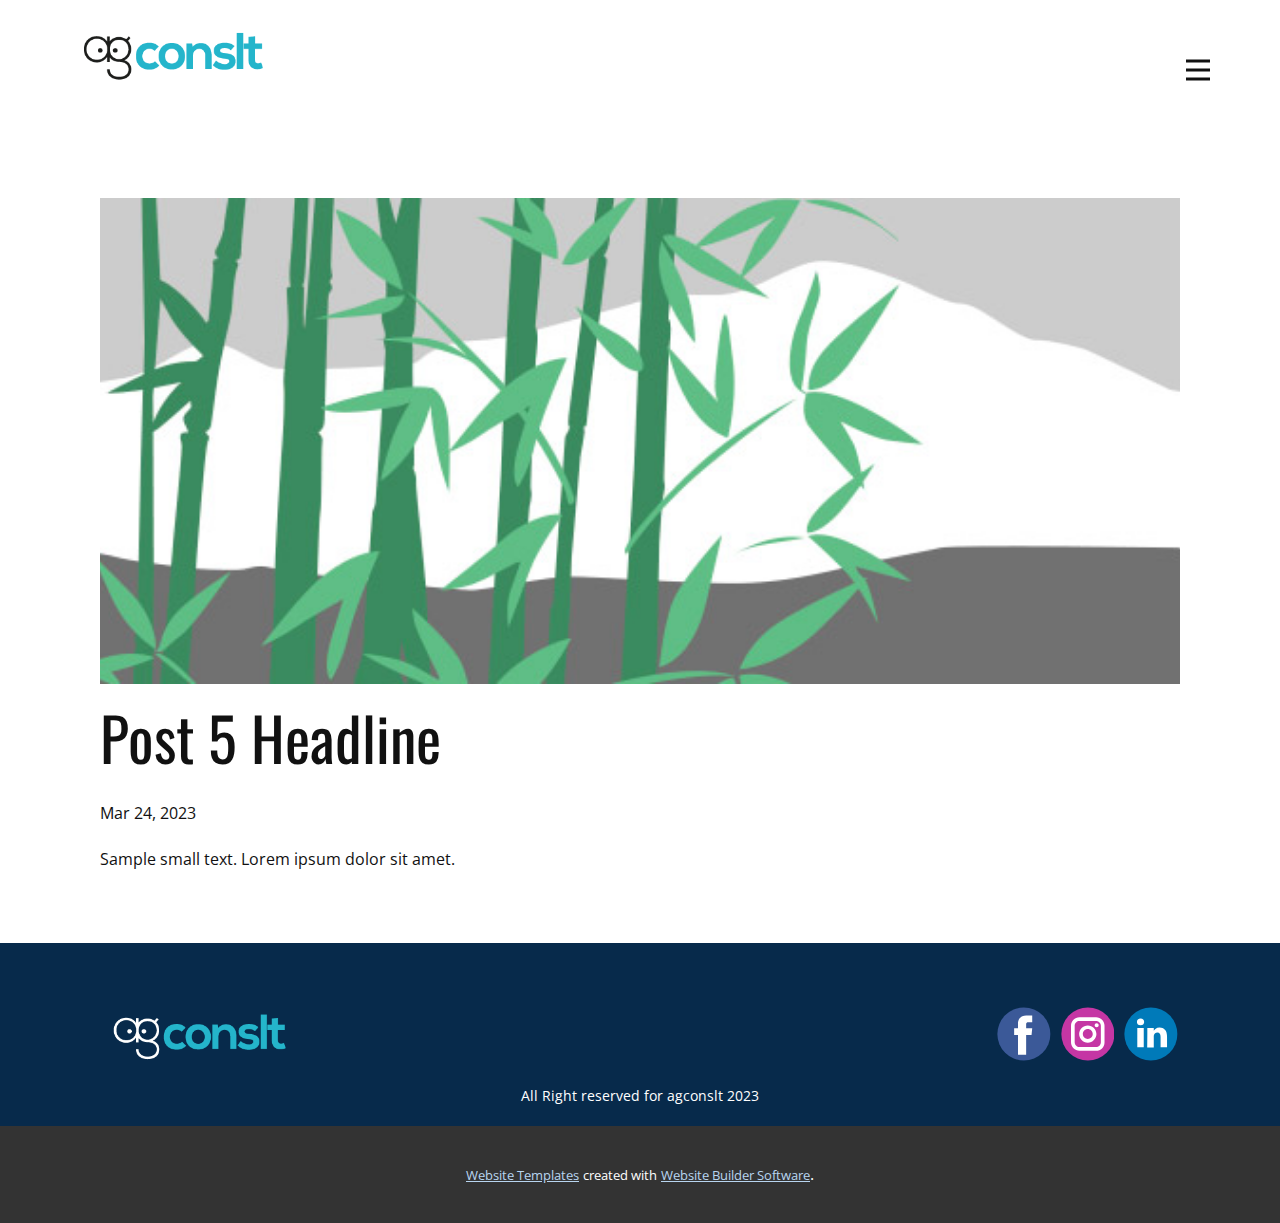
<file: blog/post-4.html>
<!DOCTYPE html>
<html style="font-size: 16px;" lang="en-EG"><head>
    <meta name="viewport" content="width=device-width, initial-scale=1.0">
    <meta charset="utf-8">
    <meta name="keywords" content="Post 1 Headline">
    <meta name="description" content="A senior marketer form Cairo, Egypt. I help small and medium-sized businesses grow faster using innovative marketing strategy tactics, brand development and digital marketing techniques.">
    <title>Post 5 Headline</title>
    <link rel="stylesheet" href="../nicepage.css" media="screen">
<link rel="stylesheet" href="../Post-Template.css" media="screen">
    <script class="u-script" type="text/javascript" src="../jquery.js" defer=""></script>
    <script class="u-script" type="text/javascript" src="../nicepage.js" defer=""></script>
    <meta name="generator" content="Nicepage 5.7.9, nicepage.com">
    <link rel="icon" href="../images/favicon.png">
    <link id="u-theme-google-font" rel="stylesheet" href="https://fonts.googleapis.com/css?family=Oswald:200,300,400,500,600,700|Open+Sans:300,300i,400,400i,500,500i,600,600i,700,700i,800,800i">
    
    
    <script type="application/ld+json">{
		"@context": "http://schema.org",
		"@type": "Organization",
		"name": "Site1",
		"logo": "images/Lb.png",
		"sameAs": [
				"https://www.facebook.com/Mktg.Guru",
				"https://instagram.com/agconslt",
				"https://www.linkedin.com/in/ayman-m/"
		]
}</script>
    <meta name="theme-color" content="#1e4870">
  <meta name="title" content="Do you need help with your marketing problemes?"><meta http-equiv="Content-Type" content="text/html; charset=utf-8"><meta name="language" content="English"><meta name="revisit-after" content="5 days"><meta data-intl-tel-input-cdn-path="intlTelInput/"></head>
  <body class="u-body u-xl-mode" data-lang="en"><header class="u-clearfix u-header u-header" id="sec-86d3"><div class="u-clearfix u-sheet u-valign-middle u-sheet-1">
        <a href="https://nicepage.com" class="u-image u-logo u-image-1" data-image-width="316" data-image-height="101">
          <img src="../images/Lb.png" class="u-logo-image u-logo-image-1">
        </a>
        <nav class="u-menu u-menu-hamburger u-offcanvas u-menu-1" data-responsive-from="XL">
          <div class="menu-collapse" style="font-size: 1rem; letter-spacing: 0px;">
            <a class="u-button-style u-custom-left-right-menu-spacing u-custom-padding-bottom u-custom-text-hover-color u-custom-top-bottom-menu-spacing u-nav-link u-text-active-palette-1-base u-text-hover-palette-2-base" href="#">
              <svg class="u-svg-link" viewBox="0 0 24 24"><use xmlns:xlink="http://www.w3.org/1999/xlink" xlink:href="#menu-hamburger"></use></svg>
              <svg class="u-svg-content" version="1.1" id="menu-hamburger" viewBox="0 0 16 16" x="0px" y="0px" xmlns:xlink="http://www.w3.org/1999/xlink" xmlns="http://www.w3.org/2000/svg"><g><rect y="1" width="16" height="2"></rect><rect y="7" width="16" height="2"></rect><rect y="13" width="16" height="2"></rect>
</g></svg>
            </a>
          </div>
          <div class="u-nav-container">
            <ul class="u-nav u-unstyled u-nav-1"><li class="u-nav-item"><a class="u-button-style u-nav-link u-text-active-palette-1-base u-text-hover-palette-1-base" href="../Home.html" style="padding: 10px 20px;">Home</a>
</li><li class="u-nav-item"><a class="u-button-style u-nav-link u-text-active-palette-1-base u-text-hover-palette-1-base" href="../About.html" style="padding: 10px 20px;">About</a>
</li></ul>
          </div>
          <div class="u-nav-container-collapse">
            <div class="u-black u-container-style u-inner-container-layout u-opacity u-opacity-95 u-sidenav">
              <div class="u-inner-container-layout u-sidenav-overflow">
                <div class="u-menu-close"></div>
                <ul class="u-align-center u-nav u-popupmenu-items u-unstyled u-nav-2"><li class="u-nav-item"><a class="u-button-style u-nav-link" href="../Home.html">Home</a>
</li><li class="u-nav-item"><a class="u-button-style u-nav-link" href="../About.html">About</a>
</li></ul>
              </div>
            </div>
            <div class="u-black u-menu-overlay u-opacity u-opacity-70"></div>
          </div>
        </nav>
      </div></header>
    <section class="u-align-center u-clearfix u-section-1" id="sec-db1b">
      <div class="u-clearfix u-sheet u-valign-middle-md u-valign-middle-sm u-valign-middle-xs u-sheet-1"><!--post_details--><!--post_details_options_json--><!--{"source":""}--><!--/post_details_options_json--><!--blog_post-->
        <div class="u-container-style u-expanded-width u-post-details u-post-details-1">
          <div class="u-container-layout u-valign-middle u-container-layout-1"><!--blog_post_image-->
            <img alt="" class="u-blog-control u-expanded-width u-image u-image-default u-image-1" src="../images/68f64b9d.jpeg"><!--/blog_post_image--><!--blog_post_header-->
            <h2 class="u-blog-control u-text u-text-1">Post 5 Headline</h2><!--/blog_post_header--><!--blog_post_metadata-->
            <div class="u-blog-control u-metadata u-metadata-1"><!--blog_post_metadata_date-->
              <span class="u-meta-date u-meta-icon">Mar 24, 2023</span><!--/blog_post_metadata_date--><!--blog_post_metadata_category-->
              <!--/blog_post_metadata_category--><!--blog_post_metadata_comments-->
              <!--/blog_post_metadata_comments-->
            </div><!--/blog_post_metadata--><!--blog_post_content-->
            <div class="u-align-justify u-blog-control u-post-content u-text u-text-2 fr-view">
  Sample small text. Lorem ipsum dolor sit amet.
  </div><!--/blog_post_content-->
          </div>
        </div><!--/blog_post--><!--/post_details-->
      </div>
    </section>
    
    
    <footer class="u-align-center u-clearfix u-custom-color-3 u-footer u-footer" id="sec-f88c"><div class="u-clearfix u-sheet u-sheet-1">
        <div class="u-social-icons u-spacing-10 u-social-icons-1">
          <a class="u-social-url" title="facebook" target="_blank" href="https://www.facebook.com/Mktg.Guru"><span class="u-icon u-social-facebook u-social-icon u-icon-1"><svg class="u-svg-link" preserveAspectRatio="xMidYMin slice" viewBox="0 0 112 112" style=""><use xmlns:xlink="http://www.w3.org/1999/xlink" xlink:href="#svg-63a1"></use></svg><svg class="u-svg-content" viewBox="0 0 112 112" x="0" y="0" id="svg-63a1"><circle fill="currentColor" cx="56.1" cy="56.1" r="55"></circle><path fill="#FFFFFF" d="M73.5,31.6h-9.1c-1.4,0-3.6,0.8-3.6,3.9v8.5h12.6L72,58.3H60.8v40.8H43.9V58.3h-8V43.9h8v-9.2
c0-6.7,3.1-17,17-17h12.5v13.9H73.5z"></path></svg></span>
          </a>
          <a class="u-social-url" title="instagram" target="_blank" href="https://instagram.com/agconslt"><span class="u-icon u-social-icon u-social-instagram u-icon-2"><svg class="u-svg-link" preserveAspectRatio="xMidYMin slice" viewBox="0 0 112 112" style=""><use xmlns:xlink="http://www.w3.org/1999/xlink" xlink:href="#svg-700a"></use></svg><svg class="u-svg-content" viewBox="0 0 112 112" x="0" y="0" id="svg-700a"><circle fill="currentColor" cx="56.1" cy="56.1" r="55"></circle><path fill="#FFFFFF" d="M55.9,38.2c-9.9,0-17.9,8-17.9,17.9C38,66,46,74,55.9,74c9.9,0,17.9-8,17.9-17.9C73.8,46.2,65.8,38.2,55.9,38.2
z M55.9,66.4c-5.7,0-10.3-4.6-10.3-10.3c-0.1-5.7,4.6-10.3,10.3-10.3c5.7,0,10.3,4.6,10.3,10.3C66.2,61.8,61.6,66.4,55.9,66.4z"></path><path fill="#FFFFFF" d="M74.3,33.5c-2.3,0-4.2,1.9-4.2,4.2s1.9,4.2,4.2,4.2s4.2-1.9,4.2-4.2S76.6,33.5,74.3,33.5z"></path><path fill="#FFFFFF" d="M73.1,21.3H38.6c-9.7,0-17.5,7.9-17.5,17.5v34.5c0,9.7,7.9,17.6,17.5,17.6h34.5c9.7,0,17.5-7.9,17.5-17.5V38.8
C90.6,29.1,82.7,21.3,73.1,21.3z M83,73.3c0,5.5-4.5,9.9-9.9,9.9H38.6c-5.5,0-9.9-4.5-9.9-9.9V38.8c0-5.5,4.5-9.9,9.9-9.9h34.5
c5.5,0,9.9,4.5,9.9,9.9V73.3z"></path></svg></span>
          </a>
          <a class="u-social-url" target="_blank" data-type="LinkedIn" title="linkedin" href="https://www.linkedin.com/in/ayman-m/"><span class="u-icon u-social-icon u-social-linkedin u-icon-3"><svg class="u-svg-link" preserveAspectRatio="xMidYMin slice" viewBox="0 0 112 112" style=""><use xmlns:xlink="http://www.w3.org/1999/xlink" xlink:href="#svg-6e1f"></use></svg><svg class="u-svg-content" viewBox="0 0 112 112" x="0" y="0" id="svg-6e1f"><circle fill="currentColor" cx="56.1" cy="56.1" r="55"></circle><path fill="#FFFFFF" d="M41.3,83.7H27.9V43.4h13.4V83.7z M34.6,37.9L34.6,37.9c-4.6,0-7.5-3.1-7.5-7c0-4,3-7,7.6-7s7.4,3,7.5,7
      C42.2,34.8,39.2,37.9,34.6,37.9z M89.6,83.7H76.2V62.2c0-5.4-1.9-9.1-6.8-9.1c-3.7,0-5.9,2.5-6.9,4.9c-0.4,0.9-0.4,2.1-0.4,3.3v22.5
      H48.7c0,0,0.2-36.5,0-40.3h13.4v5.7c1.8-2.7,5-6.7,12.1-6.7c8.8,0,15.4,5.8,15.4,18.1V83.7z"></path></svg></span>
          </a>
        </div>
        <a href="https://nicepage.com/k/clothing-store-website-templates" class="u-image u-logo u-image-1" data-image-width="316" data-image-height="101" title="www.agconslt.com">
          <img src="../images/Lw.png" class="u-logo-image u-logo-image-1">
        </a>
        <p class="u-small-text u-text u-text-variant u-text-1">All Right reserved for agconslt 2023</p>
      </div></footer>
    <section class="u-backlink u-clearfix u-grey-80">
      <a class="u-link" href="https://nicepage.com/website-templates" target="_blank">
        <span>Website Templates</span>
      </a>
      <p class="u-text">
        <span>created with</span>
      </p>
      <a class="u-link" href="" target="_blank">
        <span>Website Builder Software</span>
      </a>. 
    </section>
  
</body></html>
</file>
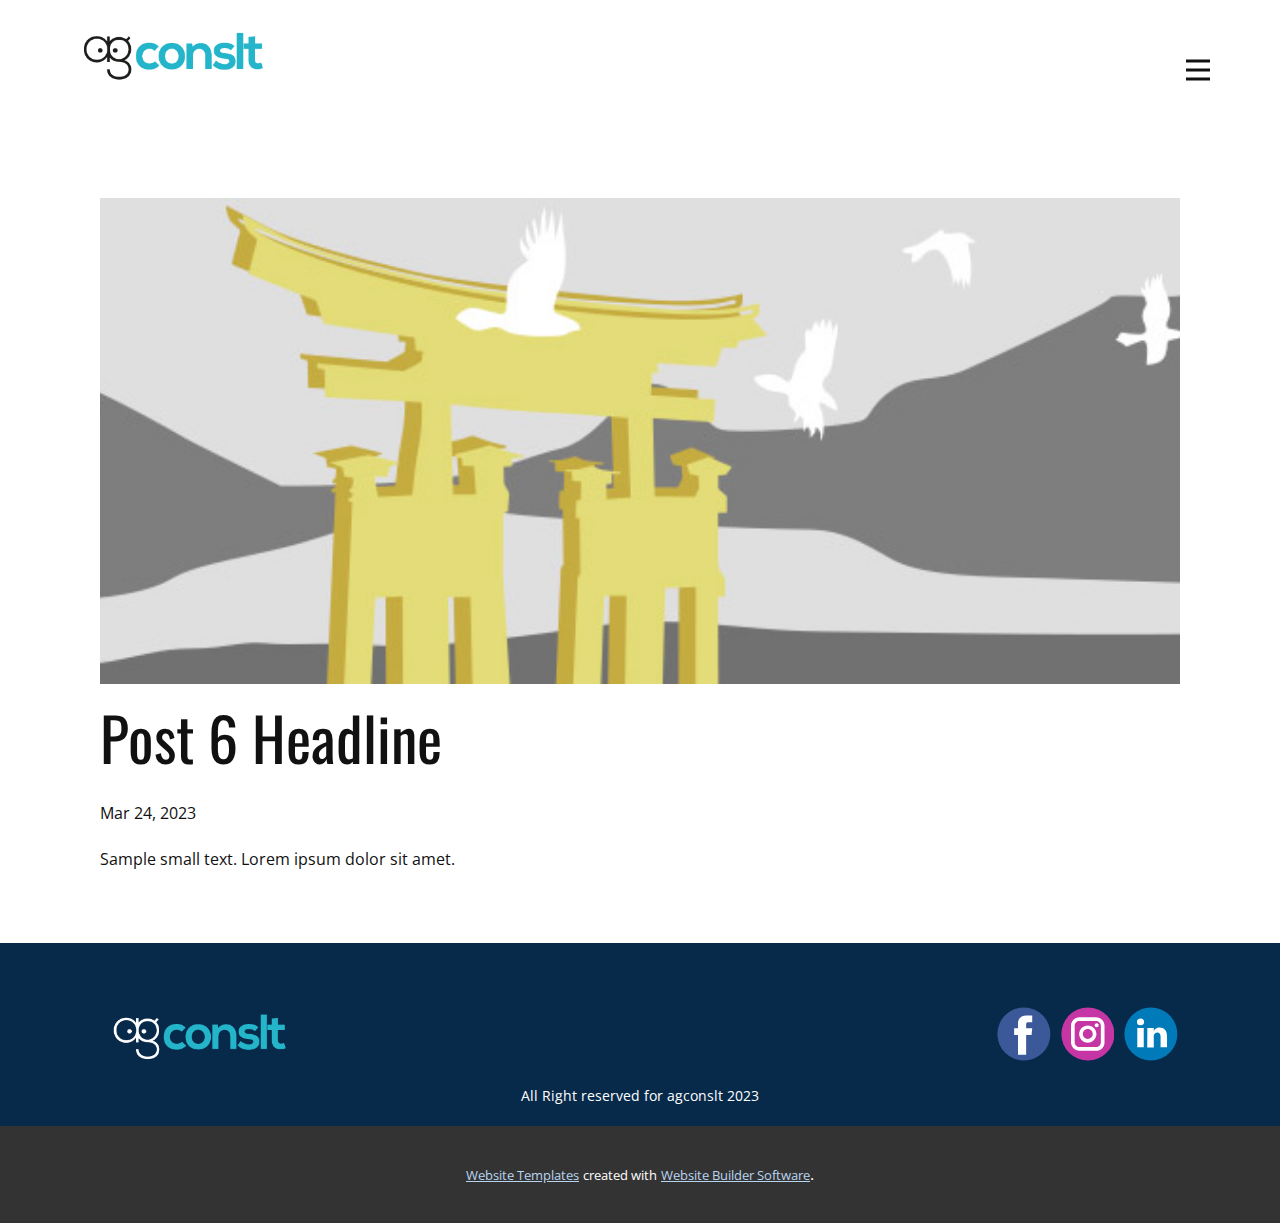
<file: blog/post-5.html>
<!DOCTYPE html>
<html style="font-size: 16px;" lang="en-EG"><head>
    <meta name="viewport" content="width=device-width, initial-scale=1.0">
    <meta charset="utf-8">
    <meta name="keywords" content="Post 1 Headline">
    <meta name="description" content="A senior marketer form Cairo, Egypt. I help small and medium-sized businesses grow faster using innovative marketing strategy tactics, brand development and digital marketing techniques.">
    <title>Post 6 Headline</title>
    <link rel="stylesheet" href="../nicepage.css" media="screen">
<link rel="stylesheet" href="../Post-Template.css" media="screen">
    <script class="u-script" type="text/javascript" src="../jquery.js" defer=""></script>
    <script class="u-script" type="text/javascript" src="../nicepage.js" defer=""></script>
    <meta name="generator" content="Nicepage 5.7.9, nicepage.com">
    <link rel="icon" href="../images/favicon.png">
    <link id="u-theme-google-font" rel="stylesheet" href="https://fonts.googleapis.com/css?family=Oswald:200,300,400,500,600,700|Open+Sans:300,300i,400,400i,500,500i,600,600i,700,700i,800,800i">
    
    
    <script type="application/ld+json">{
		"@context": "http://schema.org",
		"@type": "Organization",
		"name": "Site1",
		"logo": "images/Lb.png",
		"sameAs": [
				"https://www.facebook.com/Mktg.Guru",
				"https://instagram.com/agconslt",
				"https://www.linkedin.com/in/ayman-m/"
		]
}</script>
    <meta name="theme-color" content="#1e4870">
  <meta name="title" content="Do you need help with your marketing problemes?"><meta http-equiv="Content-Type" content="text/html; charset=utf-8"><meta name="language" content="English"><meta name="revisit-after" content="5 days"><meta data-intl-tel-input-cdn-path="intlTelInput/"></head>
  <body class="u-body u-xl-mode" data-lang="en"><header class="u-clearfix u-header u-header" id="sec-86d3"><div class="u-clearfix u-sheet u-valign-middle u-sheet-1">
        <a href="https://nicepage.com" class="u-image u-logo u-image-1" data-image-width="316" data-image-height="101">
          <img src="../images/Lb.png" class="u-logo-image u-logo-image-1">
        </a>
        <nav class="u-menu u-menu-hamburger u-offcanvas u-menu-1" data-responsive-from="XL">
          <div class="menu-collapse" style="font-size: 1rem; letter-spacing: 0px;">
            <a class="u-button-style u-custom-left-right-menu-spacing u-custom-padding-bottom u-custom-text-hover-color u-custom-top-bottom-menu-spacing u-nav-link u-text-active-palette-1-base u-text-hover-palette-2-base" href="#">
              <svg class="u-svg-link" viewBox="0 0 24 24"><use xmlns:xlink="http://www.w3.org/1999/xlink" xlink:href="#menu-hamburger"></use></svg>
              <svg class="u-svg-content" version="1.1" id="menu-hamburger" viewBox="0 0 16 16" x="0px" y="0px" xmlns:xlink="http://www.w3.org/1999/xlink" xmlns="http://www.w3.org/2000/svg"><g><rect y="1" width="16" height="2"></rect><rect y="7" width="16" height="2"></rect><rect y="13" width="16" height="2"></rect>
</g></svg>
            </a>
          </div>
          <div class="u-nav-container">
            <ul class="u-nav u-unstyled u-nav-1"><li class="u-nav-item"><a class="u-button-style u-nav-link u-text-active-palette-1-base u-text-hover-palette-1-base" href="../Home.html" style="padding: 10px 20px;">Home</a>
</li><li class="u-nav-item"><a class="u-button-style u-nav-link u-text-active-palette-1-base u-text-hover-palette-1-base" href="../About.html" style="padding: 10px 20px;">About</a>
</li></ul>
          </div>
          <div class="u-nav-container-collapse">
            <div class="u-black u-container-style u-inner-container-layout u-opacity u-opacity-95 u-sidenav">
              <div class="u-inner-container-layout u-sidenav-overflow">
                <div class="u-menu-close"></div>
                <ul class="u-align-center u-nav u-popupmenu-items u-unstyled u-nav-2"><li class="u-nav-item"><a class="u-button-style u-nav-link" href="../Home.html">Home</a>
</li><li class="u-nav-item"><a class="u-button-style u-nav-link" href="../About.html">About</a>
</li></ul>
              </div>
            </div>
            <div class="u-black u-menu-overlay u-opacity u-opacity-70"></div>
          </div>
        </nav>
      </div></header>
    <section class="u-align-center u-clearfix u-section-1" id="sec-db1b">
      <div class="u-clearfix u-sheet u-valign-middle-md u-valign-middle-sm u-valign-middle-xs u-sheet-1"><!--post_details--><!--post_details_options_json--><!--{"source":""}--><!--/post_details_options_json--><!--blog_post-->
        <div class="u-container-style u-expanded-width u-post-details u-post-details-1">
          <div class="u-container-layout u-valign-middle u-container-layout-1"><!--blog_post_image-->
            <img alt="" class="u-blog-control u-expanded-width u-image u-image-default u-image-1" src="../images/8ad73f3c.jpeg"><!--/blog_post_image--><!--blog_post_header-->
            <h2 class="u-blog-control u-text u-text-1">Post 6 Headline</h2><!--/blog_post_header--><!--blog_post_metadata-->
            <div class="u-blog-control u-metadata u-metadata-1"><!--blog_post_metadata_date-->
              <span class="u-meta-date u-meta-icon">Mar 24, 2023</span><!--/blog_post_metadata_date--><!--blog_post_metadata_category-->
              <!--/blog_post_metadata_category--><!--blog_post_metadata_comments-->
              <!--/blog_post_metadata_comments-->
            </div><!--/blog_post_metadata--><!--blog_post_content-->
            <div class="u-align-justify u-blog-control u-post-content u-text u-text-2 fr-view">
  Sample small text. Lorem ipsum dolor sit amet.
  </div><!--/blog_post_content-->
          </div>
        </div><!--/blog_post--><!--/post_details-->
      </div>
    </section>
    
    
    <footer class="u-align-center u-clearfix u-custom-color-3 u-footer u-footer" id="sec-f88c"><div class="u-clearfix u-sheet u-sheet-1">
        <div class="u-social-icons u-spacing-10 u-social-icons-1">
          <a class="u-social-url" title="facebook" target="_blank" href="https://www.facebook.com/Mktg.Guru"><span class="u-icon u-social-facebook u-social-icon u-icon-1"><svg class="u-svg-link" preserveAspectRatio="xMidYMin slice" viewBox="0 0 112 112" style=""><use xmlns:xlink="http://www.w3.org/1999/xlink" xlink:href="#svg-63a1"></use></svg><svg class="u-svg-content" viewBox="0 0 112 112" x="0" y="0" id="svg-63a1"><circle fill="currentColor" cx="56.1" cy="56.1" r="55"></circle><path fill="#FFFFFF" d="M73.5,31.6h-9.1c-1.4,0-3.6,0.8-3.6,3.9v8.5h12.6L72,58.3H60.8v40.8H43.9V58.3h-8V43.9h8v-9.2
c0-6.7,3.1-17,17-17h12.5v13.9H73.5z"></path></svg></span>
          </a>
          <a class="u-social-url" title="instagram" target="_blank" href="https://instagram.com/agconslt"><span class="u-icon u-social-icon u-social-instagram u-icon-2"><svg class="u-svg-link" preserveAspectRatio="xMidYMin slice" viewBox="0 0 112 112" style=""><use xmlns:xlink="http://www.w3.org/1999/xlink" xlink:href="#svg-700a"></use></svg><svg class="u-svg-content" viewBox="0 0 112 112" x="0" y="0" id="svg-700a"><circle fill="currentColor" cx="56.1" cy="56.1" r="55"></circle><path fill="#FFFFFF" d="M55.9,38.2c-9.9,0-17.9,8-17.9,17.9C38,66,46,74,55.9,74c9.9,0,17.9-8,17.9-17.9C73.8,46.2,65.8,38.2,55.9,38.2
z M55.9,66.4c-5.7,0-10.3-4.6-10.3-10.3c-0.1-5.7,4.6-10.3,10.3-10.3c5.7,0,10.3,4.6,10.3,10.3C66.2,61.8,61.6,66.4,55.9,66.4z"></path><path fill="#FFFFFF" d="M74.3,33.5c-2.3,0-4.2,1.9-4.2,4.2s1.9,4.2,4.2,4.2s4.2-1.9,4.2-4.2S76.6,33.5,74.3,33.5z"></path><path fill="#FFFFFF" d="M73.1,21.3H38.6c-9.7,0-17.5,7.9-17.5,17.5v34.5c0,9.7,7.9,17.6,17.5,17.6h34.5c9.7,0,17.5-7.9,17.5-17.5V38.8
C90.6,29.1,82.7,21.3,73.1,21.3z M83,73.3c0,5.5-4.5,9.9-9.9,9.9H38.6c-5.5,0-9.9-4.5-9.9-9.9V38.8c0-5.5,4.5-9.9,9.9-9.9h34.5
c5.5,0,9.9,4.5,9.9,9.9V73.3z"></path></svg></span>
          </a>
          <a class="u-social-url" target="_blank" data-type="LinkedIn" title="linkedin" href="https://www.linkedin.com/in/ayman-m/"><span class="u-icon u-social-icon u-social-linkedin u-icon-3"><svg class="u-svg-link" preserveAspectRatio="xMidYMin slice" viewBox="0 0 112 112" style=""><use xmlns:xlink="http://www.w3.org/1999/xlink" xlink:href="#svg-6e1f"></use></svg><svg class="u-svg-content" viewBox="0 0 112 112" x="0" y="0" id="svg-6e1f"><circle fill="currentColor" cx="56.1" cy="56.1" r="55"></circle><path fill="#FFFFFF" d="M41.3,83.7H27.9V43.4h13.4V83.7z M34.6,37.9L34.6,37.9c-4.6,0-7.5-3.1-7.5-7c0-4,3-7,7.6-7s7.4,3,7.5,7
      C42.2,34.8,39.2,37.9,34.6,37.9z M89.6,83.7H76.2V62.2c0-5.4-1.9-9.1-6.8-9.1c-3.7,0-5.9,2.5-6.9,4.9c-0.4,0.9-0.4,2.1-0.4,3.3v22.5
      H48.7c0,0,0.2-36.5,0-40.3h13.4v5.7c1.8-2.7,5-6.7,12.1-6.7c8.8,0,15.4,5.8,15.4,18.1V83.7z"></path></svg></span>
          </a>
        </div>
        <a href="https://nicepage.com/k/clothing-store-website-templates" class="u-image u-logo u-image-1" data-image-width="316" data-image-height="101" title="www.agconslt.com">
          <img src="../images/Lw.png" class="u-logo-image u-logo-image-1">
        </a>
        <p class="u-small-text u-text u-text-variant u-text-1">All Right reserved for agconslt 2023</p>
      </div></footer>
    <section class="u-backlink u-clearfix u-grey-80">
      <a class="u-link" href="https://nicepage.com/website-templates" target="_blank">
        <span>Website Templates</span>
      </a>
      <p class="u-text">
        <span>created with</span>
      </p>
      <a class="u-link" href="" target="_blank">
        <span>Website Builder Software</span>
      </a>. 
    </section>
  
</body></html>
</file>
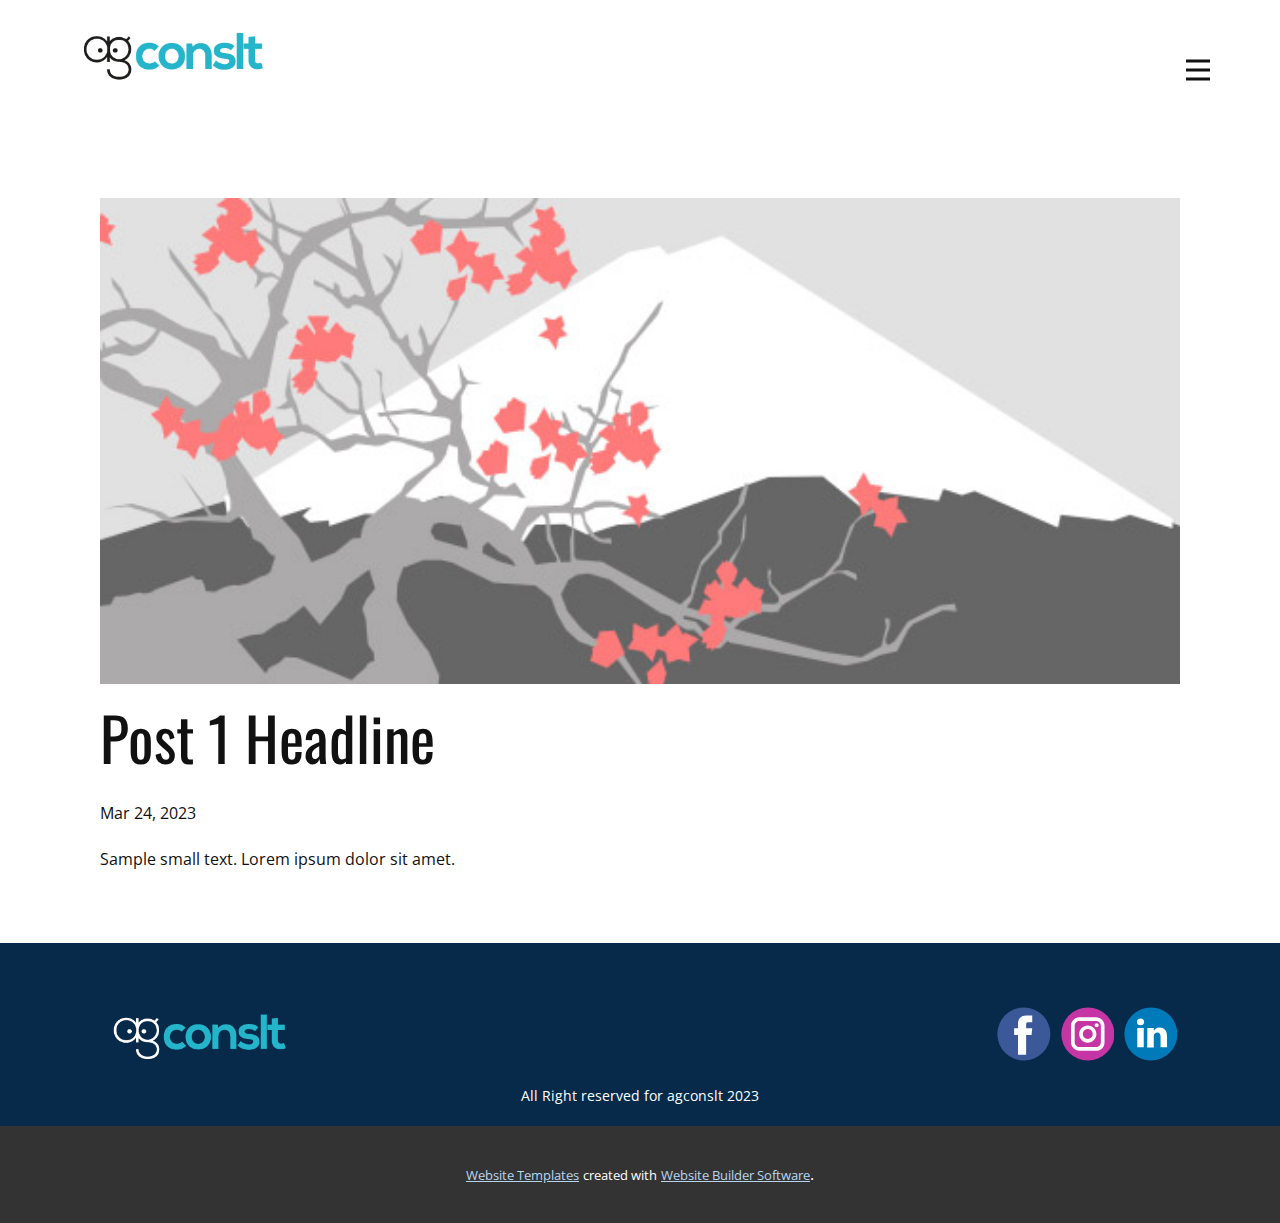
<file: blog/post.html>
<!DOCTYPE html>
<html style="font-size: 16px;" lang="en-EG"><head>
    <meta name="viewport" content="width=device-width, initial-scale=1.0">
    <meta charset="utf-8">
    <meta name="keywords" content="Post 1 Headline">
    <meta name="description" content="A senior marketer form Cairo, Egypt. I help small and medium-sized businesses grow faster using innovative marketing strategy tactics, brand development and digital marketing techniques.">
    <title>Post 1 Headline</title>
    <link rel="stylesheet" href="../nicepage.css" media="screen">
<link rel="stylesheet" href="../Post-Template.css" media="screen">
    <script class="u-script" type="text/javascript" src="../jquery.js" defer=""></script>
    <script class="u-script" type="text/javascript" src="../nicepage.js" defer=""></script>
    <meta name="generator" content="Nicepage 5.7.9, nicepage.com">
    <link rel="icon" href="../images/favicon.png">
    <link id="u-theme-google-font" rel="stylesheet" href="https://fonts.googleapis.com/css?family=Oswald:200,300,400,500,600,700|Open+Sans:300,300i,400,400i,500,500i,600,600i,700,700i,800,800i">
    
    
    <script type="application/ld+json">{
		"@context": "http://schema.org",
		"@type": "Organization",
		"name": "Site1",
		"logo": "images/Lb.png",
		"sameAs": [
				"https://www.facebook.com/Mktg.Guru",
				"https://instagram.com/agconslt",
				"https://www.linkedin.com/in/ayman-m/"
		]
}</script>
    <meta name="theme-color" content="#1e4870">
  <meta name="title" content="Do you need help with your marketing problemes?"><meta http-equiv="Content-Type" content="text/html; charset=utf-8"><meta name="language" content="English"><meta name="revisit-after" content="5 days"><meta data-intl-tel-input-cdn-path="intlTelInput/"></head>
  <body class="u-body u-xl-mode" data-lang="en"><header class="u-clearfix u-header u-header" id="sec-86d3"><div class="u-clearfix u-sheet u-valign-middle u-sheet-1">
        <a href="https://nicepage.com" class="u-image u-logo u-image-1" data-image-width="316" data-image-height="101">
          <img src="../images/Lb.png" class="u-logo-image u-logo-image-1">
        </a>
        <nav class="u-menu u-menu-hamburger u-offcanvas u-menu-1" data-responsive-from="XL">
          <div class="menu-collapse" style="font-size: 1rem; letter-spacing: 0px;">
            <a class="u-button-style u-custom-left-right-menu-spacing u-custom-padding-bottom u-custom-text-hover-color u-custom-top-bottom-menu-spacing u-nav-link u-text-active-palette-1-base u-text-hover-palette-2-base" href="#">
              <svg class="u-svg-link" viewBox="0 0 24 24"><use xmlns:xlink="http://www.w3.org/1999/xlink" xlink:href="#menu-hamburger"></use></svg>
              <svg class="u-svg-content" version="1.1" id="menu-hamburger" viewBox="0 0 16 16" x="0px" y="0px" xmlns:xlink="http://www.w3.org/1999/xlink" xmlns="http://www.w3.org/2000/svg"><g><rect y="1" width="16" height="2"></rect><rect y="7" width="16" height="2"></rect><rect y="13" width="16" height="2"></rect>
</g></svg>
            </a>
          </div>
          <div class="u-nav-container">
            <ul class="u-nav u-unstyled u-nav-1"><li class="u-nav-item"><a class="u-button-style u-nav-link u-text-active-palette-1-base u-text-hover-palette-1-base" href="../Home.html" style="padding: 10px 20px;">Home</a>
</li><li class="u-nav-item"><a class="u-button-style u-nav-link u-text-active-palette-1-base u-text-hover-palette-1-base" href="../About.html" style="padding: 10px 20px;">About</a>
</li></ul>
          </div>
          <div class="u-nav-container-collapse">
            <div class="u-black u-container-style u-inner-container-layout u-opacity u-opacity-95 u-sidenav">
              <div class="u-inner-container-layout u-sidenav-overflow">
                <div class="u-menu-close"></div>
                <ul class="u-align-center u-nav u-popupmenu-items u-unstyled u-nav-2"><li class="u-nav-item"><a class="u-button-style u-nav-link" href="../Home.html">Home</a>
</li><li class="u-nav-item"><a class="u-button-style u-nav-link" href="../About.html">About</a>
</li></ul>
              </div>
            </div>
            <div class="u-black u-menu-overlay u-opacity u-opacity-70"></div>
          </div>
        </nav>
      </div></header>
    <section class="u-align-center u-clearfix u-section-1" id="sec-db1b">
      <div class="u-clearfix u-sheet u-valign-middle-md u-valign-middle-sm u-valign-middle-xs u-sheet-1"><!--post_details--><!--post_details_options_json--><!--{"source":""}--><!--/post_details_options_json--><!--blog_post-->
        <div class="u-container-style u-expanded-width u-post-details u-post-details-1">
          <div class="u-container-layout u-valign-middle u-container-layout-1"><!--blog_post_image-->
            <img alt="" class="u-blog-control u-expanded-width u-image u-image-default u-image-1" src="../images/0fd3416c.jpeg"><!--/blog_post_image--><!--blog_post_header-->
            <h2 class="u-blog-control u-text u-text-1">Post 1 Headline</h2><!--/blog_post_header--><!--blog_post_metadata-->
            <div class="u-blog-control u-metadata u-metadata-1"><!--blog_post_metadata_date-->
              <span class="u-meta-date u-meta-icon">Mar 24, 2023</span><!--/blog_post_metadata_date--><!--blog_post_metadata_category-->
              <!--/blog_post_metadata_category--><!--blog_post_metadata_comments-->
              <!--/blog_post_metadata_comments-->
            </div><!--/blog_post_metadata--><!--blog_post_content-->
            <div class="u-align-justify u-blog-control u-post-content u-text u-text-2 fr-view">
  Sample small text. Lorem ipsum dolor sit amet.
  </div><!--/blog_post_content-->
          </div>
        </div><!--/blog_post--><!--/post_details-->
      </div>
    </section>
    
    
    <footer class="u-align-center u-clearfix u-custom-color-3 u-footer u-footer" id="sec-f88c"><div class="u-clearfix u-sheet u-sheet-1">
        <div class="u-social-icons u-spacing-10 u-social-icons-1">
          <a class="u-social-url" title="facebook" target="_blank" href="https://www.facebook.com/Mktg.Guru"><span class="u-icon u-social-facebook u-social-icon u-icon-1"><svg class="u-svg-link" preserveAspectRatio="xMidYMin slice" viewBox="0 0 112 112" style=""><use xmlns:xlink="http://www.w3.org/1999/xlink" xlink:href="#svg-63a1"></use></svg><svg class="u-svg-content" viewBox="0 0 112 112" x="0" y="0" id="svg-63a1"><circle fill="currentColor" cx="56.1" cy="56.1" r="55"></circle><path fill="#FFFFFF" d="M73.5,31.6h-9.1c-1.4,0-3.6,0.8-3.6,3.9v8.5h12.6L72,58.3H60.8v40.8H43.9V58.3h-8V43.9h8v-9.2
c0-6.7,3.1-17,17-17h12.5v13.9H73.5z"></path></svg></span>
          </a>
          <a class="u-social-url" title="instagram" target="_blank" href="https://instagram.com/agconslt"><span class="u-icon u-social-icon u-social-instagram u-icon-2"><svg class="u-svg-link" preserveAspectRatio="xMidYMin slice" viewBox="0 0 112 112" style=""><use xmlns:xlink="http://www.w3.org/1999/xlink" xlink:href="#svg-700a"></use></svg><svg class="u-svg-content" viewBox="0 0 112 112" x="0" y="0" id="svg-700a"><circle fill="currentColor" cx="56.1" cy="56.1" r="55"></circle><path fill="#FFFFFF" d="M55.9,38.2c-9.9,0-17.9,8-17.9,17.9C38,66,46,74,55.9,74c9.9,0,17.9-8,17.9-17.9C73.8,46.2,65.8,38.2,55.9,38.2
z M55.9,66.4c-5.7,0-10.3-4.6-10.3-10.3c-0.1-5.7,4.6-10.3,10.3-10.3c5.7,0,10.3,4.6,10.3,10.3C66.2,61.8,61.6,66.4,55.9,66.4z"></path><path fill="#FFFFFF" d="M74.3,33.5c-2.3,0-4.2,1.9-4.2,4.2s1.9,4.2,4.2,4.2s4.2-1.9,4.2-4.2S76.6,33.5,74.3,33.5z"></path><path fill="#FFFFFF" d="M73.1,21.3H38.6c-9.7,0-17.5,7.9-17.5,17.5v34.5c0,9.7,7.9,17.6,17.5,17.6h34.5c9.7,0,17.5-7.9,17.5-17.5V38.8
C90.6,29.1,82.7,21.3,73.1,21.3z M83,73.3c0,5.5-4.5,9.9-9.9,9.9H38.6c-5.5,0-9.9-4.5-9.9-9.9V38.8c0-5.5,4.5-9.9,9.9-9.9h34.5
c5.5,0,9.9,4.5,9.9,9.9V73.3z"></path></svg></span>
          </a>
          <a class="u-social-url" target="_blank" data-type="LinkedIn" title="linkedin" href="https://www.linkedin.com/in/ayman-m/"><span class="u-icon u-social-icon u-social-linkedin u-icon-3"><svg class="u-svg-link" preserveAspectRatio="xMidYMin slice" viewBox="0 0 112 112" style=""><use xmlns:xlink="http://www.w3.org/1999/xlink" xlink:href="#svg-6e1f"></use></svg><svg class="u-svg-content" viewBox="0 0 112 112" x="0" y="0" id="svg-6e1f"><circle fill="currentColor" cx="56.1" cy="56.1" r="55"></circle><path fill="#FFFFFF" d="M41.3,83.7H27.9V43.4h13.4V83.7z M34.6,37.9L34.6,37.9c-4.6,0-7.5-3.1-7.5-7c0-4,3-7,7.6-7s7.4,3,7.5,7
      C42.2,34.8,39.2,37.9,34.6,37.9z M89.6,83.7H76.2V62.2c0-5.4-1.9-9.1-6.8-9.1c-3.7,0-5.9,2.5-6.9,4.9c-0.4,0.9-0.4,2.1-0.4,3.3v22.5
      H48.7c0,0,0.2-36.5,0-40.3h13.4v5.7c1.8-2.7,5-6.7,12.1-6.7c8.8,0,15.4,5.8,15.4,18.1V83.7z"></path></svg></span>
          </a>
        </div>
        <a href="https://nicepage.com/k/clothing-store-website-templates" class="u-image u-logo u-image-1" data-image-width="316" data-image-height="101" title="www.agconslt.com">
          <img src="../images/Lw.png" class="u-logo-image u-logo-image-1">
        </a>
        <p class="u-small-text u-text u-text-variant u-text-1">All Right reserved for agconslt 2023</p>
      </div></footer>
    <section class="u-backlink u-clearfix u-grey-80">
      <a class="u-link" href="https://nicepage.com/website-templates" target="_blank">
        <span>Website Templates</span>
      </a>
      <p class="u-text">
        <span>created with</span>
      </p>
      <a class="u-link" href="" target="_blank">
        <span>Website Builder Software</span>
      </a>. 
    </section>
  
</body></html>
</file>
<file: Home.css>
.u-section-1 {
  background-image: none;
  min-height: 872px;
}

.u-section-1 .u-image-1 {
  height: 680px;
  margin-top: 0;
  margin-bottom: 0;
}

.u-section-1 .u-group-1 {
  width: 506px;
  min-height: 522px;
  --animation-custom_in-scale: 1;
  --animation-custom_in-translate_x: 300px;
  --animation-custom_in-translate_y: 0px;
  height: auto;
  margin: -420px calc(((100% - 1140px) / 2)) 0 auto;
}

.u-section-1 .u-container-layout-1 {
  padding: 30px;
}

.u-section-1 .u-text-1 {
  --animation-custom_in-translate_x: 0px;
  --animation-custom_in-translate_y: 0px;
  --animation-custom_in-opacity: 0;
  --animation-custom_in-rotate: 0deg;
  --animation-custom_in-scale: 0.3;
  margin: 2px 0 0;
}

.u-section-1 .u-text-2 {
  --animation-custom_in-translate_x: -300px;
  --animation-custom_in-translate_y: 0px;
  --animation-custom_in-opacity: 0;
  --animation-custom_in-rotate: 0deg;
  --animation-custom_in-scale: 1;
  font-size: 1.5rem;
  margin: 32px auto 0 0;
}

.u-section-1 .u-btn-1 {
  letter-spacing: 3px;
  background-image: linear-gradient(#f11002, #a80808);
  text-transform: uppercase;
  --animation-custom_in-translate_x: -300px;
  --animation-custom_in-translate_y: 0px;
  --animation-custom_in-opacity: 0;
  --animation-custom_in-rotate: 0deg;
  --animation-custom_in-scale: 1;
  font-weight: 700;
  font-size: 1.875rem;
  margin: 20px auto 0 0;
  padding: 1px 24px;
}

.u-section-1 .u-list-1 {
  width: 614px;
  margin: -102px auto 20px calc(((100% - 1140px) / 2));
}

.u-section-1 .u-repeater-1 {
  min-height: 82px;
  grid-template-columns: 33.3333% 33.3333% 33.3333%;
  grid-gap: 0px 0px;
}

.u-section-1 .u-container-layout-2 {
  padding: 0 10px;
}

.u-section-1 .u-image-2 {
  width: 179px;
  height: 61px;
  margin: 12px 0 0 auto;
}

.u-section-1 .u-container-layout-3 {
  padding: 0 10px;
}

.u-section-1 .u-image-3 {
  width: 179px;
  height: 61px;
  margin: 12px 0 0 auto;
}

.u-section-1 .u-container-layout-4 {
  padding: 0 10px;
}

.u-section-1 .u-image-4 {
  width: 179px;
  height: 61px;
  margin: 12px 0 0 auto;
}

@media (max-width: 1199px) {
  .u-section-1 .u-image-1 {
    height: 613px;
  }

  .u-section-1 .u-group-1 {
    margin-top: -243px;
    margin-right: calc(((100% - 940px) / 2));
    height: auto;
  }

  .u-section-1 .u-btn-1 {
    border-style: solid;
  }

  .u-section-1 .u-list-1 {
    margin-bottom: 38px;
    margin-left: calc(((100% - 940px) / 2));
  }
}

@media (max-width: 991px) {
  .u-section-1 .u-image-1 {
    height: 523px;
  }

  .u-section-1 .u-group-1 {
    width: 470px;
    margin-top: -193px;
    margin-right: calc(((100% - 720px) / 2));
  }

  .u-section-1 .u-list-1 {
    margin-left: calc(((100% - 720px) / 2));
  }

  .u-section-1 .u-repeater-1 {
    min-height: 246px;
    grid-template-columns: 50% 50%;
  }
}

@media (max-width: 767px) {
  .u-section-1 .u-image-1 {
    height: 453px;
  }

  .u-section-1 .u-group-1 {
    margin-top: -123px;
    margin-right: calc(((100% - 540px) / 2));
  }

  .u-section-1 .u-container-layout-1 {
    padding-left: 20px;
    padding-right: 20px;
  }

  .u-section-1 .u-list-1 {
    width: 540px;
    margin-bottom: 58px;
    margin-left: calc(((100% - 540px) / 2));
  }

  .u-section-1 .u-repeater-1 {
    grid-template-columns: 100%;
  }
}

@media (max-width: 575px) {
   .u-section-1 {
    min-height: 1133px;
  }

  .u-section-1 .u-image-1 {
    height: 390px;
    object-position: 0% 50%;
  }

  .u-section-1 .u-group-1 {
    width: 340px;
    min-height: 369px;
    margin-top: -91px;
    margin-right: auto;
  }

  .u-section-1 .u-list-1 {
    width: 340px;
    margin-top: 9px;
    margin-left: auto;
    margin-bottom: 9px;
  }

  .u-section-1 .u-image-2 {
    margin-right: auto;
  }

  .u-section-1 .u-image-3 {
    margin-right: auto;
  }

  .u-section-1 .u-image-4 {
    margin-right: auto;
  }
} .u-section-2 {
  background-image: none;
}

.u-section-2 .u-sheet-1 {
  min-height: 920px;
}

.u-section-2 .u-text-1 {
  --animation-custom_in-translate_x: -300px;
  --animation-custom_in-translate_y: 0px;
  --animation-custom_in-opacity: 0;
  --animation-custom_in-rotate: 0deg;
  --animation-custom_in-scale: 1;
  font-size: 3.75rem;
  margin: 60px auto 0;
}

.u-section-2 .u-text-2 {
  --animation-custom_in-translate_x: -300px;
  --animation-custom_in-translate_y: 0px;
  --animation-custom_in-opacity: 0;
  --animation-custom_in-rotate: 0deg;
  --animation-custom_in-scale: 1;
  font-size: 1.25rem;
  width: 702px;
  margin: 38px auto 0;
}

.u-section-2 .u-text-3 {
  letter-spacing: 0px;
  --animation-custom_in-translate_x: -300px;
  --animation-custom_in-translate_y: 0px;
  --animation-custom_in-opacity: 0;
  --animation-custom_in-rotate: 0deg;
  --animation-custom_in-scale: 1;
  font-size: 1.875rem;
  margin: 22px 393px 0 416px;
}

.u-section-2 .u-list-1 {
  margin-top: 34px;
  margin-bottom: 60px;
}

.u-section-2 .u-repeater-1 {
  grid-template-columns: calc(33.3333% - 13.3333px) calc(33.3333% - 13.3333px) calc(33.3333% - 13.3333px);
  min-height: 462px;
  grid-gap: 20px 20px;
}

.u-section-2 .u-image-1 {
  background-image: linear-gradient(0deg, rgba(30,72,112,0.8), rgba(30,72,112,0.8)), url("images/dftg.jpg");
  background-position: 50% 50%;
}

.u-section-2 .u-container-layout-1 {
  padding: 40px 30px;
}

.u-section-2 .u-icon-1 {
  height: 118px;
  width: 118px;
  background-image: none;
  --animation-custom_in-translate_x: 0px;
  --animation-custom_in-translate_y: 0px;
  --animation-custom_in-opacity: 0;
  --animation-custom_in-rotate: 0deg;
  --animation-custom_in-scale: 0.3;
  margin: 0 auto 0 0;
  padding: 22px;
}

.u-section-2 .u-text-4 {
  text-transform: uppercase;
  letter-spacing: 3px;
  font-size: 1.875rem;
  font-weight: 700;
  --animation-custom_in-translate_x: 0px;
  --animation-custom_in-translate_y: 0px;
  --animation-custom_in-opacity: 0;
  --animation-custom_in-rotate: 0deg;
  --animation-custom_in-scale: 1;
  margin: 30px 0 0;
}

.u-section-2 .u-text-5 {
  font-size: 1.25rem;
  --animation-custom_in-translate_x: 0px;
  --animation-custom_in-translate_y: 0px;
  --animation-custom_in-opacity: 0;
  --animation-custom_in-rotate: 0deg;
  --animation-custom_in-scale: 1;
  margin: 22px 0 0;
}

.u-section-2 .u-image-2 {
  background-image: linear-gradient(0deg, rgba(30,72,112,0.8), rgba(30,72,112,0.8)), url("images/cropped-view-professional-serious-finance-manager-holding-calculator-hands-checking-company-month-s-profits_176420-7931.jpg");
  background-position: 50% 50%;
}

.u-section-2 .u-container-layout-2 {
  padding: 40px 30px;
}

.u-section-2 .u-icon-2 {
  height: 118px;
  width: 118px;
  background-image: none;
  --animation-custom_in-translate_x: 0px;
  --animation-custom_in-translate_y: 0px;
  --animation-custom_in-opacity: 0;
  --animation-custom_in-rotate: 0deg;
  --animation-custom_in-scale: 0.3;
  margin: 0 auto 0 0;
  padding: 22px;
}

.u-section-2 .u-text-6 {
  text-transform: uppercase;
  letter-spacing: 3px;
  font-size: 1.875rem;
  font-weight: 700;
  --animation-custom_in-translate_x: 0px;
  --animation-custom_in-translate_y: 0px;
  --animation-custom_in-opacity: 0;
  --animation-custom_in-rotate: 0deg;
  --animation-custom_in-scale: 1;
  margin: 30px 0 0;
}

.u-section-2 .u-text-7 {
  font-size: 1.25rem;
  --animation-custom_in-translate_x: 0px;
  --animation-custom_in-translate_y: 0px;
  --animation-custom_in-opacity: 0;
  --animation-custom_in-rotate: 0deg;
  --animation-custom_in-scale: 1;
  margin: 22px 0 0;
}

.u-section-2 .u-image-3 {
  background-image: linear-gradient(0deg, rgba(30,72,112,0.8), rgba(30,72,112,0.8)), url("images/derr-min.jpg");
  background-position: 100% 50%;
}

.u-section-2 .u-container-layout-3 {
  padding: 40px 30px;
}

.u-section-2 .u-icon-3 {
  height: 118px;
  width: 118px;
  background-image: none;
  --animation-custom_in-translate_x: 0px;
  --animation-custom_in-translate_y: 0px;
  --animation-custom_in-opacity: 0;
  --animation-custom_in-rotate: 0deg;
  --animation-custom_in-scale: 0.3;
  margin: 0 auto 0 0;
  padding: 22px;
}

.u-section-2 .u-text-8 {
  text-transform: uppercase;
  letter-spacing: 3px;
  font-size: 1.875rem;
  font-weight: 700;
  --animation-custom_in-translate_x: 0px;
  --animation-custom_in-translate_y: 0px;
  --animation-custom_in-opacity: 0;
  --animation-custom_in-rotate: 0deg;
  --animation-custom_in-scale: 1;
  margin: 30px 0 0;
}

.u-section-2 .u-text-9 {
  font-size: 1.25rem;
  --animation-custom_in-translate_x: 0px;
  --animation-custom_in-translate_y: 0px;
  --animation-custom_in-opacity: 0;
  --animation-custom_in-rotate: 0deg;
  --animation-custom_in-scale: 1;
  margin: 22px 0 0;
}

@media (max-width: 1199px) {
  .u-section-2 .u-sheet-1 {
    min-height: 808px;
  }

  .u-section-2 .u-text-2 {
    width: 639px;
  }

  .u-section-2 .u-text-3 {
    width: 219px;
    margin-left: 316px;
    margin-right: 293px;
  }

  .u-section-2 .u-repeater-1 {
    min-height: 378px;
  }

  .u-section-2 .u-container-layout-1 {
    padding-left: 20px;
    padding-right: 20px;
  }

  .u-section-2 .u-text-4 {
    font-size: 1.5rem;
  }

  .u-section-2 .u-text-5 {
    font-size: 1.125rem;
  }

  .u-section-2 .u-container-layout-2 {
    padding-left: 20px;
    padding-right: 20px;
  }

  .u-section-2 .u-text-6 {
    font-size: 1.5rem;
  }

  .u-section-2 .u-text-7 {
    font-size: 1.125rem;
  }

  .u-section-2 .u-container-layout-3 {
    padding-left: 20px;
    padding-right: 20px;
  }

  .u-section-2 .u-text-8 {
    font-size: 1.5rem;
  }

  .u-section-2 .u-text-9 {
    font-size: 1.125rem;
  }
}

@media (max-width: 991px) {
  .u-section-2 .u-sheet-1 {
    min-height: 1148px;
  }

  .u-section-2 .u-text-3 {
    margin-left: 206px;
    margin-right: 183px;
  }

  .u-section-2 .u-repeater-1 {
    grid-template-columns: calc(50% - 9.99997px) calc(50% - 9.99997px);
    min-height: 902px;
  }

  .u-section-2 .u-container-layout-1 {
    padding-top: 30px;
    padding-bottom: 30px;
  }

  .u-section-2 .u-text-4 {
    font-size: 1.875rem;
  }

  .u-section-2 .u-container-layout-2 {
    padding-top: 30px;
    padding-bottom: 30px;
  }

  .u-section-2 .u-text-6 {
    font-size: 1.875rem;
  }

  .u-section-2 .u-container-layout-3 {
    padding-top: 30px;
    padding-bottom: 30px;
  }

  .u-section-2 .u-text-8 {
    font-size: 1.875rem;
  }
}

@media (max-width: 767px) {
  .u-section-2 .u-text-1 {
    font-size: 3rem;
  }

  .u-section-2 .u-text-2 {
    width: 540px;
  }

  .u-section-2 .u-text-3 {
    margin-left: 116px;
    margin-right: 93px;
  }

  .u-section-2 .u-repeater-1 {
    grid-template-columns: 100%;
  }

  .u-section-2 .u-container-layout-1 {
    padding-left: 30px;
    padding-right: 30px;
  }

  .u-section-2 .u-icon-1 {
    margin-left: auto;
  }

  .u-section-2 .u-text-4 {
    font-size: 2.25rem;
    width: auto;
  }

  .u-section-2 .u-text-5 {
    width: auto;
  }

  .u-section-2 .u-container-layout-2 {
    padding-left: 30px;
    padding-right: 30px;
  }

  .u-section-2 .u-icon-2 {
    margin-left: auto;
  }

  .u-section-2 .u-text-6 {
    font-size: 2.25rem;
    width: auto;
  }

  .u-section-2 .u-text-7 {
    width: auto;
  }

  .u-section-2 .u-container-layout-3 {
    padding-left: 30px;
    padding-right: 30px;
  }

  .u-section-2 .u-icon-3 {
    margin-left: auto;
  }

  .u-section-2 .u-text-8 {
    font-size: 2.25rem;
    width: auto;
  }

  .u-section-2 .u-text-9 {
    width: auto;
  }
}

@media (max-width: 575px) {
  .u-section-2 .u-sheet-1 {
    min-height: 1782px;
  }

  .u-section-2 .u-text-1 {
    font-size: 2.25rem;
  }

  .u-section-2 .u-text-2 {
    width: 340px;
  }

  .u-section-2 .u-text-3 {
    margin-left: auto;
    margin-right: auto;
  }

  .u-section-2 .u-container-layout-1 {
    padding-left: 20px;
    padding-right: 20px;
  }

  .u-section-2 .u-text-4 {
    font-size: 1.875rem;
  }

  .u-section-2 .u-container-layout-2 {
    padding-left: 20px;
    padding-right: 20px;
  }

  .u-section-2 .u-text-6 {
    font-size: 1.875rem;
  }

  .u-section-2 .u-container-layout-3 {
    padding-left: 20px;
    padding-right: 20px;
  }

  .u-section-2 .u-text-8 {
    font-size: 1.875rem;
  }
}.u-section-3 .u-sheet-1 {
  min-height: 514px;
}

.u-section-3 .u-slider-1 {
  min-height: 431px;
  width: 893px;
  margin: 42px auto;
}

.u-section-3 .u-carousel-indicators-1 {
  position: absolute;
  bottom: 10px;
  width: auto;
  height: auto;
}

.u-section-3 .u-container-layout-1 {
  padding: 30px 80px;
}

.u-section-3 .u-icon-1 {
  height: 64px;
  width: 64px;
  margin: 0 auto;
}

.u-section-3 .u-text-1 {
  font-size: 1.125rem;
  margin: 20px 0 0;
}

.u-section-3 .u-text-2 {
  font-weight: 700;
  margin: 42px 77px 0 65px;
}

.u-section-3 .u-text-3 {
  width: 191px;
  margin: 8px auto 0;
}

.u-section-3 .u-container-layout-2 {
  padding: 30px 80px;
}

.u-section-3 .u-icon-2 {
  height: 64px;
  width: 64px;
  margin: 0 auto;
}

.u-section-3 .u-text-4 {
  font-size: 1.125rem;
  margin: 20px 0 0;
}

.u-section-3 .u-text-5 {
  font-weight: 700;
  margin: 35px 61px 0 69px;
}

.u-section-3 .u-text-6 {
  width: 191px;
  margin: 15px auto 0;
}

.u-section-3 .u-container-layout-3 {
  padding: 30px 50px;
}

.u-section-3 .u-icon-3 {
  height: 64px;
  width: 64px;
  margin: 10px auto 0;
}

.u-section-3 .u-text-7 {
  font-size: 1.125rem;
  margin: 20px 0 0;
}

.u-section-3 .u-text-8 {
  font-weight: 700;
  margin: 42px 77px 0 65px;
}

.u-section-3 .u-text-9 {
  width: 191px;
  margin: 8px auto 0;
}

.u-section-3 .u-carousel-control-1 {
  width: 35px;
  height: 35px;
}

.u-section-3 .u-carousel-control-2 {
  width: 35px;
  height: 35px;
}

@media (max-width: 1199px) {
  .u-section-3 .u-text-2 {
    width: 232px;
    margin-left: 0;
    margin-right: 0;
  }

  .u-section-3 .u-text-5 {
    width: 232px;
    margin-left: 0;
    margin-right: 0;
  }

  .u-section-3 .u-text-8 {
    margin-left: 0;
    margin-right: 0;
  }
}

@media (max-width: 991px) {
  .u-section-3 .u-slider-1 {
    width: 720px;
  }

  .u-section-3 .u-container-layout-1 {
    padding-left: 55px;
    padding-right: 55px;
  }

  .u-section-3 .u-container-layout-2 {
    padding-left: 55px;
    padding-right: 55px;
  }

  .u-section-3 .u-container-layout-3 {
    padding-left: 30px;
    padding-right: 30px;
  }
}

@media (max-width: 767px) {
  .u-section-3 .u-slider-1 {
    width: 540px;
  }

  .u-section-3 .u-container-layout-1 {
    padding-left: 10px;
    padding-right: 10px;
  }

  .u-section-3 .u-container-layout-2 {
    padding-left: 10px;
    padding-right: 10px;
  }

  .u-section-3 .u-container-layout-3 {
    padding-left: 10px;
    padding-right: 10px;
  }
}

@media (max-width: 575px) {
  .u-section-3 .u-sheet-1 {
    min-height: 649px;
  }

  .u-section-3 .u-slider-1 {
    min-height: 565px;
    height: auto;
    margin-right: initial;
    margin-left: initial;
    width: auto;
  }

  .u-section-3 .u-text-2 {
    margin-left: auto;
    margin-right: auto;
  }
} .u-section-4 {
  background-image: none;
}

.u-section-4 .u-sheet-1 {
  min-height: 529px;
}

.u-section-4 .u-layout-wrap-1 {
  margin-top: 60px;
  margin-bottom: 60px;
}

.u-section-4 .u-layout-cell-1 {
  min-height: 388px;
}

.u-section-4 .u-container-layout-1 {
  padding: 30px;
}

.u-section-4 .u-text-1 {
  font-weight: 400;
  margin-bottom: 0;
  margin-top: 0;
}

.u-section-4 .u-text-2 {
  font-size: 3.75rem;
  margin: 20px 0 0;
}

.u-section-4 .u-text-3 {
  font-weight: 400;
  font-size: 1.5rem;
  margin: 20px 0 0;
}

.u-section-4 .u-layout-cell-2 {
  min-height: 388px;
}

.u-section-4 .u-container-layout-2 {
  padding: 30px;
}

.u-section-4 .u-text-4 {
  font-size: 1.125rem;
  line-height: 2;
  margin: 0 71px 0 0;
}

.u-section-4 .u-image-1 {
  width: 232px;
  height: 54px;
  margin: 30px 354px 0 0;
}

.u-section-4 .u-text-5 {
  margin: 30px 422px 0 0;
}

@media (max-width: 1199px) {
  .u-section-4 .u-sheet-1 {
    min-height: 539px;
  }

  .u-section-4 .u-layout-cell-1 {
    min-height: 320px;
  }

  .u-section-4 .u-layout-cell-2 {
    min-height: 320px;
  }

  .u-section-4 .u-text-4 {
    margin-right: 0;
  }

  .u-section-4 .u-image-1 {
    margin-right: 241px;
  }

  .u-section-4 .u-text-5 {
    margin-right: 322px;
  }
}

@media (max-width: 991px) {
  .u-section-4 .u-sheet-1 {
    min-height: 311px;
  }

  .u-section-4 .u-layout-cell-1 {
    min-height: 100px;
  }

  .u-section-4 .u-layout-cell-2 {
    min-height: 100px;
  }

  .u-section-4 .u-text-5 {
    margin-right: 212px;
  }
}

@media (max-width: 767px) {
  .u-section-4 .u-container-layout-1 {
    padding-left: 10px;
    padding-right: 10px;
  }

  .u-section-4 .u-text-2 {
    font-size: 3rem;
  }

  .u-section-4 .u-container-layout-2 {
    padding-left: 10px;
    padding-right: 10px;
  }
}

@media (max-width: 575px) {
  .u-section-4 .u-text-2 {
    font-size: 2.25rem;
  }

  .u-section-4 .u-text-3 {
    font-size: 1.25rem;
  }

  .u-section-4 .u-image-1 {
    margin-right: 88px;
  }

  .u-section-4 .u-text-5 {
    margin-right: 12px;
  }
} .u-section-5 {
  background-image: none;
  min-height: 887px;
}

.u-section-5 .u-shape-1 {
  height: 375px;
  margin-top: 0;
  margin-bottom: 0;
}

.u-section-5 .u-image-1 {
  width: 803px;
  height: 691px;
  object-position: 23.33% 41.98%;
  background-position: 100% 41.98%;
  margin: -289px auto 0 calc(((100% - 1140px) / 2));
}

.u-section-5 .u-group-1 {
  width: 548px;
  min-height: 468px;
  background-image: none;
  margin: -626px calc(((100% - 1140px) / 2)) 60px auto;
}

.u-section-5 .u-container-layout-1 {
  padding: 30px 28px;
}

.u-section-5 .u-text-1 {
  margin: 0;
}

.u-section-5 .u-btn-1 {
  letter-spacing: 1px;
  border-style: none;
  text-transform: uppercase;
  background-image: linear-gradient(#f11002, #a80808);
  font-weight: 700;
  font-size: 1.5rem;
  margin: 24px auto 0 0;
}

@media (max-width: 1199px) {
   .u-section-5 {
    min-height: 814px;
  }

  .u-section-5 .u-image-1 {
    width: 653px;
    height: 642px;
    margin-left: calc(((100% - 940px) / 2));
  }

  .u-section-5 .u-group-1 {
    width: 437px;
    margin-top: -577px;
    margin-right: calc(((100% - 940px) / 2));
  }
}

@media (max-width: 991px) {
   .u-section-5 {
    min-height: 798px;
  }

  .u-section-5 .u-image-1 {
    width: 420px;
    height: 493px;
    margin-top: -140px;
    margin-left: calc(((100% - 720px) / 2));
  }

  .u-section-5 .u-group-1 {
    width: 386px;
    min-height: 461px;
    margin-top: -658px;
    margin-right: calc(((100% - 720px) / 2));
  }

  .u-section-5 .u-text-1 {
    width: auto;
  }
}

@media (max-width: 767px) {
   .u-section-5 {
    min-height: 966px;
  }

  .u-section-5 .u-shape-1 {
    height: 624px;
  }

  .u-section-5 .u-image-1 {
    width: 459px;
    height: 447px;
    margin-top: -174px;
    margin-left: calc(((100% - 540px) / 2));
  }

  .u-section-5 .u-group-1 {
    min-height: 437px;
    margin-top: -826px;
    margin-right: calc(((100% - 540px) / 2));
  }

  .u-section-5 .u-container-layout-1 {
    padding-left: 20px;
    padding-right: 20px;
  }
}

@media (max-width: 575px) {
   .u-section-5 {
    min-height: 804px;
  }

  .u-section-5 .u-image-1 {
    width: 283px;
    height: 344px;
    margin-top: -218px;
    margin-left: calc(((100% - 340px) / 2));
  }

  .u-section-5 .u-group-1 {
    width: 279px;
    min-height: 394px;
    margin-top: -694px;
    margin-right: calc(((100% - 340px) / 2));
  }
} .u-section-6 {
  background-image: none;
  min-height: 1223px;
}

.u-section-6 .u-image-1 {
  width: 697px;
  height: 548px;
  margin: -69px calc(((100% - 1140px) / 2)) 0 auto;
}

.u-section-6 .u-image-2 {
  width: 834px;
  height: 556px;
  box-shadow: 5px 5px 20px 0 rgba(0,0,0,0.2);
  margin: -308px auto 0 0;
}

.u-section-6 .u-group-1 {
  width: 629px;
  min-height: 390px;
  background-image: none;
  height: auto;
  margin: -52px calc(((100% - 1140px) / 2) + 133px) 0 auto;
}

.u-section-6 .u-container-layout-1 {
  padding: 30px 45px;
}

.u-section-6 .u-text-1 {
  font-size: 1.875rem;
  margin: 0;
}

.u-section-6 .u-btn-1 {
  letter-spacing: 3px;
  background-image: linear-gradient(#f11002, #a80808);
  border-style: none;
  text-transform: uppercase;
  font-weight: 700;
  font-size: 1.25rem;
  margin: 20px auto 0 0;
  padding: 16px 47px;
}

.u-section-6 .u-list-1 {
  grid-template-rows: auto;
  width: 1140px;
  margin: 8px auto 85px;
}

.u-section-6 .u-repeater-1 {
  grid-template-columns: repeat(4, 25%);
  min-height: 156px;
  grid-gap: 0px;
}

.u-section-6 .u-container-layout-2 {
  padding: 30px 40px;
}

.u-section-6 .u-image-3 {
  height: 90px;
  margin-top: 0;
  margin-bottom: 0;
}

.u-section-6 .u-container-layout-3 {
  padding: 30px 40px;
}

.u-section-6 .u-image-4 {
  height: 90px;
  margin-top: 0;
  margin-bottom: 0;
}

.u-section-6 .u-container-layout-4 {
  padding: 30px 40px;
}

.u-section-6 .u-image-5 {
  height: 90px;
  margin-top: 0;
  margin-bottom: 0;
}

.u-section-6 .u-container-layout-5 {
  padding: 30px 40px;
}

.u-section-6 .u-image-6 {
  height: 90px;
  margin-top: 0;
  margin-bottom: 0;
}

@media (max-width: 1199px) {
   .u-section-6 {
    min-height: 1020px;
  }

  .u-section-6 .u-image-1 {
    margin-right: calc(((100% - 940px) / 2));
  }

  .u-section-6 .u-group-1 {
    margin-right: calc(((100% - 940px) / 2) + 133px);
    height: auto;
  }

  .u-section-6 .u-list-1 {
    width: 940px;
  }

  .u-section-6 .u-repeater-1 {
    min-height: 129px;
  }

  .u-section-6 .u-image-3 {
    height: 68px;
  }

  .u-section-6 .u-image-4 {
    height: 68px;
  }

  .u-section-6 .u-image-5 {
    height: 68px;
  }

  .u-section-6 .u-image-6 {
    height: 68px;
  }
}

@media (max-width: 991px) {
   .u-section-6 {
    min-height: 1247px;
  }

  .u-section-6 .u-image-1 {
    margin-right: calc(((100% - 720px) / 2));
  }

  .u-section-6 .u-image-2 {
    width: 720px;
    height: 480px;
  }

  .u-section-6 .u-group-1 {
    margin-top: 24px;
    margin-right: calc(((100% - 720px) / 2) + 91px);
  }

  .u-section-6 .u-container-layout-1 {
    padding-left: 30px;
    padding-right: 30px;
  }

  .u-section-6 .u-list-1 {
    width: 720px;
  }

  .u-section-6 .u-repeater-1 {
    grid-template-columns: repeat(2, 50%);
    min-height: 351px;
  }

  .u-section-6 .u-container-layout-2 {
    padding: 22px 30px 20px;
  }

  .u-section-6 .u-image-3 {
    height: 132px;
  }

  .u-section-6 .u-container-layout-3 {
    padding: 22px 30px 20px;
  }

  .u-section-6 .u-image-4 {
    height: 132px;
  }

  .u-section-6 .u-container-layout-4 {
    padding: 22px 30px 20px;
  }

  .u-section-6 .u-image-5 {
    height: 132px;
  }

  .u-section-6 .u-container-layout-5 {
    padding: 22px 30px 20px;
  }

  .u-section-6 .u-image-6 {
    height: 132px;
  }
}

@media (max-width: 767px) {
   .u-section-6 {
    min-height: 1301px;
  }

  .u-section-6 .u-image-1 {
    object-position: 100% 50%;
    width: 540px;
    height: 425px;
    margin-right: calc(((100% - 540px) / 2));
  }

  .u-section-6 .u-image-2 {
    width: 540px;
    height: 360px;
    margin-top: -185px;
  }

  .u-section-6 .u-group-1 {
    width: 540px;
    margin-right: calc(((100% - 540px) / 2));
  }

  .u-section-6 .u-container-layout-1 {
    padding-left: 20px;
    padding-right: 20px;
  }

  .u-section-6 .u-list-1 {
    margin-right: initial;
    margin-left: initial;
    width: auto;
  }

  .u-section-6 .u-repeater-1 {
    min-height: 323px;
  }

  .u-section-6 .u-container-layout-2 {
    padding: 10px 20px;
  }

  .u-section-6 .u-image-3 {
    height: 106px;
  }

  .u-section-6 .u-container-layout-3 {
    padding: 10px 20px;
  }

  .u-section-6 .u-image-4 {
    height: 106px;
  }

  .u-section-6 .u-container-layout-4 {
    padding: 10px 20px;
  }

  .u-section-6 .u-image-5 {
    height: 106px;
  }

  .u-section-6 .u-container-layout-5 {
    padding: 10px 20px;
  }

  .u-section-6 .u-image-6 {
    height: 106px;
  }
}

@media (max-width: 575px) {
   .u-section-6 {
    min-height: 1481px;
  }

  .u-section-6 .u-image-1 {
    width: 340px;
    height: 268px;
    margin-right: calc(((100% - 340px) / 2));
  }

  .u-section-6 .u-image-2 {
    width: 340px;
    height: 227px;
    margin-top: -28px;
  }

  .u-section-6 .u-group-1 {
    width: 340px;
    margin-right: calc(((100% - 340px) / 2));
  }

  .u-section-6 .u-repeater-1 {
    grid-template-columns: 100%;
    min-height: 615px;
  }

  .u-section-6 .u-container-layout-2 {
    padding-top: 30px;
    padding-bottom: 30px;
  }

  .u-section-6 .u-image-3 {
    height: 94px;
  }

  .u-section-6 .u-container-layout-3 {
    padding-top: 30px;
    padding-bottom: 30px;
  }

  .u-section-6 .u-image-4 {
    height: 94px;
  }

  .u-section-6 .u-container-layout-4 {
    padding-top: 30px;
    padding-bottom: 30px;
  }

  .u-section-6 .u-image-5 {
    height: 94px;
  }

  .u-section-6 .u-container-layout-5 {
    padding-top: 30px;
    padding-bottom: 30px;
  }

  .u-section-6 .u-image-6 {
    height: 94px;
  }
}
</file>
<file: Blog-Template.css>
.u-section-1 .u-sheet-1 {
  min-height: 561px;
}

.u-section-1 .u-repeater-1 {
  margin-top: 60px;
  margin-bottom: 60px;
  min-height: 441px;
  grid-template-columns: calc(33.3333% - 15px) calc(33.3333% - 15px) calc(33.3333% - 15px);
  height: auto;
  grid-gap: 22px;
}

.u-section-1 .u-repeater-item-1 {
  background-image: none;
}

.u-section-1 .u-container-layout-1 {
  padding: 30px 20px;
}

.u-section-1 .u-text-1 {
  margin-top: 0;
  margin-bottom: 0;
}

.u-section-1 .u-image-1 {
  height: 222px;
  margin-top: 17px;
  margin-bottom: 0;
}

.u-section-1 .u-text-2 {
  margin-top: 20px;
  margin-bottom: 0;
}

.u-section-1 .u-btn-1 {
  background-image: none;
  border-style: none none solid;
  margin: 17px auto 0 0;
  padding: 0;
}

.u-section-1 .u-container-layout-2 {
  padding: 30px 20px;
}

.u-section-1 .u-text-3 {
  margin-top: 0;
  margin-bottom: 0;
}

.u-section-1 .u-image-2 {
  height: 222px;
  margin-top: 17px;
  margin-bottom: 0;
}

.u-section-1 .u-text-4 {
  margin-top: 20px;
  margin-bottom: 0;
}

.u-section-1 .u-btn-2 {
  background-image: none;
  border-style: none none solid;
  margin: 17px auto 0 0;
  padding: 0;
}

.u-section-1 .u-container-layout-3 {
  padding: 30px 20px;
}

.u-section-1 .u-text-5 {
  margin-top: 0;
  margin-bottom: 0;
}

.u-section-1 .u-image-3 {
  height: 222px;
  margin-top: 17px;
  margin-bottom: 0;
}

.u-section-1 .u-text-6 {
  margin-top: 20px;
  margin-bottom: 0;
}

.u-section-1 .u-btn-3 {
  background-image: none;
  border-style: none none solid;
  margin: 17px auto 0 0;
  padding: 0;
}

@media (max-width: 1199px) {
  .u-section-1 .u-sheet-1 {
    min-height: 484px;
  }

  .u-section-1 .u-repeater-1 {
    min-height: 364px;
    grid-template-columns: repeat(3, calc(33.333333333333336% - 15px));
  }
}

@media (max-width: 991px) {
  .u-section-1 .u-sheet-1 {
    min-height: 956px;
  }

  .u-section-1 .u-repeater-1 {
    min-height: 836px;
    grid-template-columns: repeat(2, calc(50% - 11.25px));
  }
}

@media (max-width: 767px) {
  .u-section-1 .u-repeater-1 {
    grid-template-columns: 100%;
  }

  .u-section-1 .u-container-layout-1 {
    padding-left: 10px;
    padding-right: 10px;
  }

  .u-section-1 .u-image-1 {
    height: 278px;
  }

  .u-section-1 .u-container-layout-2 {
    padding-left: 10px;
    padding-right: 10px;
  }

  .u-section-1 .u-image-2 {
    height: 278px;
  }

  .u-section-1 .u-container-layout-3 {
    padding-left: 10px;
    padding-right: 10px;
  }

  .u-section-1 .u-image-3 {
    height: 278px;
  }
}
</file>
<file: Post-Template.css>
.u-section-1 .u-sheet-1 {
  min-height: 835px;
}

.u-section-1 .u-post-details-1 {
  min-height: 375px;
  margin-top: 60px;
  margin-bottom: -10px;
}

.u-section-1 .u-container-layout-1 {
  padding: 30px;
}

.u-section-1 .u-image-1 {
  height: 486px;
  margin-top: 0;
  margin-bottom: 0;
  margin-left: 0;
}

.u-section-1 .u-text-1 {
  margin-top: 20px;
  margin-bottom: 0;
  margin-left: 0;
}

.u-section-1 .u-metadata-1 {
  margin-top: 30px;
  margin-bottom: 0;
  margin-left: 0;
}

.u-section-1 .u-text-2 {
  margin-bottom: 0;
  margin-top: 20px;
  margin-left: 0;
}

@media (max-width: 1199px) {
  .u-section-1 .u-image-1 {
    margin-left: initial;
  }
}

@media (max-width: 991px) {
  .u-section-1 .u-sheet-1 {
    min-height: 782px;
  }

  .u-section-1 .u-post-details-1 {
    margin-bottom: 60px;
  }

  .u-section-1 .u-image-1 {
    height: 423px;
    margin-left: initial;
  }
}

@media (max-width: 767px) {
  .u-section-1 .u-sheet-1 {
    min-height: 722px;
  }

  .u-section-1 .u-container-layout-1 {
    padding-left: 10px;
    padding-right: 10px;
  }

  .u-section-1 .u-image-1 {
    height: 354px;
    margin-top: 9px;
    margin-left: initial;
  }
}

@media (max-width: 575px) {
  .u-section-1 .u-sheet-1 {
    min-height: 656px;
  }

  .u-section-1 .u-image-1 {
    height: 275px;
    margin-left: initial;
  }
}
</file>
